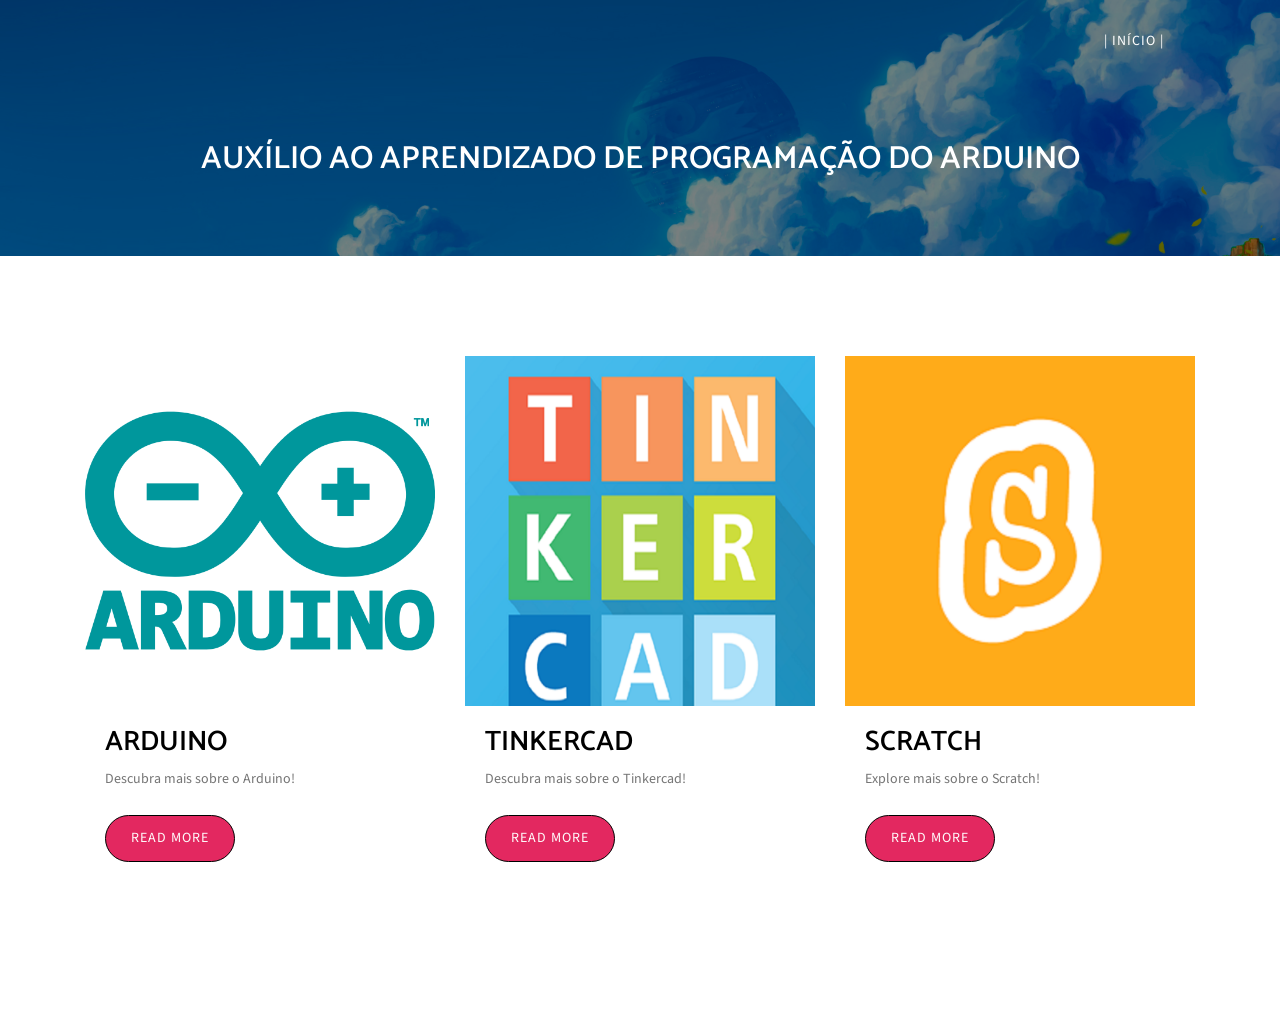
<file: Laboratorio de Introdução Computacao/index.html>
<!DOCTYPE html>
<html>

<head>
	<meta http-equiv="Content-Type" content="text/html; charset=UTF-8">

	<title>Site auxílio</title>
	<meta name="viewport" content="width=device-width, initial-scale=1">
	<link rel="stylesheet" href="plugins/bootstrap/css/bootstrap.min.css">
	<link rel="stylesheet" href="plugins/lightbox2/dist/css/lightbox.min.css">
	<link rel="stylesheet" href="plugins/animate/animate.css">
	<link rel="stylesheet" href="plugins/slick/slick.css">
	<link rel="stylesheet" href="css/style.css">
	<link rel="shortcut icon" type="images.png" href="images/blog/icone.png">

</head>

<body id="body">
	<div id="preloader">
		<div class='preloader'>
			<span></span>
			<span></span>
			<span></span>
			<span></span>
			<span></span>
			<span></span>
		</div>
	</div>
	<header class="navigation fixed-top">
		<div class="container">
			<nav class="navbar navbar-expand-lg navbar-light">
				<div class="collapse navbar-collapse" id="navigation">
					<ul class="navbar-nav ml-auto text-center">

						<li class="nav-item ">
							<a class="nav-link" href="index.html">| INÍCIO |</a>
						</li>
					</ul>
				</div>
			</nav>

		</div>
	</header>
	<section class="single-page-header">
		<div class="container">
			<div class="row">
				<div class="col-md-12">
					<h2>AUXÍLIO AO APRENDIZADO DE PROGRAMAÇÃO DO ARDUINO</h2>
					
				</div>
			</div>
		</div>
	</section>

	<section class="posts section">
		<div class="container">
			<div class="row">
				<article class="col-md-4 col-sm-6 col-xs-12 clearfix ">
					<div class="post-item">
						<div class="media-wrapper">
							<img src="images/blog/Arduino.png" class="img-fluid">
 						</div>

						<div class="content">
							<h3><a href="arduino.html">ARDUINO</a></h3>
							<p>Descubra mais sobre o Arduino!
							</p>
							<a class="btn btn-main" href="arduino.html">Read more</a>
						</div>
					</div>
				</article>

				<article class="col-md-4 col-sm-6 col-xs-12 ">
					<div class="post-item">
						<div class="media-wrapper">
							<img src="images/blog/Tinkercad (2).png" class="img-fluid">
						</div>

						<div class="content">
							<h3><a href="thinkercad.html">TINKERCAD</a></h3>
							<p>Descubra mais sobre o Tinkercad!</p>
							<a class="btn btn-main" href="tinkercad.html">Read more</a>
						</div>
					</div>
				</article>

				<article class="col-md-4 col-sm-6 col-xs-12 clearfix ">
					<div class="post-item">
						<div class="media-wrapper">
							<img src="images/blog/Scratch.png" class="img-fluid">
 						</div>

						<div class="content">
							<h3><a href="scrath.html">SCRATCH</a></h3>
							<p>Explore mais sobre o Scratch!
							</p>
							<a class="btn btn-main" href="scrath.html">Read more</a>
						</div>
					</div>
				</article>

				

			</div>
		</div>
	</section>
	<script src="plugins/jquery/jquery.min.js"></script>
	<script src="plugins/bootstrap/js/bootstrap.min.js"></script>
	<script src="plugins/parallax/jquery.parallax-1.1.3.js"></script>
	<script src="plugins/lightbox2/dist/js/lightbox.min.js"></script>
	<script src="plugins/slick/slick.min.js"></script>
	<script src="plugins/filterizr/jquery.filterizr.min.js"></script>
	<script src="plugins/smooth-scroll/smooth-scroll.min.js"></script>
	<script src="js/script.js"></script>

</body>

</html>
</file>
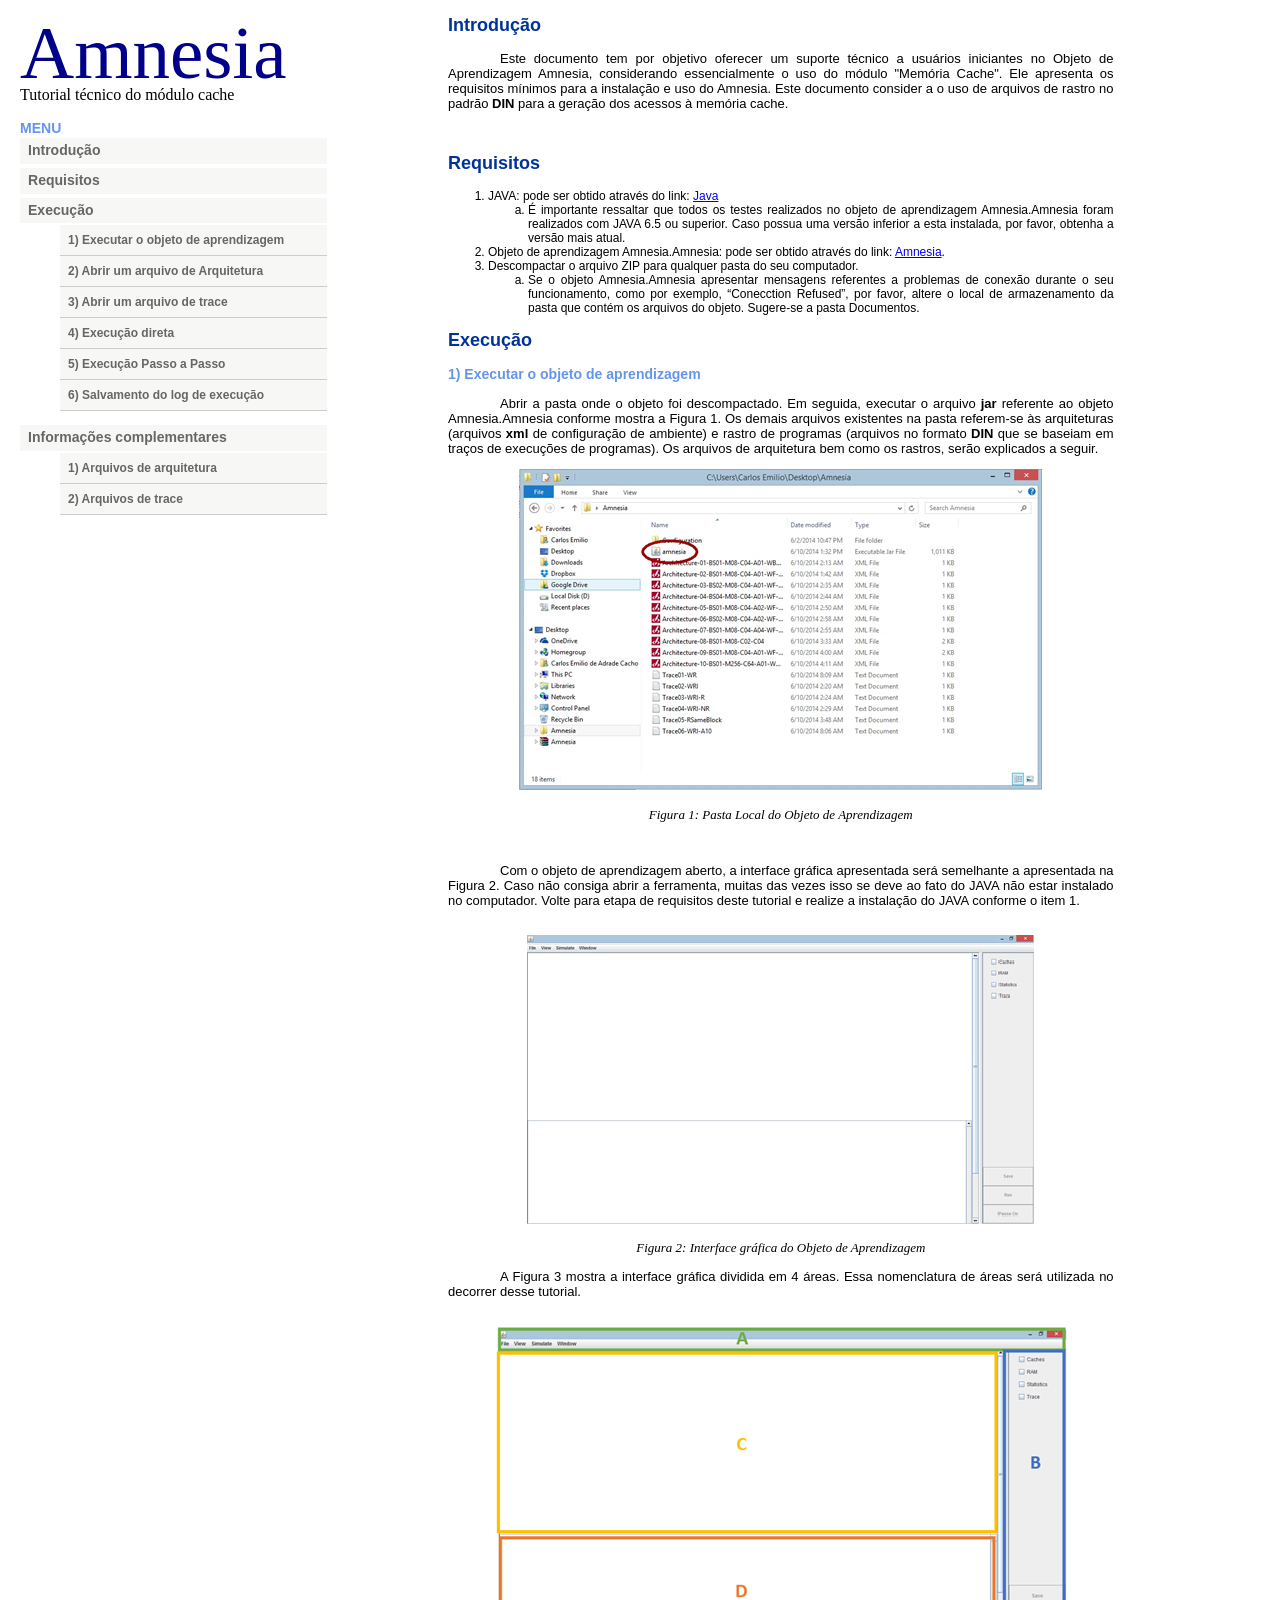
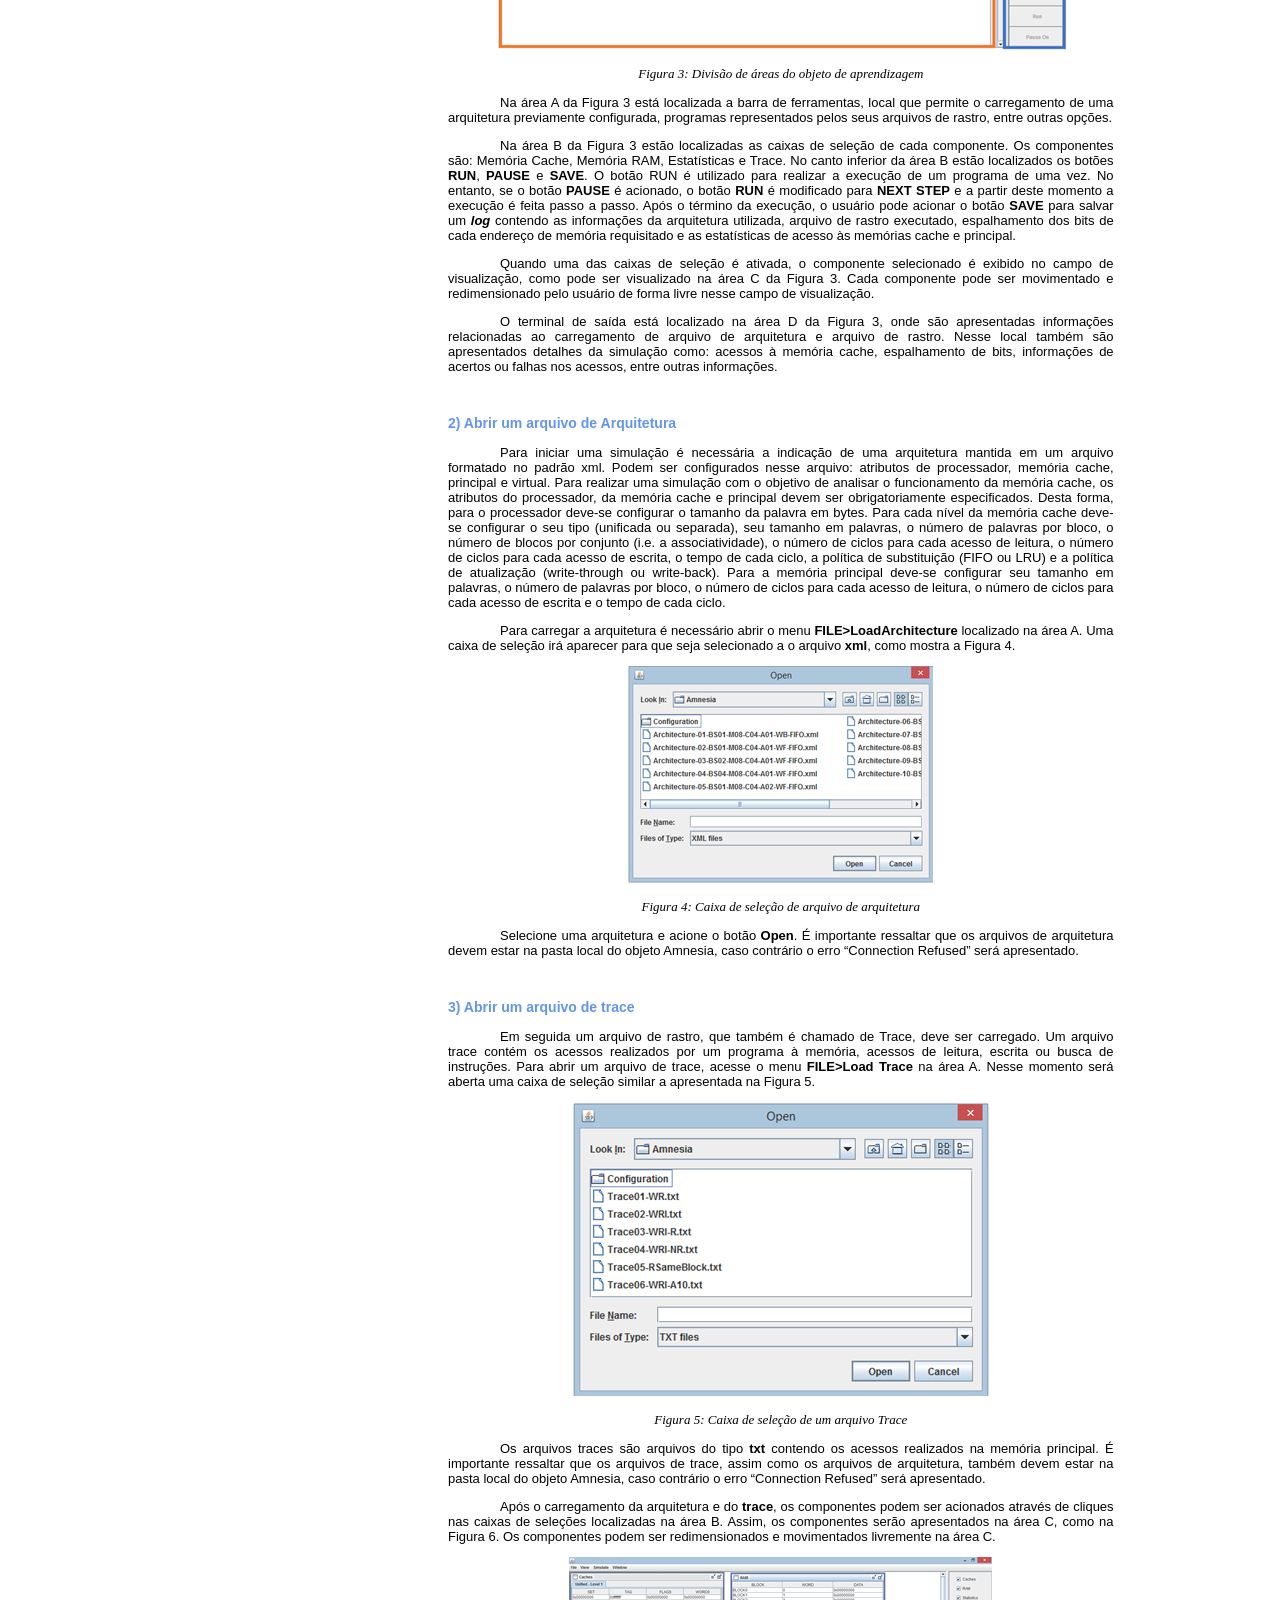
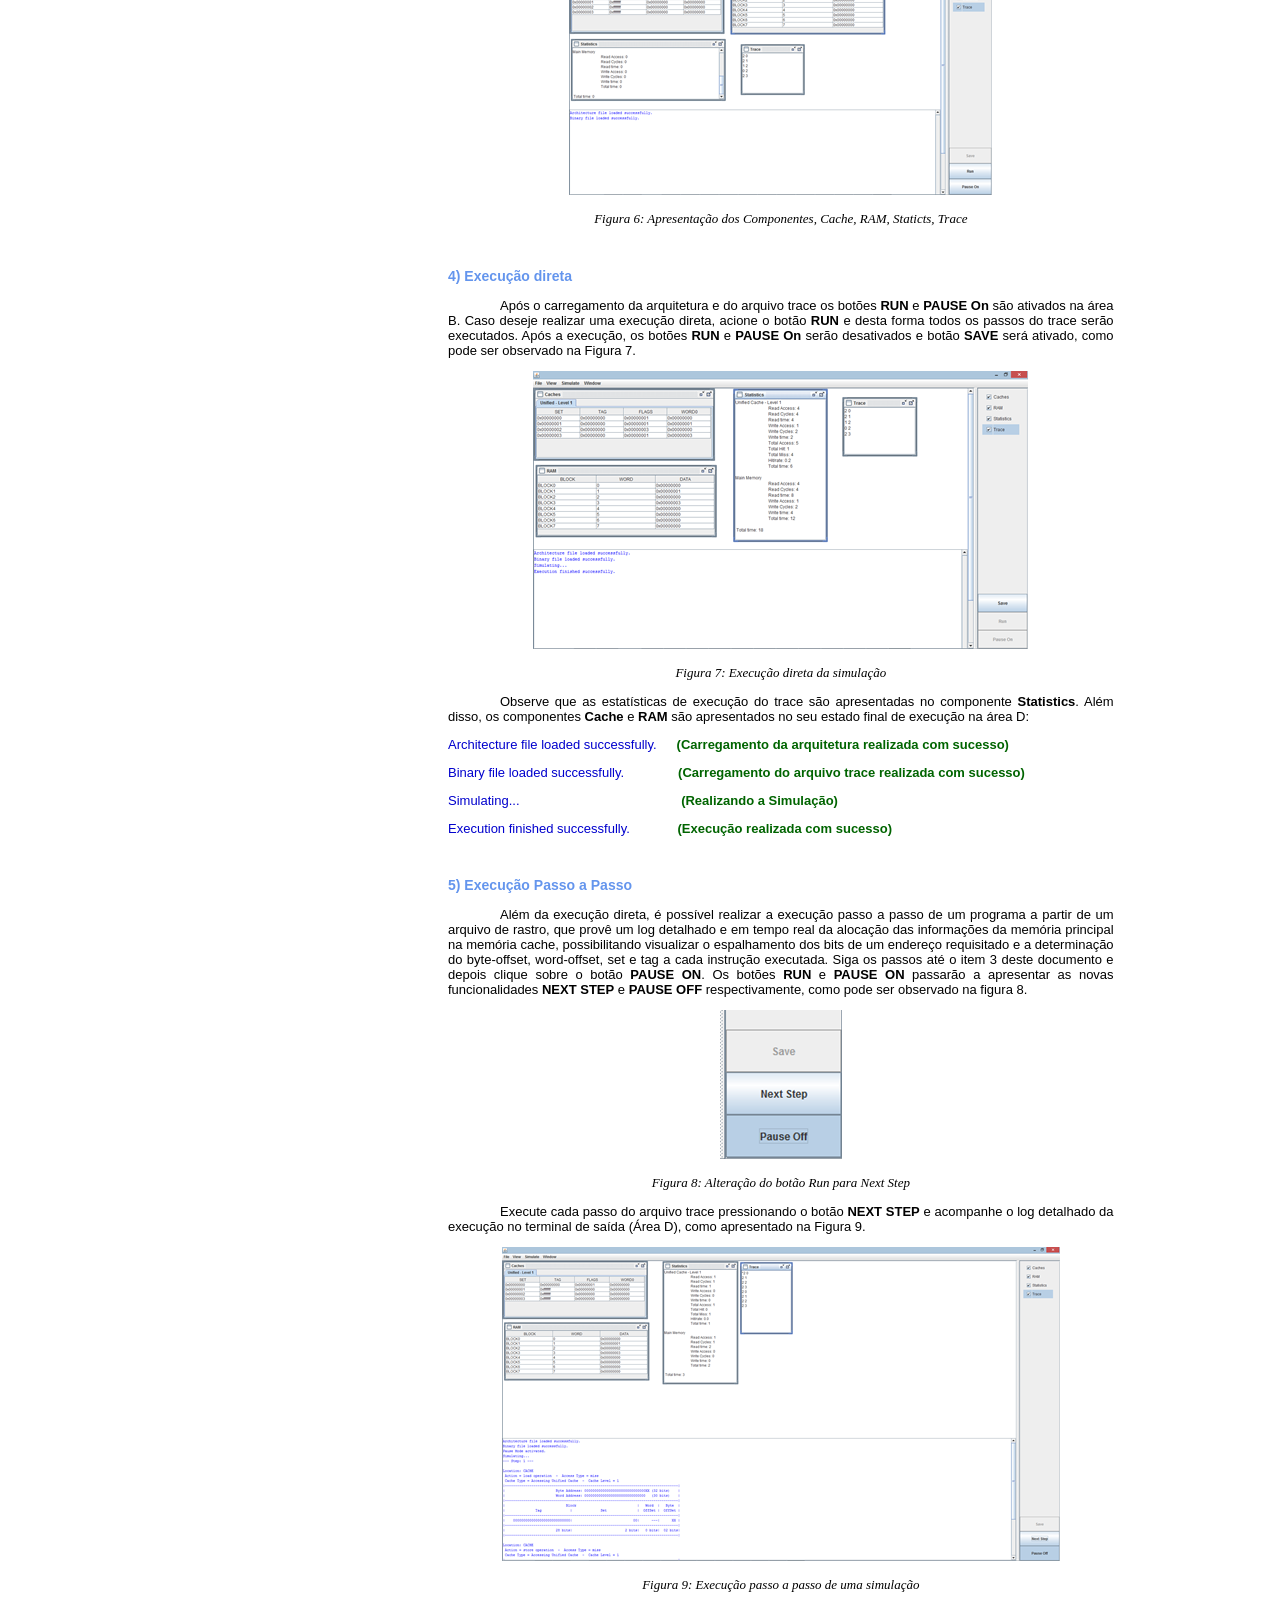
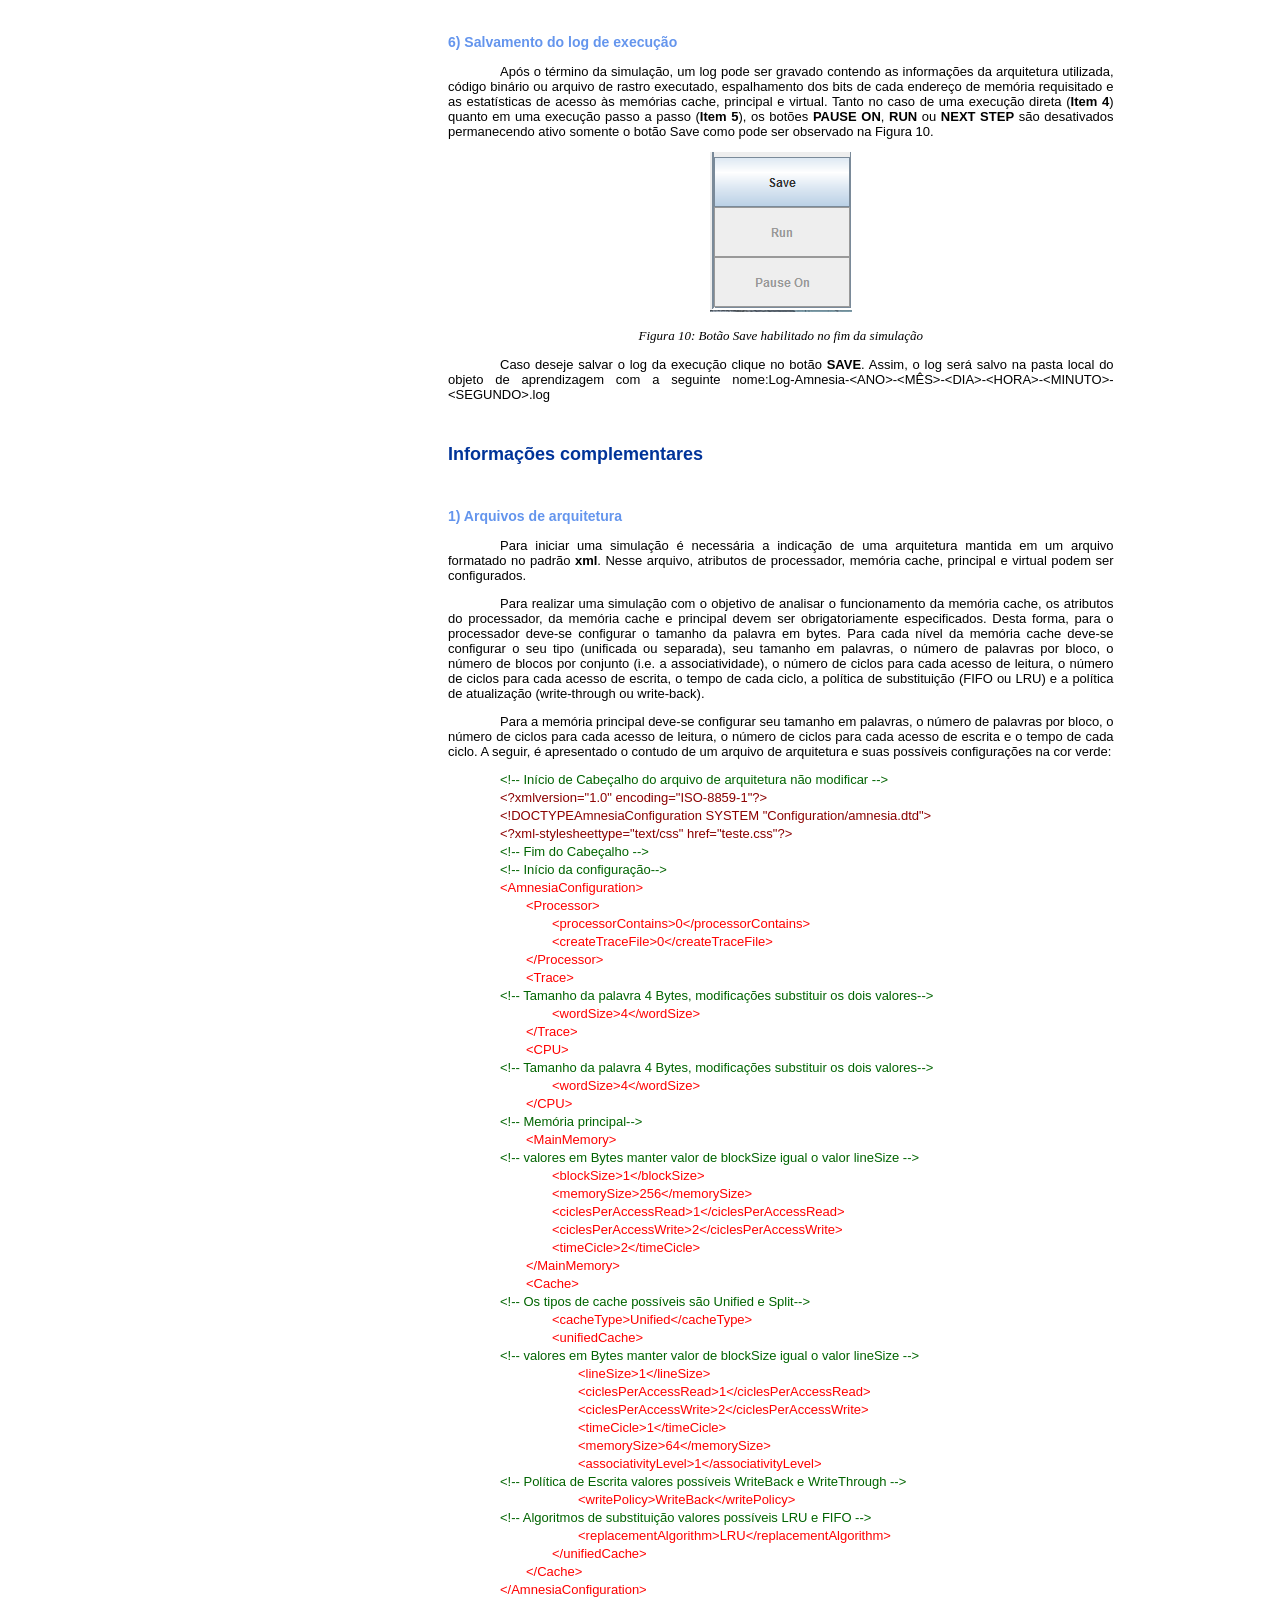
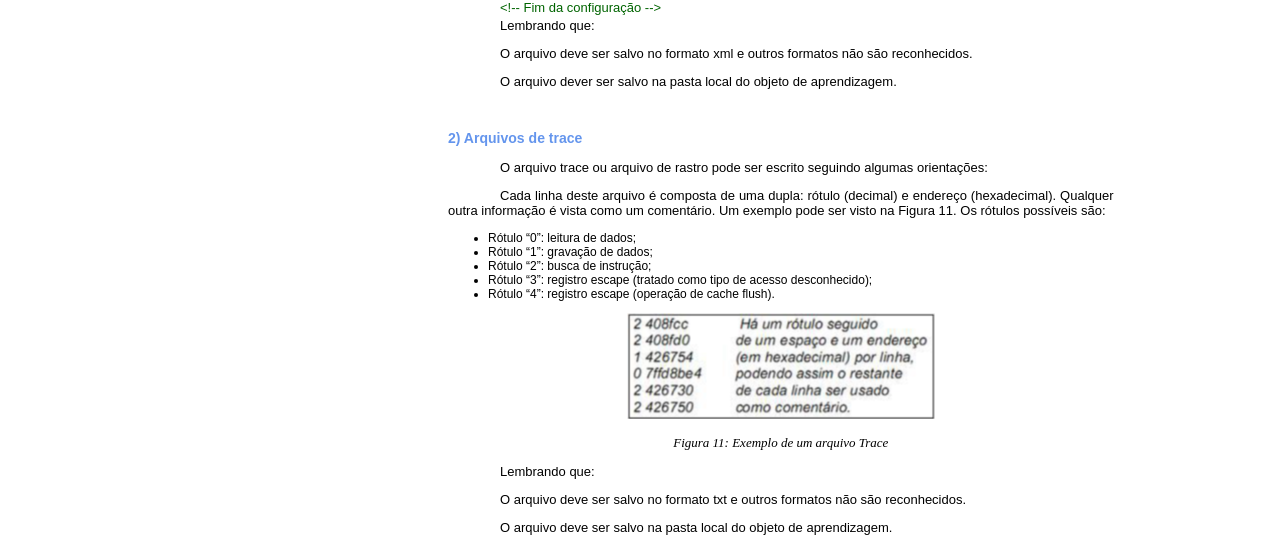
<file: Arquitetura de Computadores 3/Amnesia_jar/AmnesiaHelp/index.html>
<!DOCTYPE html>
<html>
<head lang="pt-br">
    <meta charset="UTF-8">
    <title>Tutorial</title>
    <link rel="stylesheet" type="text/css" href="model.css">
</head>
<body>


<div id="menu" >
    <span class="title">Amnesia</span>
    <p class="subtitle">Tutorial técnico do módulo cache</p>
    <h3>MENU</h3>
    <h3><a href="#skip-intro">Introdução</a></h3>
    <h3><a href="#skip-Requisite">Requisitos</a></h3>
    <h3><a href="#skip-Execute">Execução</a></h3>
    <ul class="menu">
        <li><a href="#skip-ExecuteOA">1)	Executar o objeto de aprendizagem</a></li>
        <li><a href="#skip-openAA">2)	Abrir um arquivo de Arquitetura</a></li>
        <li><a href="#skip-openAT">3)	Abrir um arquivo de trace</a></li>
        <li><a href="#skip-DirectEX">4)	Execução direta</a></li>
        <li><a href="#skip-StepEX">5)	Execução Passo a Passo</a> </li>
        <li><a href="#skip-saveLE">6)	Salvamento do log de execução</a> </li>

    </ul>
    <h3><a href="#skip-ComplementInfo">Informações complementares</a></h3>
    <ul class="menu">
        <li><a href="#skip-arch-arq">1)	Arquivos de arquitetura</a></li>
        <li><a href="#skip-trace-arq">2)	Arquivos de trace</a></li>

    </ul>
</div>

<div id="blank_left">
    <img src="imagens/faixa.png">
</div>

<div id="content">


<div id="skip-intro"></div>
<h2>Introdução</h2>

<p>Este documento tem por objetivo oferecer um suporte técnico a usuários iniciantes no Objeto
    de Aprendizagem Amnesia, considerando essencialmente o uso do módulo "Memória Cache". Ele
    apresenta os requisitos mínimos para a instalação e uso do Amnesia. Este documento consider
    a o uso de arquivos de rastro no padrão
    <b>DIN</b> para a geração dos acessos à memória cache.</p>

<br />
<div id="skip-Requisite"></div>
<h2>Requisitos</h2>
<ol >

    <li>JAVA: pode ser obtido através do link:
        <a href=" https://java.com/pt_BR/download/index.jsp" target="_blank">Java</a></li>
    <dd><li type="a" value="1">É importante ressaltar que todos os testes realizados no
        objeto de aprendizagem Amnesia.Amnesia foram realizados com JAVA 6.5 ou superior. Caso possua
        uma versão inferior a esta instalada, por favor, obtenha a versão mais atual.</li></dd>
    <li>Objeto de aprendizagem Amnesia.Amnesia: pode ser obtido através do link:
        <a href="https://dl.dropboxusercontent.com/u/59435262/Amnesia.zip" target="_blank">Amnesia</a>.</li>
    <li>Descompactar o arquivo ZIP para qualquer pasta do seu computador.</li>
    <dd><li type="a" value="1" >Se o objeto Amnesia.Amnesia apresentar mensagens referentes a
        problemas
        de conexão
        durante o seu funcionamento, como por exemplo, “Conecction Refused”, por favor,
        altere o local de armazenamento da pasta que contém os arquivos do objeto.
        Sugere-se a pasta Documentos.</li></dd>
</ol>




<div id="skip-Execute"></div>
<h2>Execução</h2>
<div id="skip-ExecuteOA"></div>
<h3>1)	Executar o objeto de aprendizagem</h3>

<p>Abrir a pasta onde o objeto foi descompactado. Em seguida, executar o arquivo <b>jar</b>
    referente ao objeto Amnesia.Amnesia conforme mostra a Figura 1. Os demais arquivos
    existentes na pasta referem-se às arquiteturas (arquivos <b>xml</b> de configuração de
    ambiente) e rastro de programas (arquivos no formato <b>DIN</b> que se baseiam em
    traços de execuções de programas). Os arquivos de arquitetura bem como os
    rastros, serão explicados a seguir.</p>
<div class="figure">
    <img src="imagens/fig1.png"><p>Figura 1: Pasta Local do Objeto de Aprendizagem</p>
</div>
<br />
<p>Com o objeto de aprendizagem aberto, a interface gráfica apresentada será semelhante a apresentada na Figura 2. Caso não consiga abrir a ferramenta, muitas das vezes isso se deve ao fato do JAVA não estar instalado no computador. Volte para etapa de requisitos deste tutorial e realize a instalação do JAVA conforme o item 1.</p>
<br/>
<div class="figure">
    <img src="imagens/fig2.png"><p>Figura 2: Interface gráfica do Objeto de Aprendizagem</p>
</div>

<p>A Figura 3 mostra a interface gráfica dividida em 4 áreas. Essa nomenclatura de áreas será utilizada no decorrer desse tutorial.</p><br/>

<div class="figure">
    <img src="imagens/fig3.png"><p>Figura 3: Divisão de áreas do objeto de aprendizagem</p>
</div>
<p>Na área A da Figura 3 está localizada a barra de ferramentas, local que permite o carregamento de uma arquitetura previamente configurada, programas representados pelos seus arquivos de rastro, entre outras opções.
</p>
<p>Na área B da Figura 3 estão localizadas as caixas de seleção de cada componente. Os componentes são: Memória Cache, Memória RAM, Estatísticas e Trace. No canto inferior da área B estão localizados os botões <b>RUN</b>, <b>PAUSE</b> e <b>SAVE</b>. O botão RUN é utilizado para realizar a execução de um programa de uma vez. No entanto, se o botão <b>PAUSE</b> é acionado, o botão <b>RUN</b> é modificado para <b>NEXT STEP</b> e a partir deste momento a execução é feita passo a passo. Após o término da execução, o usuário pode acionar o botão <b>SAVE</b> para salvar um <i><b>log</b></i> contendo as informações da arquitetura utilizada, arquivo de rastro executado, espalhamento dos bits de cada endereço de memória requisitado e as estatísticas de acesso às memórias cache e principal.
</p>
<p>Quando uma das caixas de seleção é ativada, o componente selecionado é exibido no campo de visualização, como pode ser visualizado na área C da Figura 3. Cada componente pode ser movimentado e redimensionado pelo usuário de forma livre nesse campo de visualização.
</p>
<p> O terminal de saída está localizado na área D da Figura 3, onde são apresentadas informações relacionadas ao carregamento de arquivo de arquitetura e arquivo de rastro. Nesse local também são apresentados detalhes da simulação como: acessos à memória cache, espalhamento de bits, informações de acertos ou falhas nos acessos, entre outras informações.
</p>
<br/>
<div id="skip-openAA"></div>
<h3>2) Abrir um arquivo de Arquitetura</h3>
<p>Para iniciar uma simulação é necessária a indicação de uma arquitetura mantida em um arquivo formatado no padrão xml. Podem ser configurados nesse arquivo: atributos de processador, memória cache, principal e virtual. Para realizar uma simulação com o objetivo de analisar o funcionamento da memória cache, os atributos do processador, da memória cache e principal devem ser obrigatoriamente especificados. Desta forma, para o processador deve-se configurar o tamanho da palavra em bytes. Para cada nível da memória cache deve-se configurar o seu tipo (unificada ou separada), seu tamanho em palavras, o número de palavras por bloco, o número de blocos por conjunto (i.e. a associatividade), o número de ciclos para cada acesso de leitura, o número de ciclos para cada acesso de escrita, o tempo de cada ciclo, a política de substituição (FIFO ou LRU) e a política de atualização (write-through ou write-back). Para a memória principal deve-se configurar seu tamanho em palavras, o número de palavras por bloco, o número de ciclos para cada acesso de leitura, o número de ciclos para cada acesso de escrita e o tempo de cada ciclo.
</p>
<p>Para carregar a arquitetura é necessário abrir o menu <b>FILE>LoadArchitecture</b> localizado na área A. Uma caixa de seleção irá aparecer para que seja selecionado a o arquivo <b>xml</b>, como mostra a Figura 4.
</p>
<div class="figure">
    <img src="imagens/fig5.png"><p>Figura 4: Caixa de seleção de arquivo de arquitetura</p>
</div>
<p>Selecione uma arquitetura e acione o botão <b>Open</b>. É importante ressaltar que os arquivos de arquitetura devem estar na pasta local do objeto Amnesia, caso contrário o erro “Connection Refused” será apresentado.</p>

<br/>
<div id="skip-openAT"></div>
<h3>3) Abrir um arquivo de trace</h3>
<p>Em seguida um arquivo de rastro, que também é chamado de Trace, deve ser carregado. Um arquivo trace contém os acessos realizados por um programa à memória, acessos de leitura, escrita ou busca de instruções. Para abrir um arquivo de trace, acesse o menu <b>FILE>Load Trace</b> na área A. Nesse momento será aberta uma caixa de seleção similar a apresentada na Figura 5.</p>
<div class="figure">
    <img src="imagens/fig4.png"><p>Figura 5: Caixa de seleção de um arquivo Trace</p>
</div>

<p>Os arquivos traces são arquivos do tipo <b>txt</b> contendo os acessos realizados na memória principal. É importante ressaltar que os arquivos de trace, assim como os arquivos de arquitetura, também devem estar na pasta local do objeto Amnesia, caso contrário o erro “Connection Refused” será apresentado.
</p>
<p>Após o carregamento da arquitetura e do <b>trace</b>, os componentes podem ser acionados através de cliques nas caixas de seleções localizadas na área B. Assim, os componentes serão apresentados na área C, como na Figura 6. Os componentes podem ser redimensionados e movimentados livremente na área C.
</p>
<div class="figure">
    <img src="imagens/fig6.png"><p>Figura 6: Apresentação dos Componentes, Cache, RAM, Staticts, Trace</p>
</div>

<br/>
<div id="skip-DirectEX"></div>
<h3>4) Execução direta</h3>
<p>Após o carregamento da arquitetura e do arquivo trace os botões <b>RUN</b> e <b>PAUSE On </b>são ativados na área B. Caso deseje realizar uma execução direta, acione o botão <b>RUN</b> e desta forma todos os passos do trace serão executados. Após a execução, os botões <b>RUN</b> e <b>PAUSE On</b> serão desativados e botão <b>SAVE</b> será ativado, como pode ser observado na Figura 7.</p>

<div class="figure">
    <img src="imagens/fig7.png"><p>Figura 7: Execução direta da simulação</p>
</div>
<p>Observe que as estatísticas de execução do trace são apresentadas no componente <b>Statistics</b>. Além disso, os componentes <b>Cache</b> e <b>RAM</b> são apresentados no seu estado final de execução na área D:</p>
<div class="placeD">
    <p>Architecture file loaded successfully.<b id="space_one">(Carregamento da arquitetura realizada com sucesso)</b></p>
    <p>Binary file loaded successfully.<b id="space_two">(Carregamento do arquivo trace realizada com sucesso)</b></p>
    <p>Simulating...  <b id="space_three">(Realizando a Simulação)</b></p>
    <p>Execution finished successfully.	<b id="space_four">(Execução realizada com sucesso)</b></p>
</div>


<br/>
<div id="skip-StepEX"></div>
<h3>5) Execução Passo a Passo</h3>
<p>Além da execução direta, é possível realizar a execução passo a passo de um programa a partir de um arquivo de rastro, que provê um log detalhado e em tempo real da alocação das informações da memória principal na memória cache, possibilitando visualizar o espalhamento dos bits de um endereço requisitado e a determinação do byte-offset, word-offset, set e tag a cada instrução executada. Siga os passos até o item 3 deste documento e depois clique sobre o botão <b>PAUSE ON</b>. Os botões <b>RUN</b> e <b>PAUSE ON</b> passarão a apresentar as novas funcionalidades <b>NEXT STEP</b> e <b>PAUSE OFF</b> respectivamente, como pode ser observado na figura 8.</p>
<div class="figure">
    <img src="imagens/fig8.png"><p>Figura 8: Alteração do botão Run para Next Step</p>
</div>

<p>Execute cada passo do arquivo trace pressionando o botão <b>NEXT STEP</b> e acompanhe o log detalhado da execução no terminal de saída (Área D), como apresentado na Figura 9.</p>

<div class="figure">
    <img src="imagens/fig9.png"><p>Figura 9: Execução passo a passo de uma simulação</p>
</div>

<br/>
<div id="skip-saveLE"></div>
<h3>6)	Salvamento do log de execução</h3>
<p>Após o término da simulação, um log pode ser gravado contendo as informações da arquitetura utilizada, código binário ou arquivo de rastro executado, espalhamento dos bits de cada endereço de memória requisitado e as estatísticas de acesso às memórias cache, principal e virtual. Tanto no caso de uma execução direta (<b>Item 4</b>) quanto em uma execução passo a passo (<b>Item 5</b>), os botões <b>PAUSE ON</b>, <b>RUN</b> ou <b>NEXT STEP</b> são desativados permanecendo ativo somente o botão Save como pode ser observado na Figura 10.</p>
<div class="figure">
    <img src="imagens/fig10.png"><p>Figura 10: Botão Save habilitado no fim da simulação</p>
</div>
<p>Caso deseje salvar o log da execução clique no botão <b>SAVE</b>. Assim, o log será salvo na pasta local do objeto de aprendizagem com a seguinte nome:Log-Amnesia-&#60;ANO&gt;-&#60;MÊS&gt;-&#60;DIA&gt;-&#60;HORA&gt;-&#60;MINUTO&gt;-&#60;SEGUNDO&gt;.log</p>
<br/>
<div id="skip-ComplementInfo"></div>
<h2>Informações complementares</h2>
<br/>
<div id="skip-arch-arq"></div>
<h3>1) Arquivos de arquitetura</h3>
<p>Para iniciar uma simulação é necessária a indicação de uma arquitetura mantida em um arquivo formatado no padrão <b>xml</b>. Nesse arquivo, atributos de processador, memória cache, principal e virtual podem ser configurados.
</p>
<p>Para realizar uma simulação com o objetivo de analisar o funcionamento da memória cache, os atributos do processador, da memória cache e principal devem ser obrigatoriamente especificados. Desta forma, para o processador deve-se configurar o tamanho da palavra em bytes. Para cada nível da memória cache deve-se configurar o seu tipo (unificada ou separada), seu tamanho em palavras, o número de palavras por bloco, o número de blocos por conjunto (i.e. a associatividade), o número de ciclos para cada acesso de leitura, o número de ciclos para cada acesso de escrita, o tempo de cada ciclo, a política de substituição (FIFO ou LRU) e a política de atualização (write-through ou write-back).
</p>
<p>Para a memória principal deve-se configurar seu tamanho em palavras, o número de palavras por bloco, o número de ciclos para cada acesso de leitura, o número de ciclos para cada acesso de escrita e o tempo de cada ciclo. A seguir, é apresentado o contudo de um arquivo de arquitetura e suas possíveis configurações na cor verde:
</p>

<p class="green">&#60;!-- Início de Cabeçalho do arquivo de arquitetura não modificar --></p>
<p class="darkred">&#60;?xmlversion="1.0" encoding="ISO-8859-1"?></p>
<p class="darkred">&#60;!DOCTYPEAmnesiaConfiguration SYSTEM "Configuration/amnesia.dtd"></p>
<p class="darkred">&#60;?xml-stylesheettype="text/css" href="teste.css"?></p>
<p class="green">&#60;!-- Fim do Cabeçalho --></p>

<p class="green">&#60;!-- Início da configuração--></p>
<p class="red" >&#60;AmnesiaConfiguration></p>
<p class="red2" >&#60;Processor></p>
<p class="red3" >&#60;processorContains>0&#60;/processorContains></p>
<p class="red3" >&#60;createTraceFile>0&#60;/createTraceFile></p>
<p class="red2" >&#60;/Processor></p>
<p class="red2" >&#60;Trace></p>
<p class="green">&#60;!-- Tamanho da palavra 4 Bytes, modificações substituir os dois valores--></p>
<p class="red3" >&#60;wordSize>4&#60;/wordSize></p>
<p class="red2" >&#60;/Trace></p>
<p class="red2" >&#60;CPU></p>
<p class="green">&#60;!-- Tamanho da palavra 4 Bytes, modificações substituir os dois valores--></p>
<p class="red3" >&#60;wordSize>4&#60;/wordSize></p>
<p class="red2" >&#60;/CPU></p>
<p class="green">&#60;!-- Memória  principal--></p>
<p class="red2" >&#60;MainMemory></p>
<p class="green">&#60;!-- valores em Bytes manter valor de blockSize igual o valor lineSize --></p>
<p class="red3" >&#60;blockSize>1&#60;/blockSize></p>
<p class="red3" >&#60;memorySize>256&#60;/memorySize></p>
<p class="red3" >&#60;ciclesPerAccessRead>1&#60;/ciclesPerAccessRead></p>
<p class="red3" >&#60;ciclesPerAccessWrite>2&#60;/ciclesPerAccessWrite></p>
<p class="red3" >&#60;timeCicle>2&#60;/timeCicle></p>
<p class="red2" >&#60;/MainMemory></p>
<p class="red2" >&#60;Cache></p>
<p class="green">&#60;!-- Os tipos de cache possíveis são Unified e Split--></p>
<p class="red3" >&#60;cacheType>Unified&#60;/cacheType></p>
<p class="red3" >&#60;unifiedCache></p>
<p class="green">&#60;!-- valores em Bytes manter valor de blockSize igual o valor lineSize --></p>
<p class="red4" >&#60;lineSize>1&#60;/lineSize></p>
<p class="red4" >&#60;ciclesPerAccessRead>1&#60;/ciclesPerAccessRead></p>
<p class="red4" >&#60;ciclesPerAccessWrite>2&#60;/ciclesPerAccessWrite></p>
<p class="red4" >&#60;timeCicle>1&#60;/timeCicle></p>
<p class="red4" >&#60;memorySize>64&#60;/memorySize></p>
<p class="red4" >&#60;associativityLevel>1&#60;/associativityLevel></p>
<p class="green">&#60;!-- Política de Escrita valores possíveis WriteBack e WriteThrough --></p>
<p class="red4" >&#60;writePolicy>WriteBack&#60;/writePolicy></p>
<p class="green">&#60;!-- Algoritmos de substituição valores possíveis LRU e FIFO --></p>
<p class="red4" >&#60;replacementAlgorithm>LRU&#60;/replacementAlgorithm></p>
<p class="red3" >&#60;/unifiedCache></p>
<p class="red2" >&#60;/Cache></p>
<p class="red" >&#60;/AmnesiaConfiguration></p>
<p class="green">&#60;!-- Fim da configuração --></p>


<p>Lembrando que:
</p>
<p>O arquivo deve ser salvo no formato xml e outros formatos não são reconhecidos.
</p>
<p>O arquivo dever ser salvo na pasta local do objeto de aprendizagem.
</p>
<br/>
<div id="skip-trace-arq"></div>
<h3>2) Arquivos de trace</h3>
<p>O arquivo trace ou arquivo de rastro pode ser escrito seguindo algumas orientações:
</p><p>Cada linha deste arquivo é composta de uma dupla: rótulo (decimal) e endereço (hexadecimal). Qualquer outra informação é vista como um comentário. Um exemplo pode ser visto na Figura 11. Os rótulos possíveis são:
</p>

<ul>
    <li>Rótulo “0”: leitura de dados; </li>
    <li>Rótulo “1”: gravação de dados; </li>
    <li>Rótulo “2”: busca de instrução; </li>
    <li>Rótulo “3”: registro escape (tratado como tipo de acesso desconhecido); </li>
    <li>Rótulo “4”: registro escape (operação de cache flush). </li>
</ul>
<div class="figure">
    <img src="imagens/fig11.png"><p>Figura 11: Exemplo de um arquivo Trace</p>
</div>
<p>Lembrando que:
</p><p>O arquivo deve ser salvo no formato txt e outros formatos não são reconhecidos.
</p><p>O arquivo deve ser salvo na pasta local do objeto de aprendizagem.
</p>
</div>

<div id="blank_right">
    <img src="imagens/faixa.png">
</div>

</body>



</html>
</file>
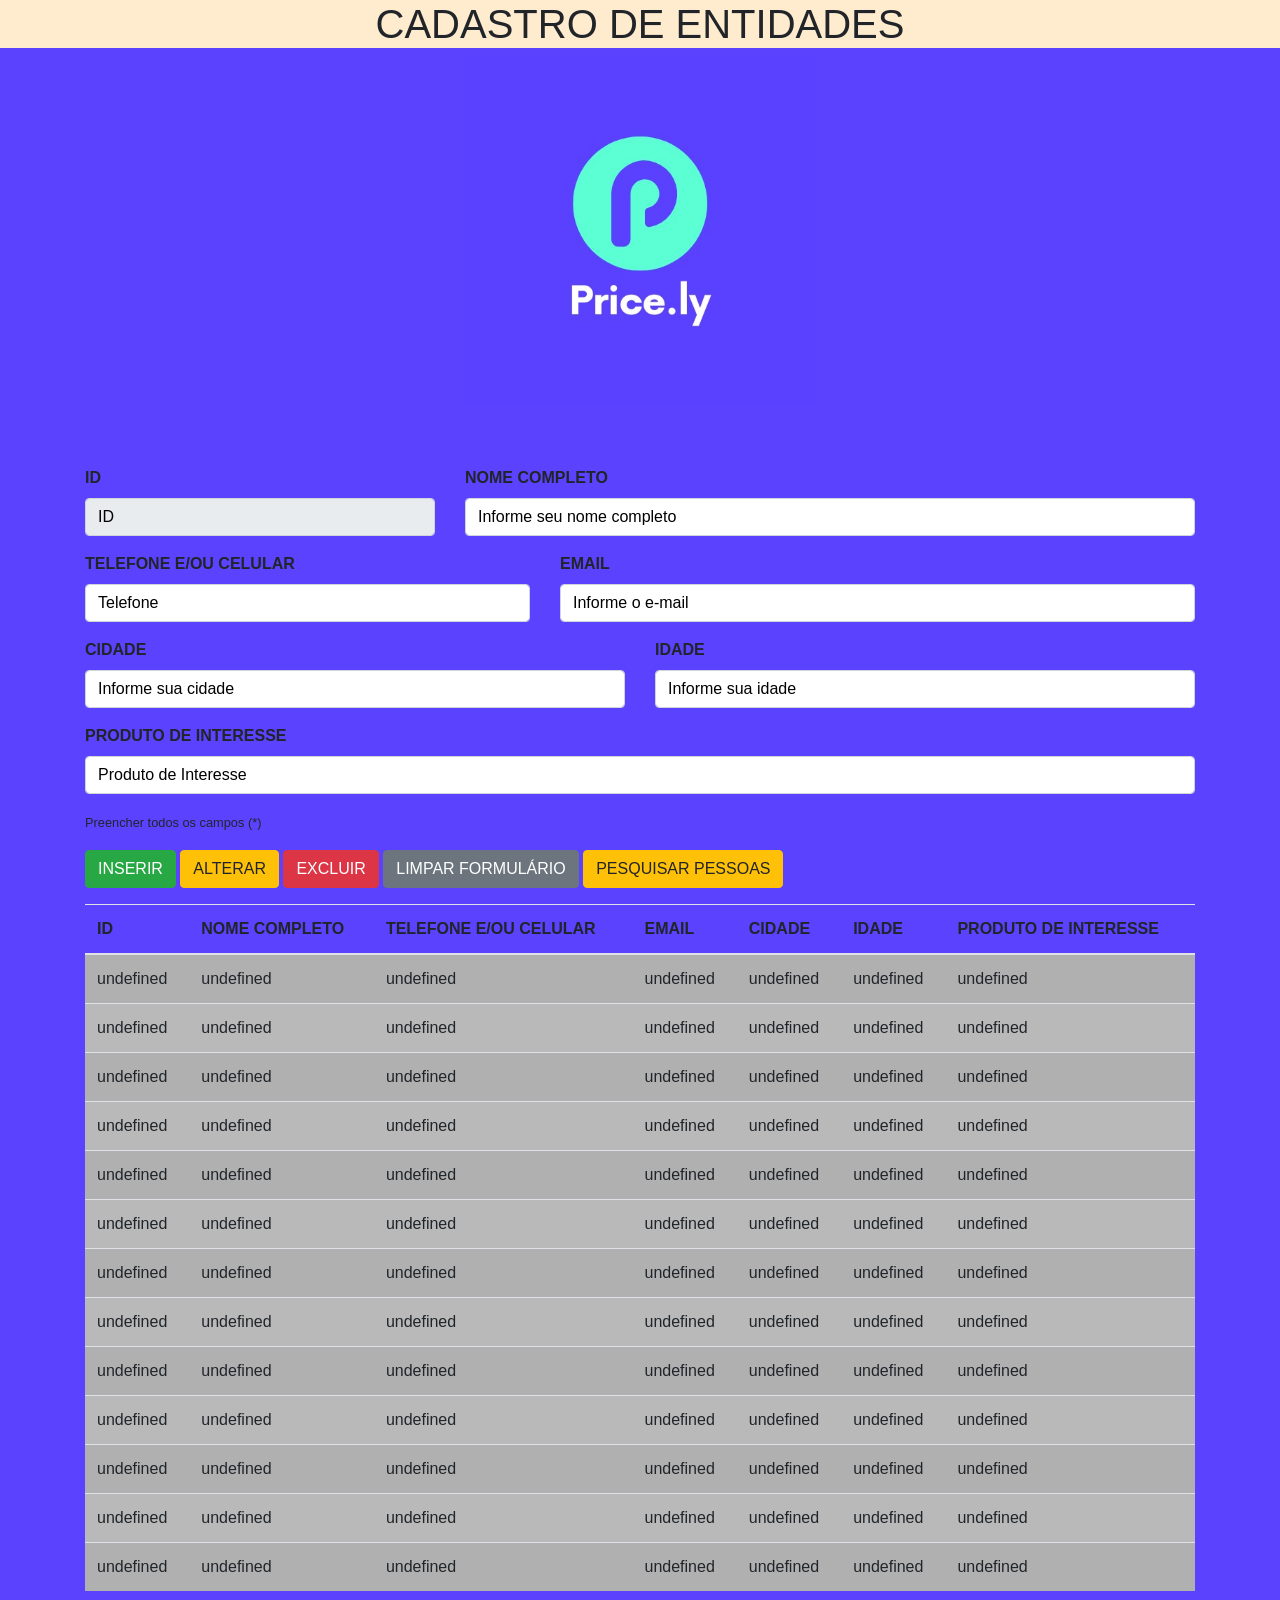
<file: Trabalho Interdisciplinar 1/TIAW/Sprint 2/index.html>
<!DOCTYPE html>
<html lang="en">

<head>
    <meta charset="UTF-8">
    <meta name="viewport" content="width=device-width, initial-scale=1.0">
    <meta http-equiv="X-UA-Compatible" content="ie=edge">
    <title>Cadastro de Entidades</title>
    <link rel="shortcut icon" type="imagex/png" href="Símbolo.jpeg">
    <link rel="stylesheet" href="https://stackpath.bootstrapcdn.com/bootstrap/4.1.0/css/bootstrap.min.css">
    <link rel="stylesheet" href="style.css">
</head>

<body onload="init()">
    <h1>CADASTRO DE ENTIDADES</h1>
    <center>
        <img class="center" src="Nome e simbolo.jpeg" height="350" width="350"></center>
    


    <div class="container">
        <div class="row">
            <div id="msg" class="col-sm-10 offset-sm-1 ">
                <!--<div class="alert alert-warning">Contato não encontrado.</div>-->
            </div>
        </div>

        <form id="form-contato">
            <div class="form-group row">
                <div class="col-sm-4">
                    <label for="inputId">ID</label>
                    <input type="text" class="form-control" id="inputId" placeholder="ID" disabled>
                </div>
                <div class="col-sm-8">
                    <label for="inputNome">NOME COMPLETO</label>
                    <input type="text" class="form-control" id="inputNome" required placeholder="Informe seu nome completo">
                </div>
            </div>
            <div class="form-group row">
                <div class="col-sm-5">
                    <label for="inputTelefone">TELEFONE E/OU CELULAR</label>
                    <input type="text" class="form-control" id="inputTelefone" required placeholder="Telefone">
                </div>
                <div class="col-sm-7">
                    <label for="inputEmail">EMAIL</label>
                    <input type="email" class="form-control" id="inputEmail" required placeholder="Informe o e-mail">
                </div>
            </div>
            <div class="form-group row">
                <div class="col-sm-6">
                    <label for="inputCidade">CIDADE</label>
                    <input type="text" class="form-control" id="inputCidade" placeholder="Informe sua cidade" >
                </div>
                <div class="col-sm-6">
                    <label for="inputCategoria">IDADE</label>
                    <input type="text" class="form-control" id="inputCategoria" required placeholder="Informe sua idade">
                </div>
            </div>
            <div class="form-group row">    
                <div class="col-sm-12">
                    <label for="inputSite">PRODUTO DE INTERESSE</label>
                    <input type="text" class="form-control" id="inputSite" required placeholder="Produto de Interesse">
                </div>
            </div>
            <div class="form-group row">
                <div class="col-sm-4">
                    <small>Preencher todos os campos (*)</small>
                </div>
            </div>
            <div class="form-group row">
                <div class="col-sm-12">
                    <input type="button" class="btn btn-success" id="btnInsert" value="INSERIR">
                    <input type="button" class="btn btn-warning" id="btnUpdate" value="ALTERAR">
                    <input type="button" class="btn btn-danger" id="btnDelete" value="EXCLUIR">
                    <input type="button" class="btn btn-secondary" id="btnClear" value="LIMPAR FORMULÁRIO">
                    <a href="lista_contatos.html"><input type="button" class="btn btn-warning" id="btnClear" value="PESQUISAR PESSOAS"></a>
                </div>
            </div>
        </form>

        <div class="row">
            <div class="col-sm-12">
                <table id="grid-contatos" class="table table-striped">
                    <thead>
                        <tr>
                            <th scope="col">ID</th>
                            <th scope="col">NOME COMPLETO</th>
                            <th scope="col">TELEFONE E/OU CELULAR</th>
                            <th scope="col">EMAIL</th>
                            <th scope="col">CIDADE</th>
                            <th scope="col">IDADE</th>
                            <th scope="col">PRODUTO DE INTERESSE</th>
                        </tr>
                    </thead>
                    <tbody id="table-contatos">
                        <tr>
                            <td scope="row">1</td>
                            <td></td>
                            <td></td>
                            <td></td>
                            <td></td>
                            <td></td>
                            <td></td>
                        </tr>
                    </tbody>
                </table>
            </div>
        </div>
    </div>

    <script src="https://ajax.googleapis.com/ajax/libs/jquery/1.8.3/jquery.min.js"></script>
    <script src="app.js"></script>
    <script>
        function exibeContatos() {
            // Remove todas as linhas do corpo da tabela
            $("#table-contatos").html("");

            // Popula a tabela com os registros do banco de dados
            for (i = 0; i < db.data.length; i++) {
                let contato = db.data[i];    
                $("#table-contatos").append(`<tr><td scope="row">${contato.id}</td>
                                                <td>${contato.nome}</td>
                                                <td>${contato.telefone}</td>
                                                <td>${contato.email}</td>
                                                <td>${contato.cidade}</td>
                                                <td>${contato.categoria}</td>
                                                <td>${contato.website}</td>
                                            </tr>`);
            }
        }

        function init() {
            // Adiciona funções para tratar os eventos 
            $("#btnInsert").click(function () {
                // Verfica se o formulário está preenchido corretamente
                if (!$('#form-contato')[0].checkValidity()) {
                    displayMessage("Preencha o formulário corretamente.");
                    return;
                }

                // Obtem os valores dos campos do formulário
                let campoNome = $("#inputNome").val();
                let campoTelefone = $("#inputTelefone").val();
                let campoEmail = $('#inputEmail').val();
                let campoCidade = $("#inputCidade").val();
                let campoCategoria = $('#inputCategoria').val();
                let campoSite = $('#inputSite').val();
                let contato = { nome: campoNome, 
                    telefone: campoTelefone, 
                    email: campoEmail, 
                    cidade: campoCidade, 
                    categoria: campoCategoria,
                    website: campoSite };

                insertContato(contato);

                // Reexibe os contatos
                exibeContatos();

                // Limpa o formulario
                $("#form-contato")[0].reset();
            });

            // Intercepta o click do botão Alterar
            $("#btnUpdate").click(function () {
                // Obtem os valores dos campos do formulário
                let campoId = $("#inputId").val();
                if (campoId == "") {
                    displayMessage("Selecione um contato para ser alterado.");
                    return;
                }
                let campoNome = $("#inputNome").val();
                let campoTelefone = $("#inputTelefone").val();
                let campoEmail = $("#inputEmail").val();
                let campoCidade = $("#inputCidade").val();
                let campoCategoria = $("#inputCategoria").val();
                let campoSite = $('#inputSite').val();
                let contato = { nome: campoNome, 
                    telefone: campoTelefone, 
                    email: campoEmail, 
                    cidade: campoCidade, 
                    categoria: campoCategoria,
                    website: campoSite };

                updateContato(parseInt(campoId), contato);

                // Reexibe os contatos
                exibeContatos();

                // Limpa o formulario
                $("#form-contato")[0].reset();
            });

            // Intercepta o click do botão Excluir
            $("#btnDelete").click(function () {
                let campoId = $("#inputId").val();
                if (campoId == "") {
                    displayMessage("Selecione um contato a ser excluído.");
                    return;
                }
                deleteContato(parseInt(campoId));

                // Reexibe os contatos
                exibeContatos();

                // Limpa o formulario
                $("#form-contato")[0].reset();
            });

            // Intercepta o click do botão Listar Contatos
            $("#btnClear").click(function () {
                $("#form-contato")[0].reset();
            });

            // Oculta a mensagem de aviso após alguns segundos
            $('#msg').bind("DOMSubtreeModified", function () {
                window.setTimeout(function () {
                    $(".alert").fadeTo(500, 0).slideUp(500, function () {
                        $(this).remove();
                    });
                }, 5000);
            });

            // Preenche o formulário quando o usuario clicar em uma linha da tabela 
            $("#grid-contatos").on("click", "tr", function (e) {
                let linhaContato = this;
                colunas = linhaContato.querySelectorAll("td");

                $("#inputId").val(colunas[0].innerText);
                $("#inputNome").val(colunas[1].innerText);
                $("#inputTelefone").val(colunas[2].innerText);
                $("#inputEmail").val(colunas[3].innerText);
                $("#inputCidade").val(colunas[4].innerText);
                $("#inputCategoria").val(colunas[5].innerText);
                $("#inputSite").val(colunas[6].innerText);
            });

            exibeContatos();
        }
        
    </script>
</body>

</html>
</file>
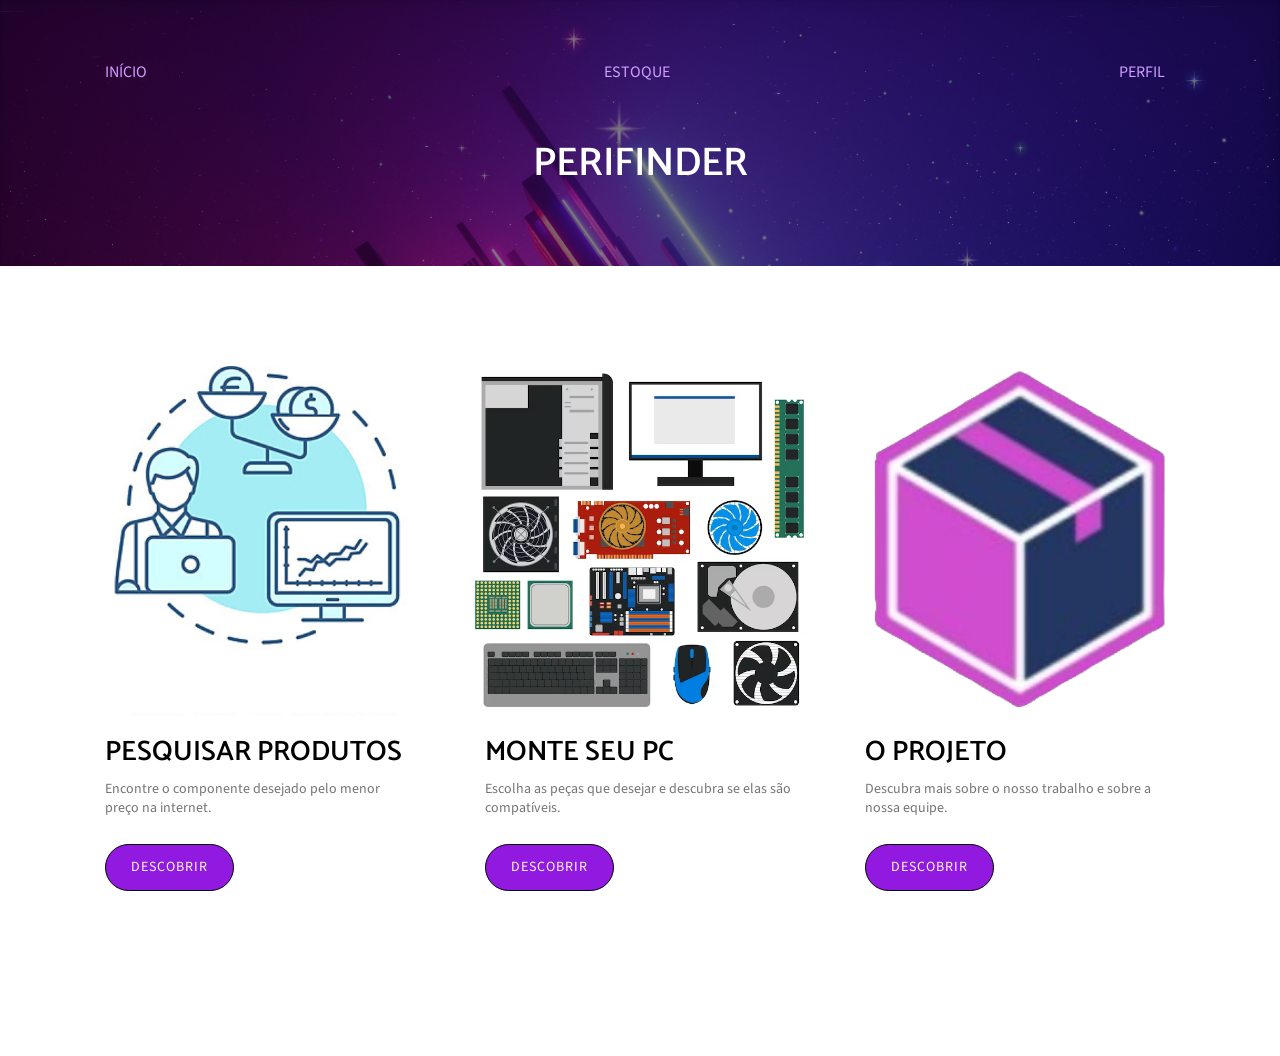
<file: Trabalho Interdisciplinar 2/Codigo/Sprint 3/target/classes/public/index.html>
<!DOCTYPE html>
<html>

<head>
	<meta http-equiv="Content-Type" content="text/html; charset=UTF-8">

	<title>Perifinder</title>
	<meta name="viewport" content="width=device-width, initial-scale=1">
	<link rel="stylesheet" href="plugins/bootstrap/css/bootstrap.min.css">
	<link rel="stylesheet" href="plugins/lightbox2/dist/css/lightbox.min.css">
	<link rel="stylesheet" href="plugins/animate/animate.css">
	<link rel="stylesheet" href="plugins/slick/slick.css">
	<link rel="stylesheet" href="css/style.css">
	<link rel="shortcut icon" type="images.png" href="images/blog/PerifinderLogoV4.png"> 

</head>

	
<body id="body">
	<div id="preloader"> 
		<div class='preloader'>
			<span></span>
			<span></span>
			<span></span>
			<span></span>
			<span></span>
			<span></span>
		</div>
	</div>


	<section class="single-page-header">
		<div class="container">
			<div class="row">
				<div class="col-md-12">
					<h1>PERIFINDER</h1>

					<div class="buttons-container">
					<a href="index.html" class="inicio-link"> INÍCIO </a>

					<a href="http://localhost:6789/produto/list/1" class="estoque-link"> ESTOQUE </a>

					<a href="http://localhost:6789/usuario/cadastro/1" class="perfil-link"> PERFIL </a>
				    </div>

				</div>
			</div>
		</div>
	</section>
	

	<section class="posts section">
		<div class="container">
			<div class="row">
				<article class="col-md-4 col-sm-6 col-xs-12 clearfix ">
					<div class="post-item">
						<div class="media-wrapper">
							<img src="images/blog/precosv2.png" class="img-fluid">
 						</div>

						<div class="content">
							<h3><a href="pesquisaproduto.html">PESQUISAR PRODUTOS</a></h3>
							<p>Encontre o componente desejado pelo menor preço na internet.
							</p>
							<a class="btn btn-main" href="http://localhost:6789/produto/lista/1">Descobrir</a>
						</div>
					</div>
				</article>

				<article class="col-md-4 col-sm-6 col-xs-12 ">
					<div class="post-item">
						<div class="media-wrapper">
							<img src="images/blog/Componentes.png" class="img-fluid">
						</div>

						<div class="content">
							<h3><a href="monteseupc.html">MONTE SEU PC</a></h3>
							<p>Escolha as peças que desejar e descubra se elas são compatíveis.<p>
							<a class="btn btn-main" href="monteseupc.html">Descobrir</a>
						</div>
					</div>
				</article>

				<article class="col-md-4 col-sm-6 col-xs-12 clearfix ">
					<div class="post-item">
						<div class="media-wrapper">
							<img src="images/blog/PerifinderLogoV4.png" class="img-fluid">
 						</div>

						<div class="content">
							<h3><a href="informacoes.html">O PROJETO</a></h3>
							<p>Descubra mais sobre o nosso trabalho e sobre a nossa equipe.
							</p>
							<a class="btn btn-main" href="informacoes.html">Descobrir</a>
						</div>
					</div>
				</article>

				

			</div>
		</div>
	</section>
	<script src="plugins/jquery/jquery.min.js"></script>
	<script src="plugins/bootstrap/js/bootstrap.min.js"></script>
	<script src="plugins/parallax/jquery.parallax-1.1.3.js"></script>
	<script src="plugins/lightbox2/dist/js/lightbox.min.js"></script>
	<script src="plugins/slick/slick.min.js"></script>
	<script src="plugins/filterizr/jquery.filterizr.min.js"></script>
	<script src="plugins/smooth-scroll/smooth-scroll.min.js"></script>
	<script src="js/script.js"></script>

</body>

</html>
</file>
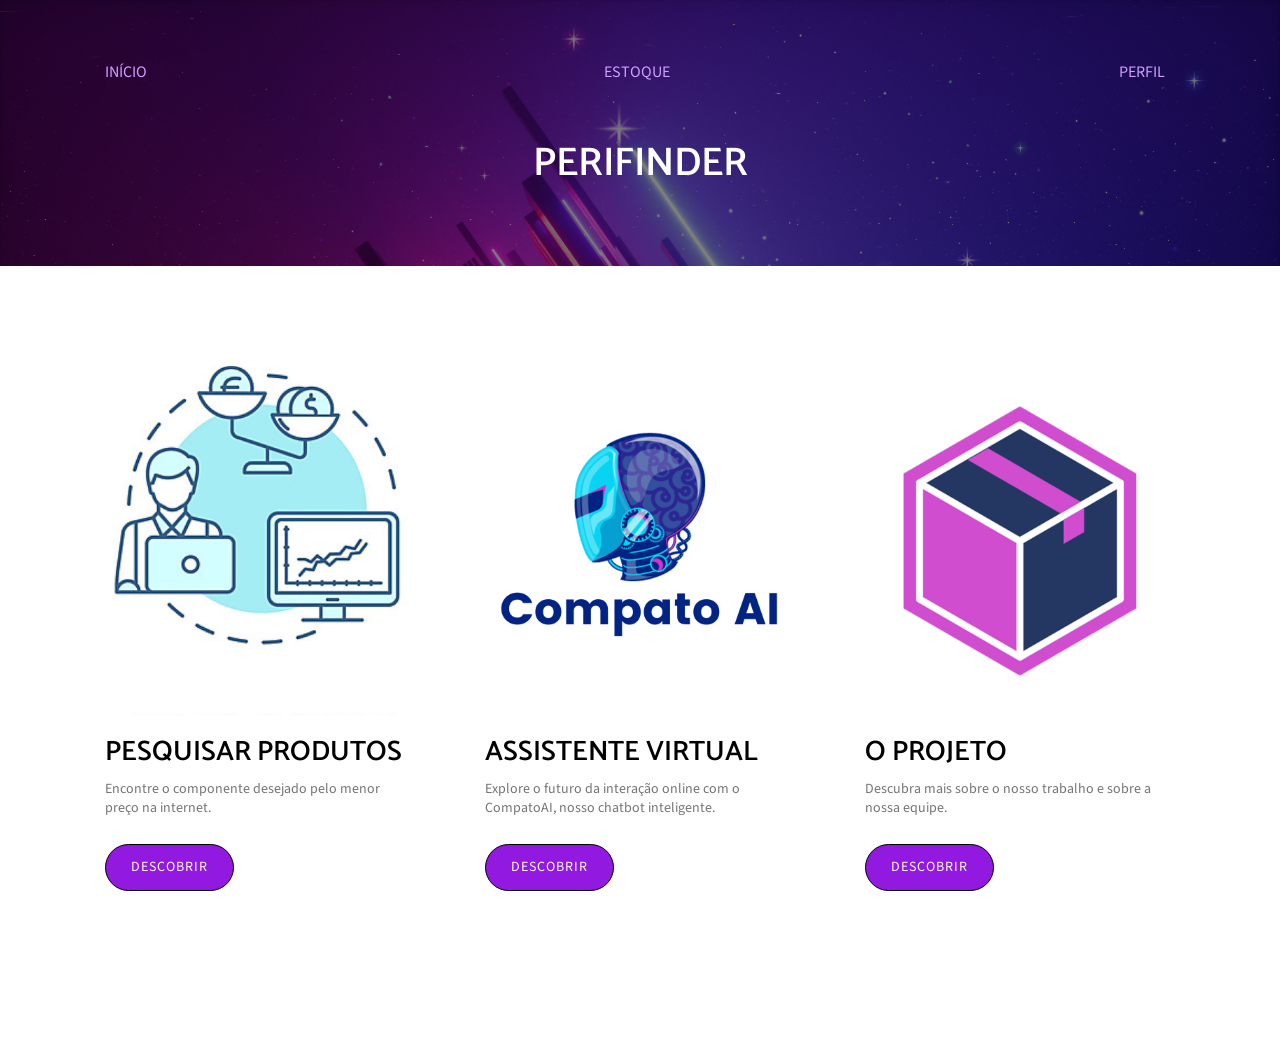
<file: Trabalho Interdisciplinar 2/Codigo/src/main/resources/public/index.html>
<!DOCTYPE html>
<html>

<head>
	<meta http-equiv="Content-Type" content="text/html; charset=UTF-8">

	<title>Perifinder</title>
	<meta name="viewport" content="width=device-width, initial-scale=1">
	<link rel="stylesheet" href="plugins/bootstrap/css/bootstrap.min.css">
	<link rel="stylesheet" href="plugins/lightbox2/dist/css/lightbox.min.css">
	<link rel="stylesheet" href="plugins/animate/animate.css">
	<link rel="stylesheet" href="plugins/slick/slick.css">
	<link rel="stylesheet" href="css/style.css">
	<link rel="shortcut icon" type="images.png" href="images/blog/PerifinderLogoV4.png"> 

</head>

	
<body id="body">
	<div id="preloader"> 
		<div class='preloader'>
			<span></span>
			<span></span>
			<span></span>
			<span></span>
			<span></span>
			<span></span>
		</div>
	</div>


	<section class="single-page-header">
		<div class="container">
			<div class="row">
				<div class="col-md-12">
					<h1>PERIFINDER</h1>

					<div class="buttons-container">
					<a href="index.html" class="inicio-link"> INÍCIO </a>

					<a href="http://localhost:6789/produto/list/1" class="estoque-link"> ESTOQUE </a>

					<a href="http://localhost:6789/usuario/cadastro/1" class="perfil-link"> PERFIL </a>
				    </div>

				</div>
			</div>
		</div>
	</section>
	

	<section class="posts section">
		<div class="container">
			<div class="row">
				<article class="col-md-4 col-sm-6 col-xs-12 clearfix ">
					<div class="post-item">
						<div class="media-wrapper">
							<img src="images/blog/precosv2.png" class="img-fluid">
 						</div>

						<div class="content">
							<h3><a href="pesquisaproduto.html">PESQUISAR PRODUTOS</a></h3>
							<p>Encontre o componente desejado pelo menor preço na internet.
							</p>
							<a class="btn btn-main" href="http://localhost:6789/produto/lista/1">Descobrir</a>
						</div>
					</div>
				</article>

				<article class="col-md-4 col-sm-6 col-xs-12 ">
					<div class="post-item">
						<div class="media-wrapper">
							<img src="images/blog/tobotic.png" class="img-fluid">
						</div>

						<div class="content">
							<h3><a href="monteseupc.html">ASSISTENTE VIRTUAL</a></h3>
							<p> Explore o futuro da interação online com o CompatoAI, nosso chatbot inteligente. <p>
							<a class="btn btn-main" href="monteseupc.html">Descobrir</a>
						</div>
					</div>
				</article>

				<article class="col-md-4 col-sm-6 col-xs-12 clearfix ">
					<div class="post-item">
						<div class="media-wrapper">
							<img src="images/blog/PerifinderV6.png" class="img-fluid">
 						</div>

						<div class="content">
							<h3><a href="informacoes.html">O PROJETO</a></h3>
							<p>Descubra mais sobre o nosso trabalho e sobre a nossa equipe.
							</p>
							<a class="btn btn-main" href="informacoes.html">Descobrir</a>
						</div>
					</div>
				</article>

				

			</div>
		</div>
	</section>
	<script src="plugins/jquery/jquery.min.js"></script>
	<script src="plugins/bootstrap/js/bootstrap.min.js"></script>
	<script src="plugins/parallax/jquery.parallax-1.1.3.js"></script>
	<script src="plugins/lightbox2/dist/js/lightbox.min.js"></script>
	<script src="plugins/slick/slick.min.js"></script>
	<script src="plugins/filterizr/jquery.filterizr.min.js"></script>
	<script src="plugins/smooth-scroll/smooth-scroll.min.js"></script>
	<script src="js/script.js"></script>

</body>

</html>
</file>
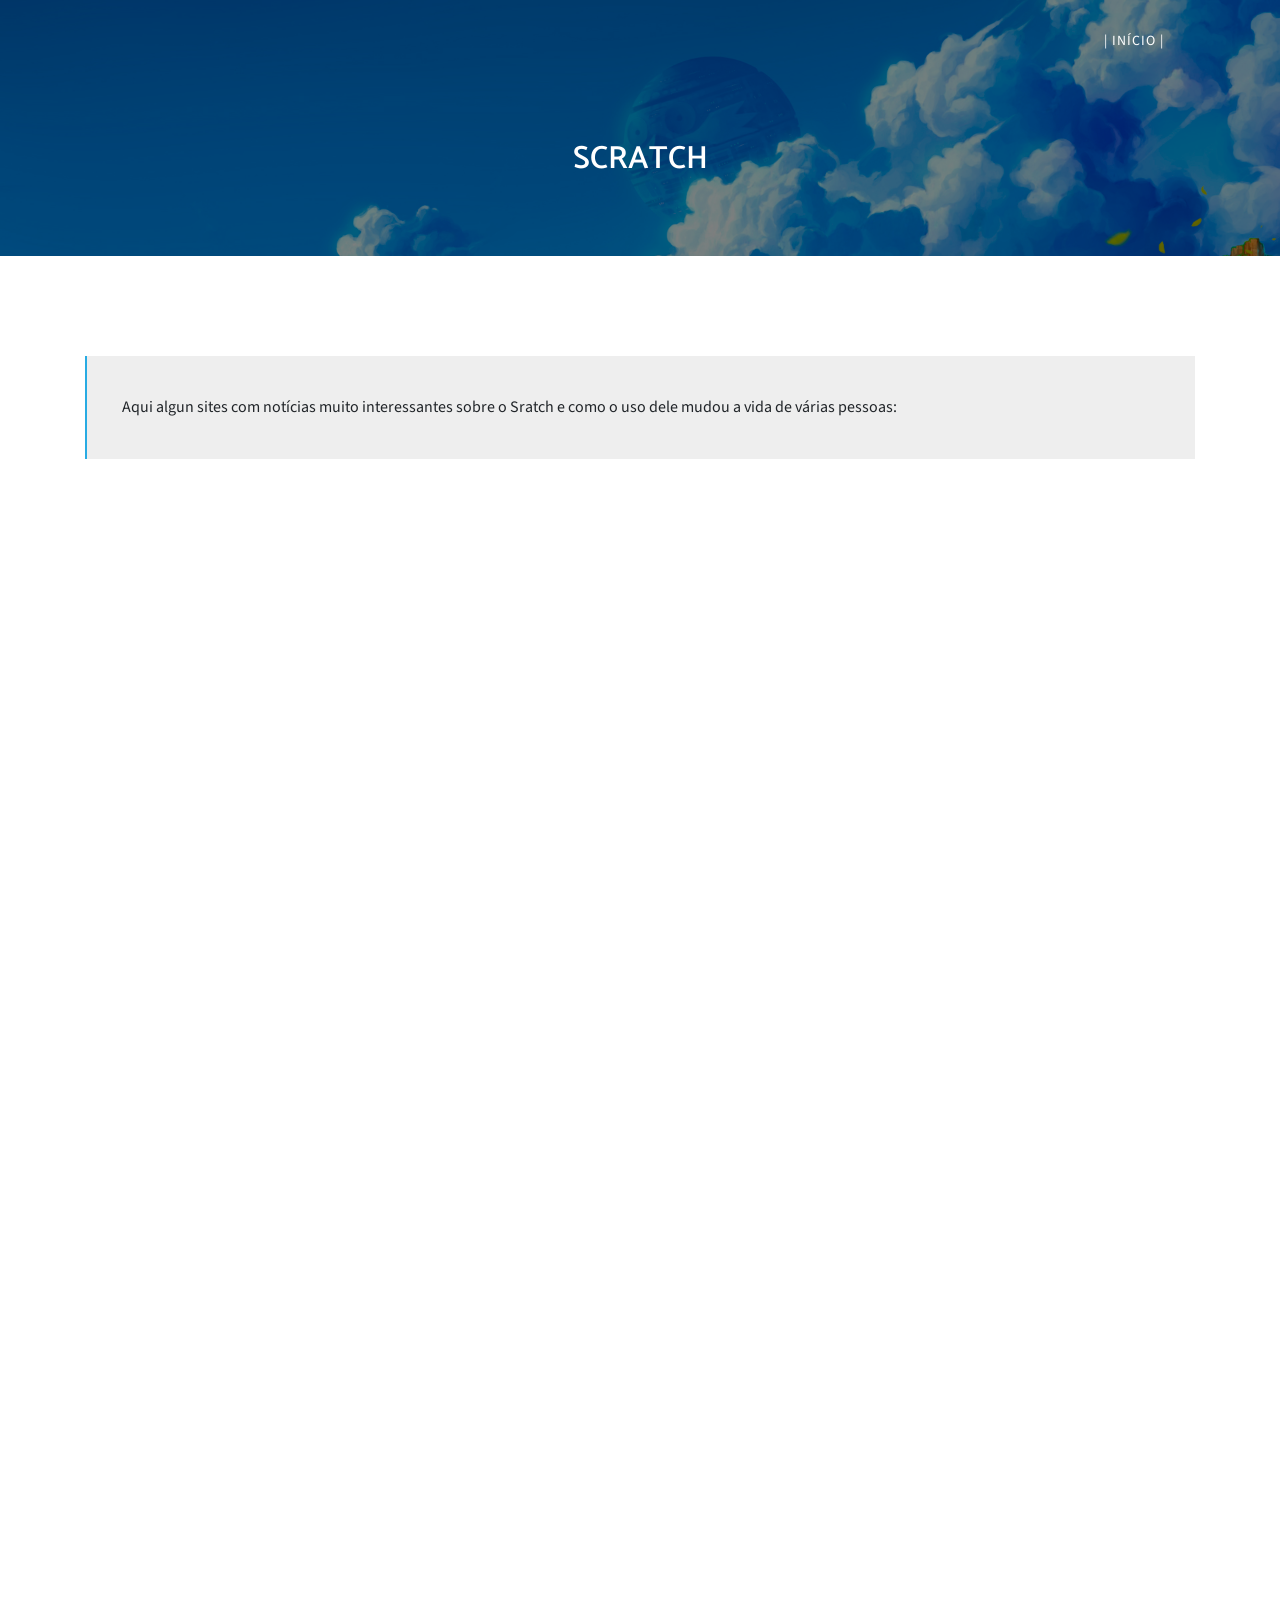
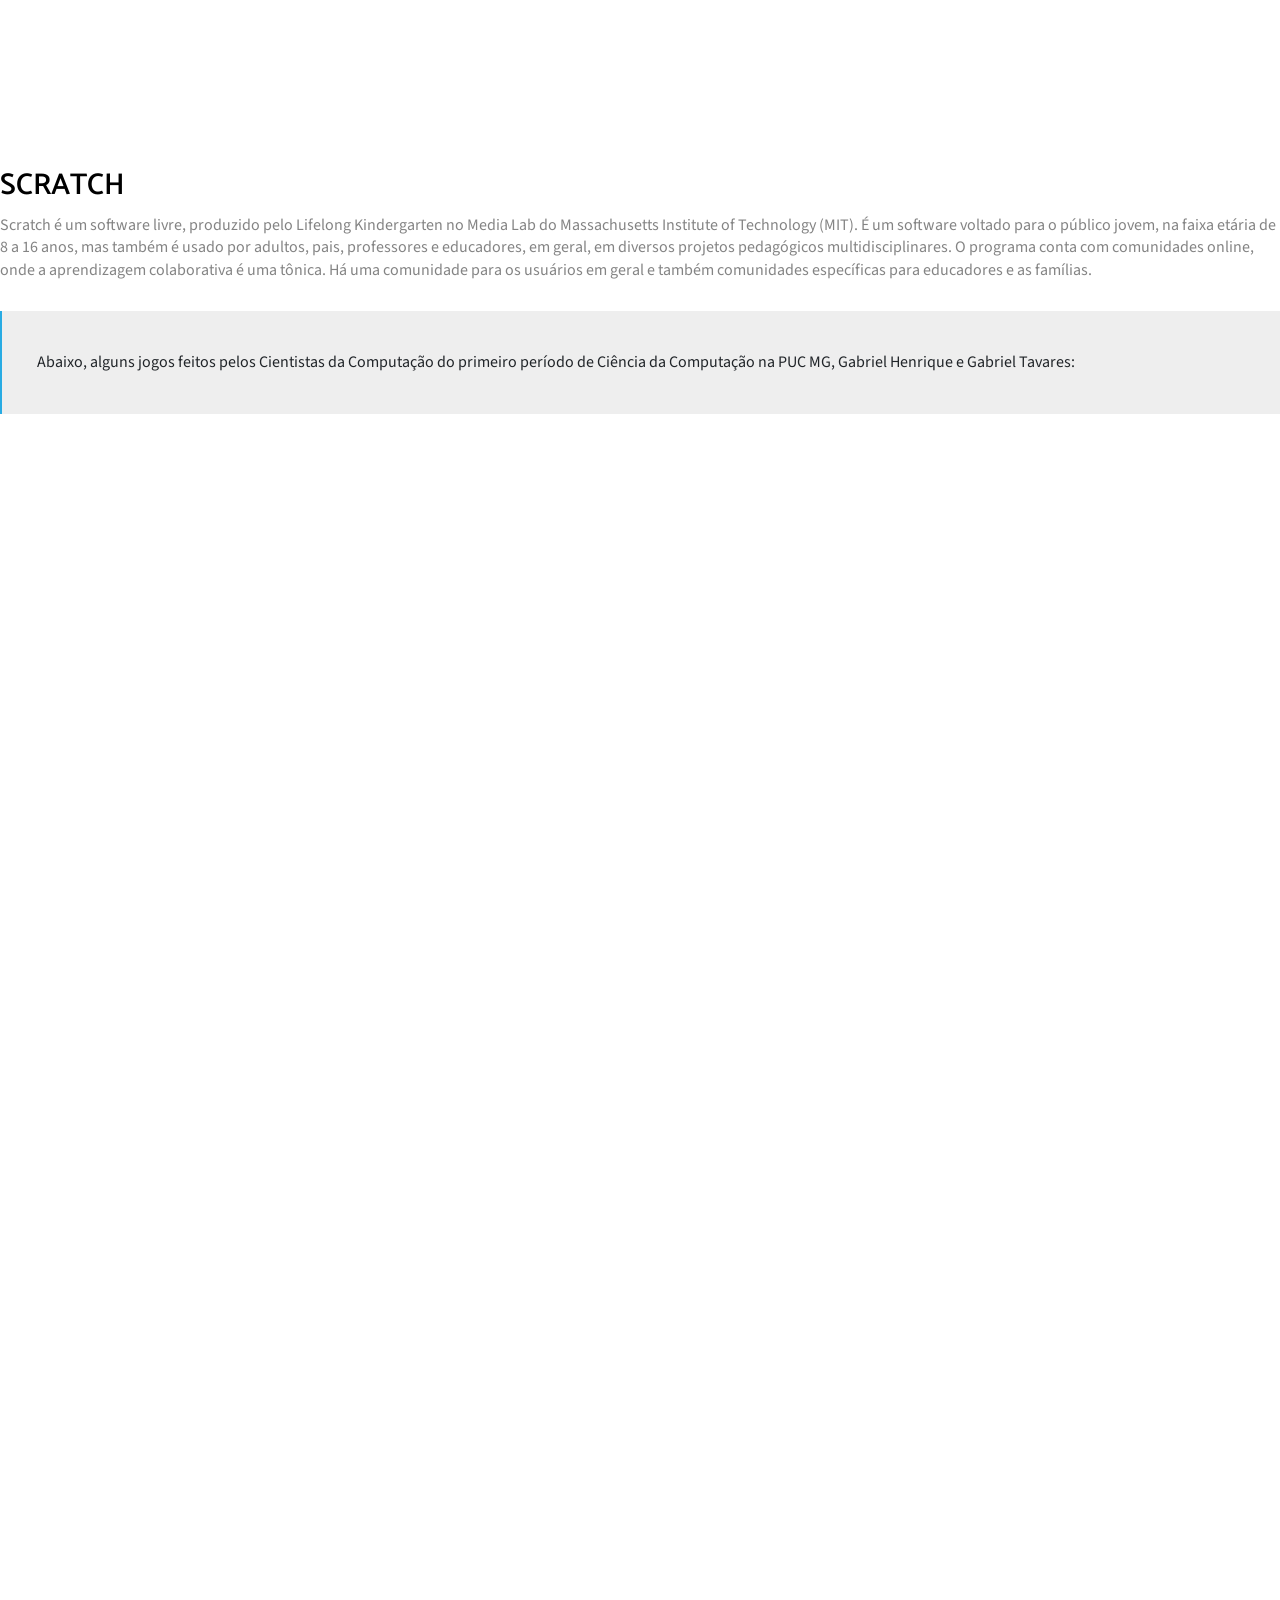
<file: Laboratorio de Introdução Computacao/scrath.html>
<!DOCTYPE html>
<html>

<head>
  <meta http-equiv="Content-Type" content="text/html; charset=UTF-8">


  <title>Site auxílio</title>
  <meta name="viewport" content="width=device-width, initial-scale=1">
  <link rel="stylesheet" href="plugins/bootstrap/css/bootstrap.min.css">
  <link rel="stylesheet" href="plugins/lightbox2/dist/css/lightbox.min.css">
  <link rel="stylesheet" href="plugins/animate/animate.css">
  <link rel="stylesheet" href="plugins/slick/slick.css">
  <link rel="stylesheet" href="css/style.css">
  <link rel="shortcut icon" type="images.png" href="images/blog/icone.png">

</head>

<body id="body">
  <div id="preloader">
    <div class='preloader'>
      <span></span>
      <span></span>
      <span></span>
      <span></span>
      <span></span>
      <span></span>
    </div>
  </div>
  <header class="navigation fixed-top">
    <div class="container">
      <nav class="navbar navbar-expand-lg navbar-light">
        <div class="collapse navbar-collapse" id="navigation">
          <ul class="navbar-nav ml-auto text-center">
            <li class="nav-item ">
              <a class="nav-link" href="index.html">| INÍCIO |</a>
            </li>
          </ul>
        </div>
      </nav>
    </div>
  </header>
  <section class="single-page-header">
    <div class="container">
      <div class="row">
        <div class="col-md-12">
          <h2>SCRATCH</h2>
        </div>
      </div>
    </div>
  </section>
  <section class="blog-details section">
    <div class="container">
      <div class="row">
        <div class="col-lg-12">
          <article class="post">

            <div class="post-content">

              <blockquote data-aos="fade-left" data-aos-duration="1000">Aqui algun sites com notícias muito
                interessantes sobre o Sratch e como o uso dele mudou a vida de várias pessoas: <a></a>
              </blockquote>
            </div>

            <iframe width="100%" height="420"
              src="http://www.scratchbrasil.net.br/index.php/noticias/160-pai-ensina-scratch.html"
              title="YouTube video player" frameborder="0"
              allow="accelerometer; autoplay; clipboard-write; encrypted-media; gyroscope; picture-in-picture"
              allowfullscreen></iframe>
        </div>

      </div>

      <iframe width="100%" height="420" src="https://poseducacao.unisinos.br/blog/scratch" title="YouTube video player"
        frameborder="0" allow="accelerometer; autoplay; clipboard-write; encrypted-media; gyroscope; picture-in-picture"
        allowfullscreen></iframe>
    </div>

    <iframe width="100%" height="420" src="https://scratchbrasil.org.br/semana-scratch/" title="YouTube video player"
      frameborder="0" allow="accelerometer; autoplay; clipboard-write; encrypted-media; gyroscope; picture-in-picture"
      allowfullscreen></iframe>
    </div>




    <div class="post-content">
      <h3>SCRATCH</h3>
      <p>Scratch é um software livre, produzido pelo Lifelong Kindergarten no Media Lab
        do Massachusetts Institute of Technology (MIT). É um software voltado para o público
        jovem, na faixa etária de 8 a 16 anos, mas também é usado por adultos, pais,
        professores e educadores, em geral, em diversos projetos pedagógicos
        multidisciplinares. O programa conta com comunidades online, onde a aprendizagem
        colaborativa é uma tônica. Há uma comunidade para os usuários em geral e também
        comunidades específicas para educadores e as famílias.
      </p>

      <blockquote data-aos="fade-left" data-aos-duration="1000">Abaixo, alguns jogos feitos pelos Cientistas da
        Computação do primeiro período de Ciência da Computação na PUC MG, Gabriel Henrique e Gabriel Tavares: </a></blockquote>
      <div class="post-image">
        <iframe src="https://scratch.mit.edu/projects/692822617/embed" allowtransparency="true" width="100%"
          height="450" frameborder="0" scrolling="no" allowfullscreen></iframe>
      </div>

      <div class="post-image">
        <iframe src="https://scratch.mit.edu/projects/652545916/embed" allowtransparency="true" width="100%"
          height="450" frameborder="0" scrolling="no" allowfullscreen></iframe>
      </div>

      <div class="post-image">
        <iframe src="https://scratch.mit.edu/projects/654883402/embed" allowtransparency="true" width="100%"
          height="450" frameborder="0" scrolling="no" allowfullscreen></iframe>
      </div>


    </div>
    </article>
    </div>
    <div class="col-lg-4">
    </div>
    </div>
    </div>
  </section>

  <script src="plugins/jquery/jquery.min.js"></script>
  <script src="plugins/bootstrap/js/bootstrap.min.js"></script>
  <script src="plugins/parallax/jquery.parallax-1.1.3.js"></script>
  <script src="plugins/lightbox2/dist/js/lightbox.min.js"></script>
  <script src="plugins/slick/slick.min.js"></script>
  <script src="plugins/filterizr/jquery.filterizr.min.js"></script>
  <script src="plugins/smooth-scroll/smooth-scroll.min.js"></script>
  <script src="js/script.js"></script>

</body>

</html>
</file>
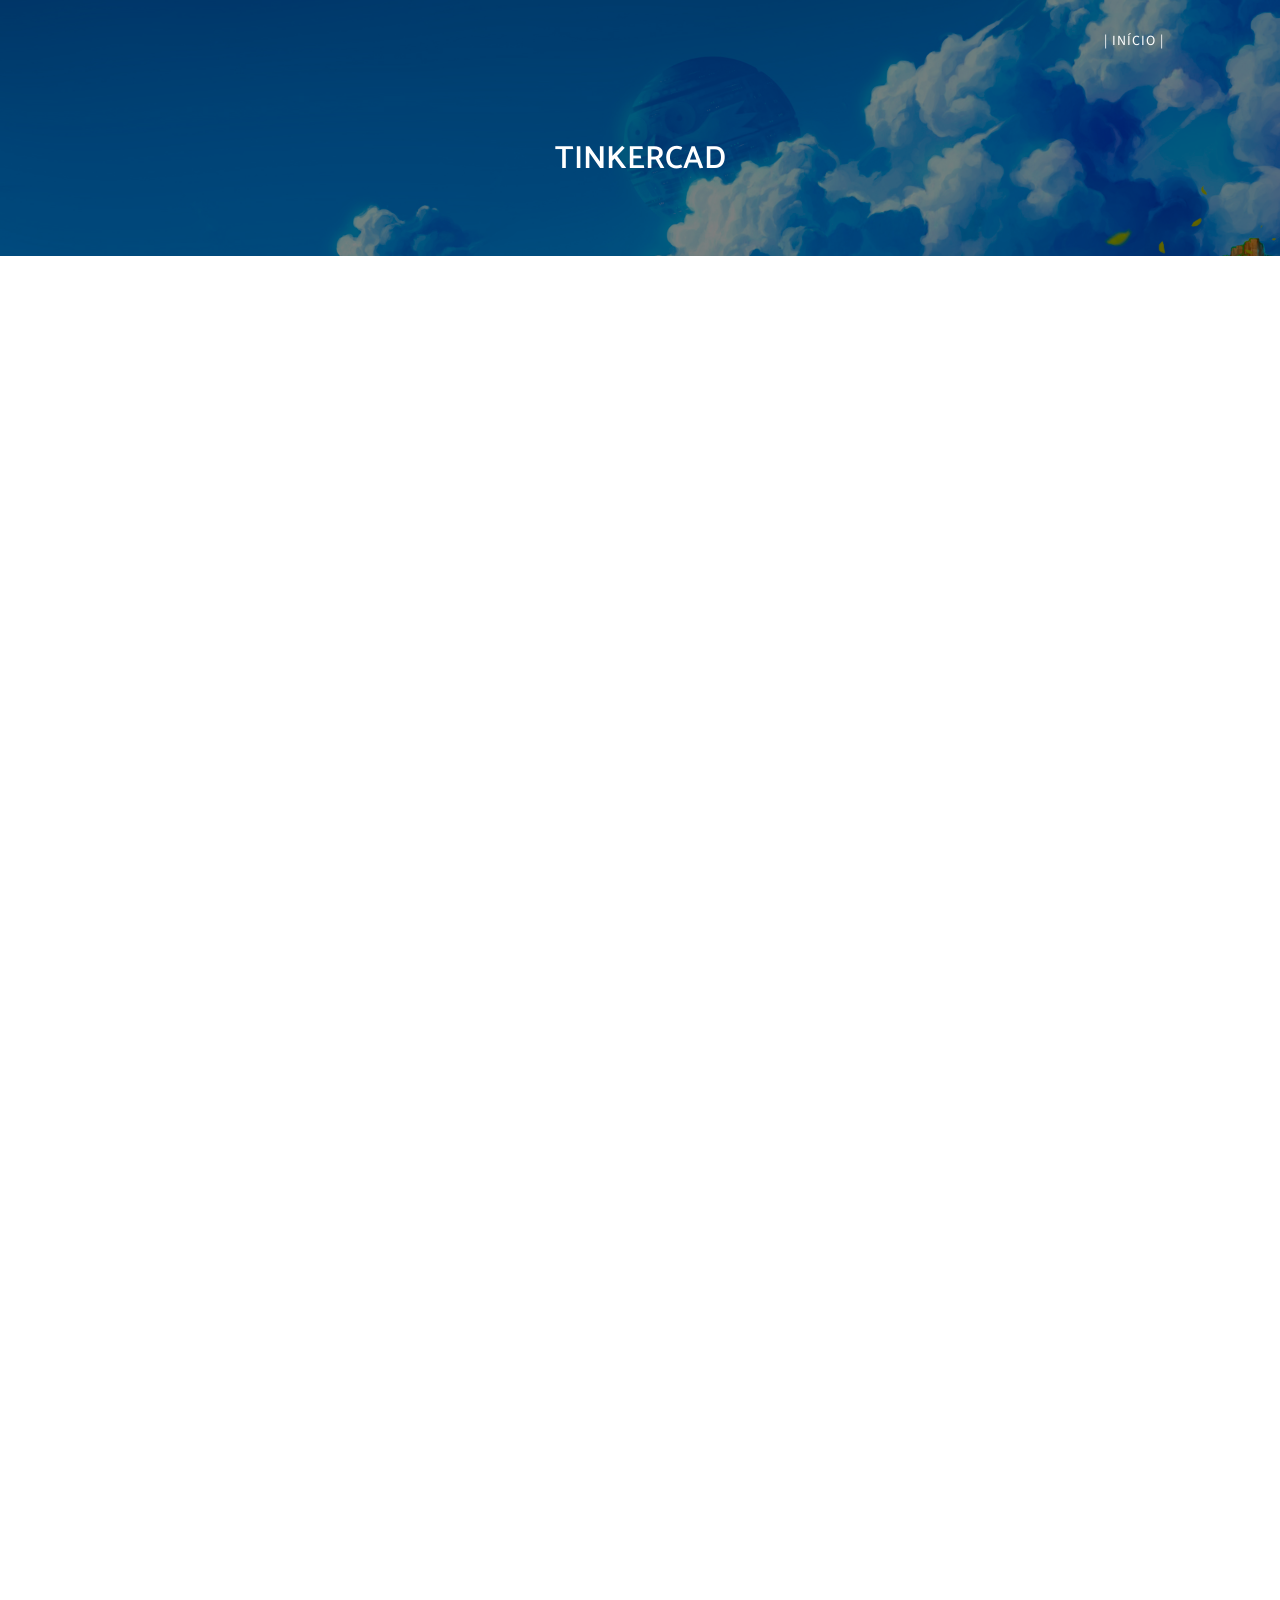
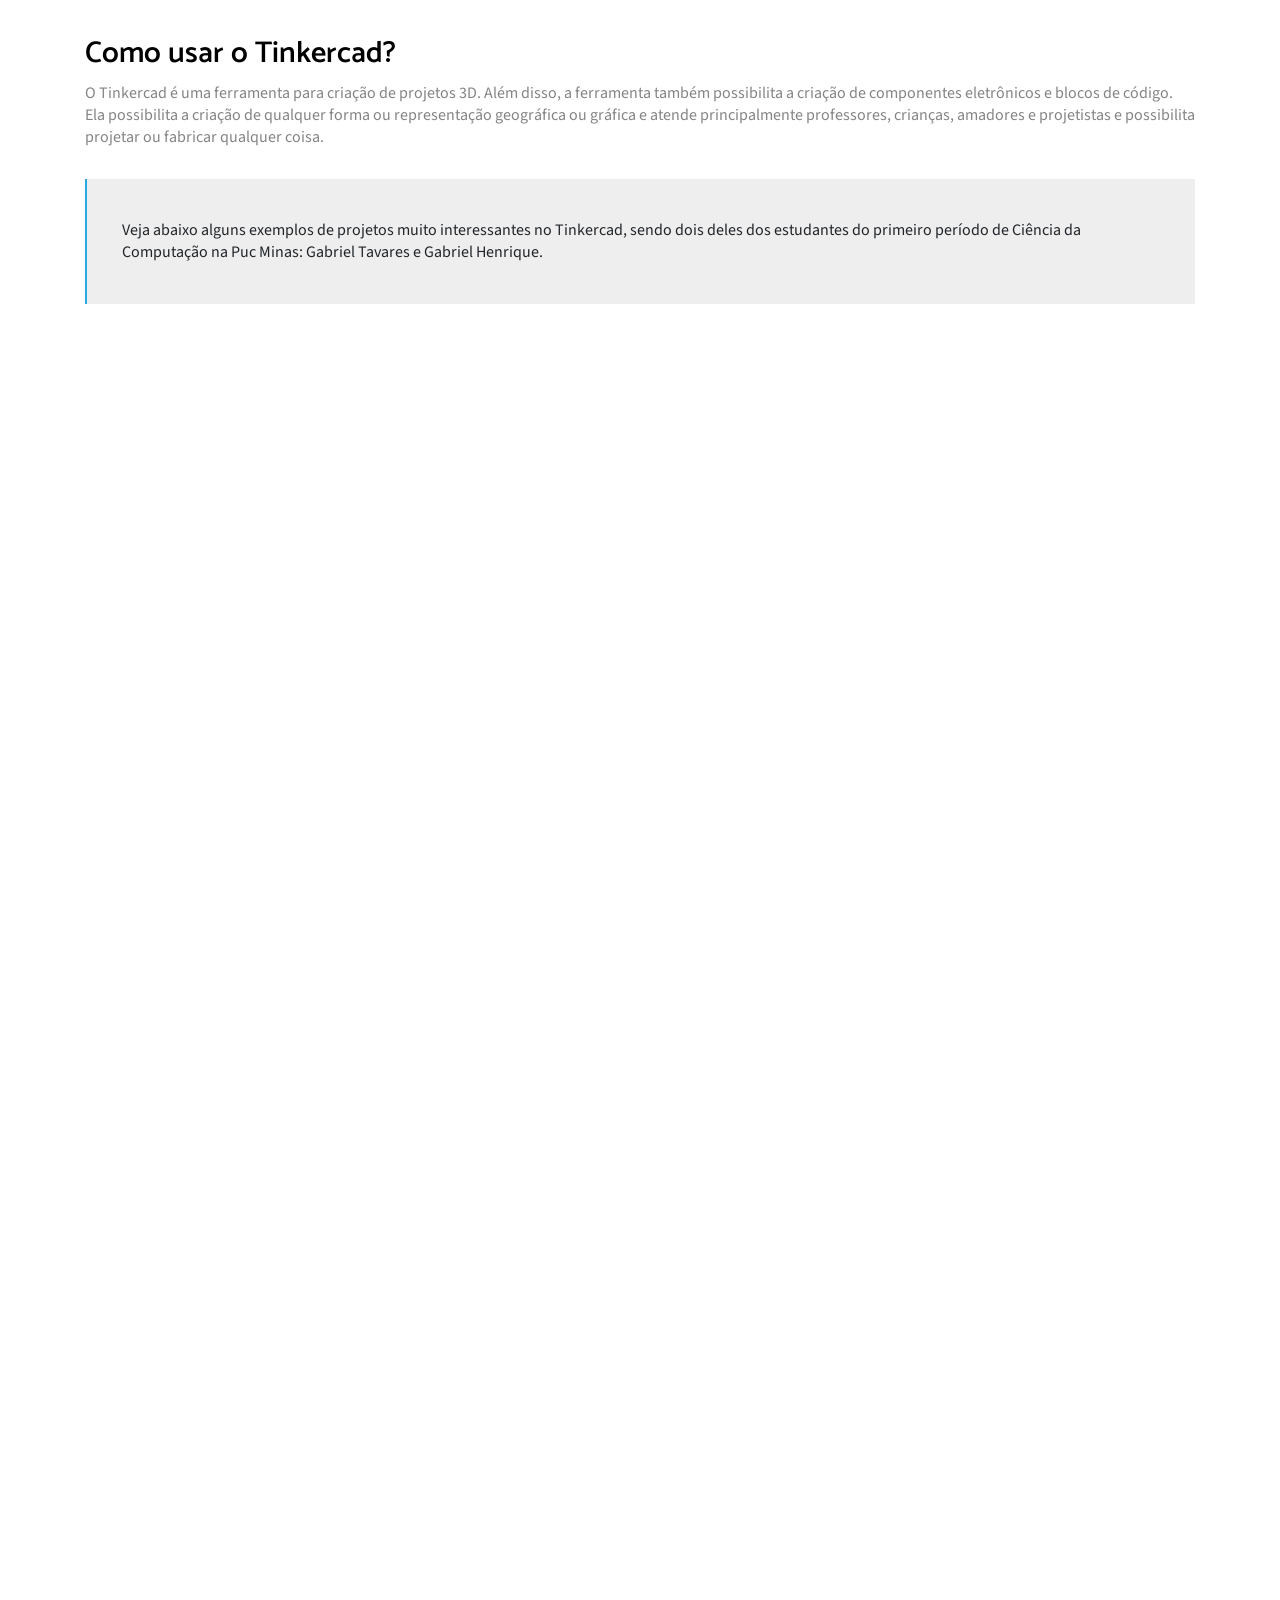
<file: Laboratorio de Introdução Computacao/tinkercad.html>
<!DOCTYPE html>
<html>

<head>
  <meta http-equiv="Content-Type" content="text/html; charset=UTF-8">


  <title>Site auxílio</title>
  <meta name="viewport" content="width=device-width, initial-scale=1">
  <link rel="stylesheet" href="plugins/bootstrap/css/bootstrap.min.css">
  <link rel="stylesheet" href="plugins/lightbox2/dist/css/lightbox.min.css">
  <link rel="stylesheet" href="plugins/animate/animate.css">
  <link rel="stylesheet" href="plugins/slick/slick.css">
  <link rel="stylesheet" href="css/style.css">
  <link rel="shortcut icon" type="images.png" href="images/blog/icone.png">

</head>

<body id="body">
  <div id="preloader">
    <div class='preloader'>
      <span></span>
      <span></span>
      <span></span>
      <span></span>
      <span></span>
      <span></span>
    </div>
  </div>
  <header class="navigation fixed-top">
    <div class="container">
      <nav class="navbar navbar-expand-lg navbar-light">
        <div class="collapse navbar-collapse" id="navigation">
          <ul class="navbar-nav ml-auto text-center">
            <li class="nav-item ">
              <a class="nav-link" href="index.html">| INÍCIO |</a>
            </li>
          </ul>
        </div>
      </nav>
    </div>
  </header>
  <section class="single-page-header">
    <div class="container">
      <div class="row">
        <div class="col-md-12">
          <h2>TINKERCAD</h2>
        </div>
      </div>
    </div>
  </section>
  <section class="blog-details section">
    <div class="container">
      <div class="row">
        <div class="col-lg-12">
          <article class="post">
            <div class="post-image">
              <iframe width="100%" height="420" src="https://www.youtube.com/embed/eN7b8ksgadY"
                title="YouTube video player" frameborder="0"
                allow="accelerometer; autoplay; clipboard-write; encrypted-media; gyroscope; picture-in-picture"
                allowfullscreen></iframe>
            </div>

            <div class="post-image">
              <iframe width="100%" height="420" src="https://www.youtube.com/embed/QKWuW1CC28k"
                title="YouTube video player" frameborder="0"
                allow="accelerometer; autoplay; clipboard-write; encrypted-media; gyroscope; picture-in-picture"
                allowfullscreen></iframe>
            </div>

            <div class="post-image">
              <iframe width="100%" height="420" src="https://www.youtube.com/embed/CrHJj4OQ6Sw"
                title="YouTube video player" frameborder="0"
                allow="accelerometer; autoplay; clipboard-write; encrypted-media; gyroscope; picture-in-picture"
                allowfullscreen></iframe>
            </div>

            <div class="post-content">
              <h3>Como usar o Tinkercad?</h3>
              <p>O Tinkercad é uma ferramenta para criação de projetos 3D. Além disso, a ferramenta também possibilita a
                criação de componentes eletrônicos e blocos de código. Ela possibilita a criação de qualquer forma ou
                representação geográfica ou gráfica e atende principalmente professores, crianças, amadores e
                projetistas e possibilita projetar ou fabricar qualquer coisa.</p>
              <blockquote data-aos="fade-left" data-aos-duration="1000">Veja abaixo alguns exemplos de projetos muito
                interessantes no Tinkercad, sendo dois deles dos estudantes do primeiro período de Ciência da Computação
                na Puc Minas: Gabriel Tavares e Gabriel Henrique.
              </blockquote>
              <div class="post-image">
                <iframe width="100%" height="420" src="https://www.tinkercad.com/embed/cDsAZ1aLk20?editbtn=1"
                  frameborder="0" marginwidth="0" marginheight="0" scrolling="no"></iframe>
              </div>

              <div class="post-image">
                <iframe width="100%" height="420" src="https://www.tinkercad.com/embed/anQibRw2GdJ?editbtn=1"
                  frameborder="0" marginwidth="0" marginheight="0" scrolling="no"></iframe>
              </div>

              <div class="post-image">
                <iframe width="100%" height="420" src="https://www.tinkercad.com/embed/gcctsWwj6KA?editbtn=1"
                  frameborder="0" marginwidth="0" marginheight="0" scrolling="no"></iframe>
              </div>


            </div>
          </article>
        </div>
        <div class="col-lg-4">
        </div>
      </div>
    </div>
  </section>

  <script src="plugins/jquery/jquery.min.js"></script>
  <script src="plugins/bootstrap/js/bootstrap.min.js"></script>
  <script src="plugins/parallax/jquery.parallax-1.1.3.js"></script>
  <script src="plugins/lightbox2/dist/js/lightbox.min.js"></script>
  <script src="plugins/slick/slick.min.js"></script>
  <script src="plugins/filterizr/jquery.filterizr.min.js"></script>
  <script src="plugins/smooth-scroll/smooth-scroll.min.js"></script>
  <script src="js/script.js"></script>

</body>

</html>
</file>
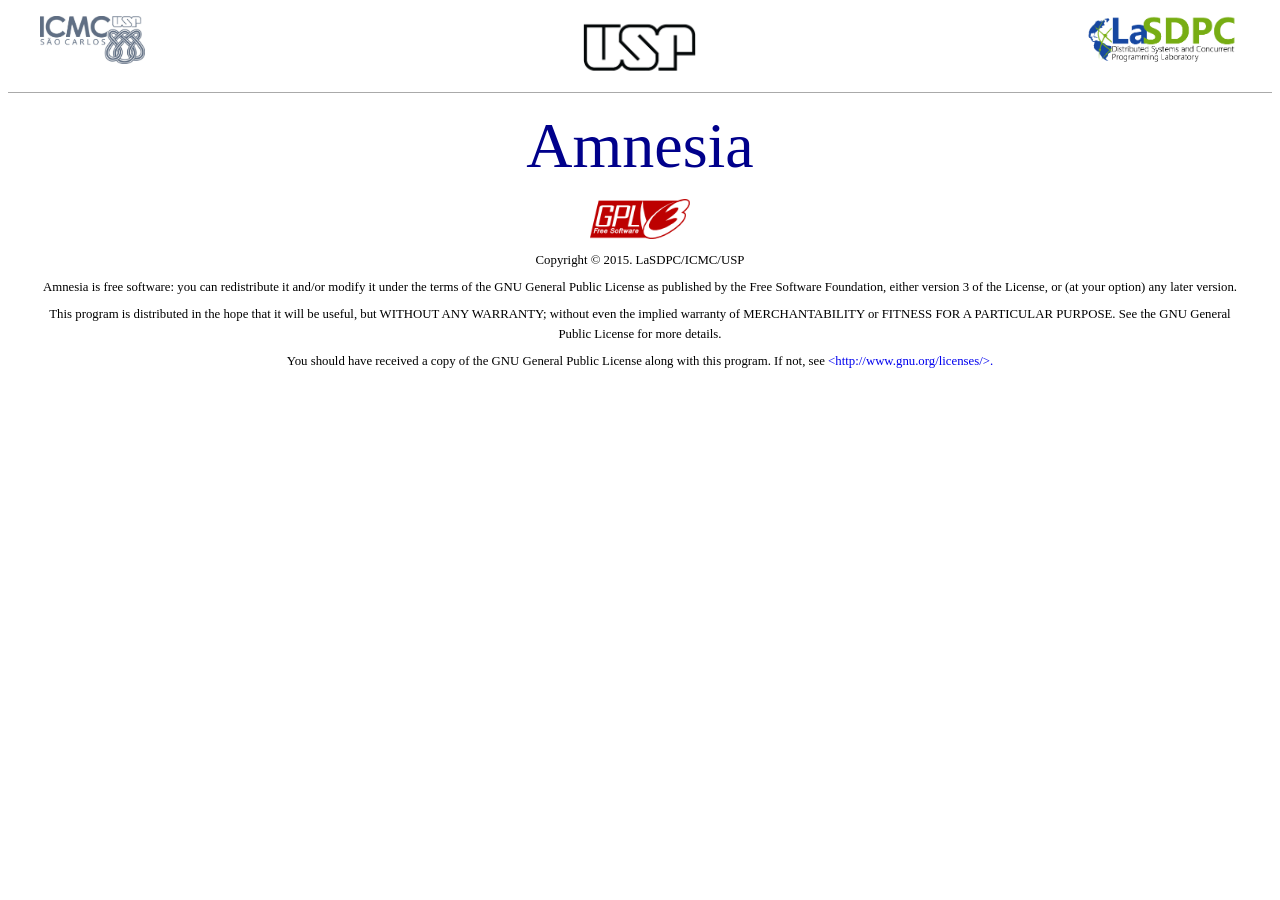
<file: Arquitetura de Computadores 3/Amnesia_jar/AmnesiaHelp/about.html>
<!DOCTYPE html>
<!--
  ~ Copyright (c) 2015. Carlos Emilio de Andrade Cacho
  ~ This file is part of Amnesia.
  ~
  ~     Amnesia is free software: you can redistribute it and/or modify
  ~     it under the terms of the GNU General Public License as published by
  ~     the Free Software Foundation, either version 3 of the License, or
  ~     (at your option) any later version.
  ~
  ~     Foobar is distributed in the hope that it will be useful,
  ~     but WITHOUT ANY WARRANTY; without even the implied warranty of
  ~     MERCHANTABILITY or FITNESS FOR A PARTICULAR PURPOSE.  See the
  ~     GNU General Public License for more details.
  ~
  ~     You should have received a copy of the GNU General Public License
  ~     along with Amnesia.  If not, see <http://www.gnu.org/licenses/>.
  -->

<html>
<head lang="en">
    <meta charset="UTF-8">
    <title>About</title>
    <link rel="stylesheet" type="text/css" href="about-st.css">
</head>
<body>
<div class="Logo">
    <a href="http://www.icmc.usp.br/Portal/" ><img class="logo1" src="About/logoICMC.jpg" ></a>
    <a href="http://www5.usp.br/"><img class="logo2" src="About/USP.jpg"></a>
    <a href="http://lasdpc.icmc.usp.br/"><img class="logo3" src="About/lasdpc-logo1.png"></a>
</div>
<span class="title">Amnesia</span>

<div class="License">
	<img src="About/gplv3-127x51.png">
	<p>Copyright &copy; 2015. LaSDPC/ICMC/USP</p>
    <p>
    Amnesia is free software: you can redistribute it and/or modify
    it under the terms of the GNU General Public License as published by
    the Free Software Foundation, either version 3 of the License, or
    (at your option) any later version.</p>

    <p>This program is distributed in the hope that it will be useful,
        but WITHOUT ANY WARRANTY; without even the implied warranty of
        MERCHANTABILITY or FITNESS FOR A PARTICULAR PURPOSE.  See the
        GNU General Public License for more details.</p>


    <p> You should have received a copy of the GNU General Public License
    along with this program.  If not, see <a rel="license" href=http://www.gnu.org/licenses>&#60;http://www.gnu.org/licenses/>.</a></p>

    
</div>
</body>
</html>
</file>
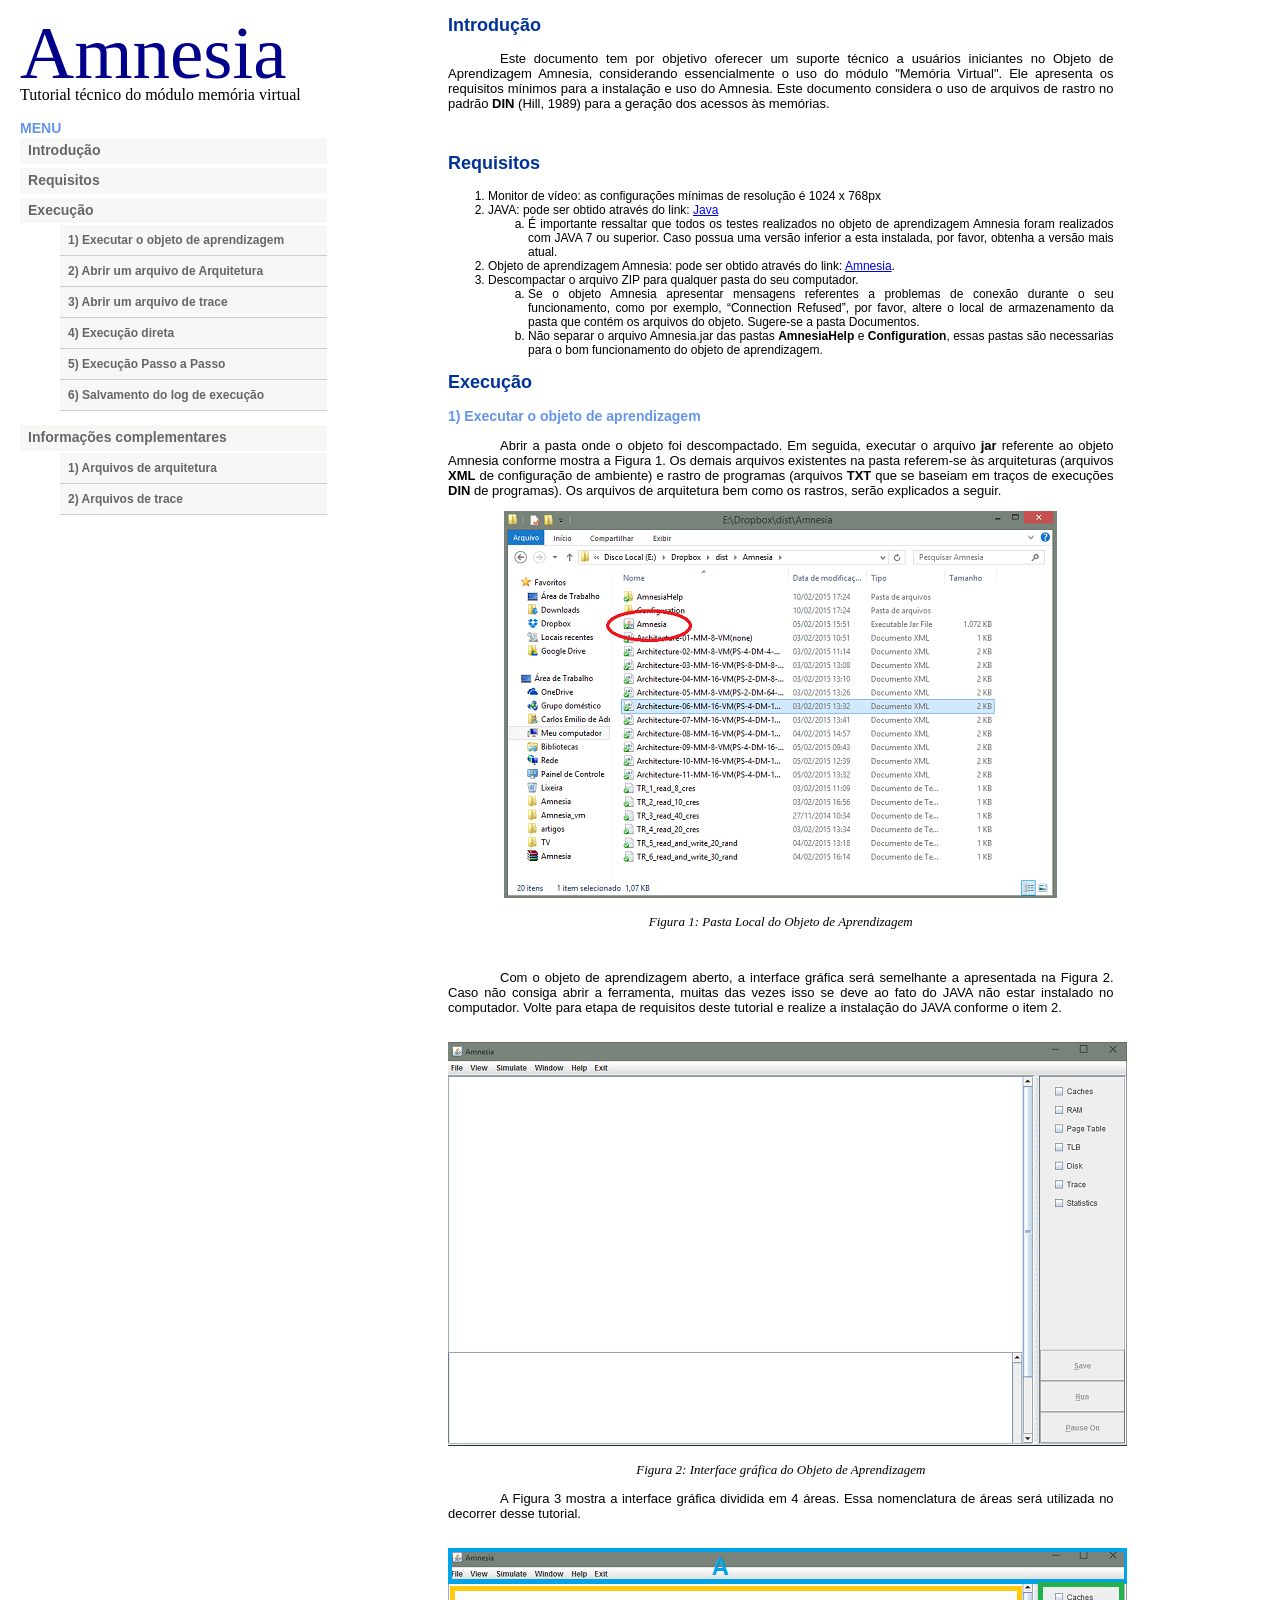
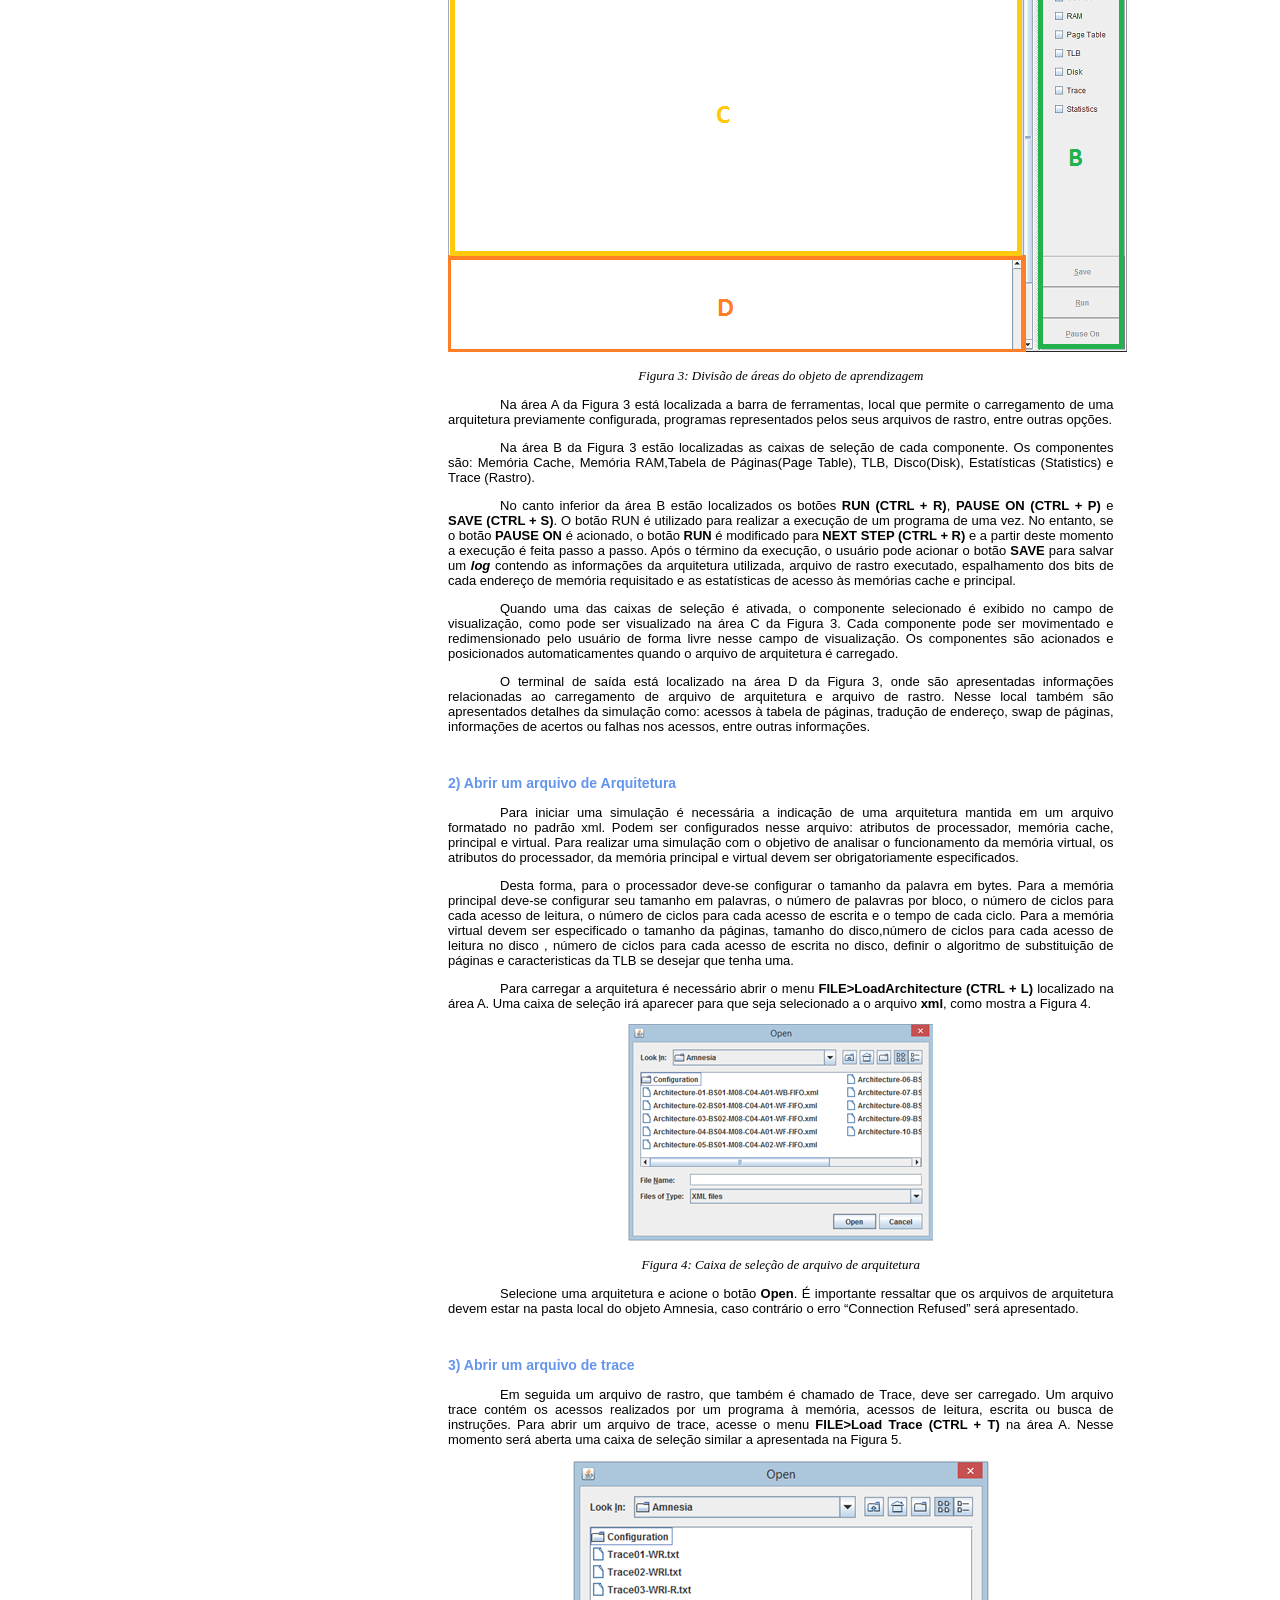
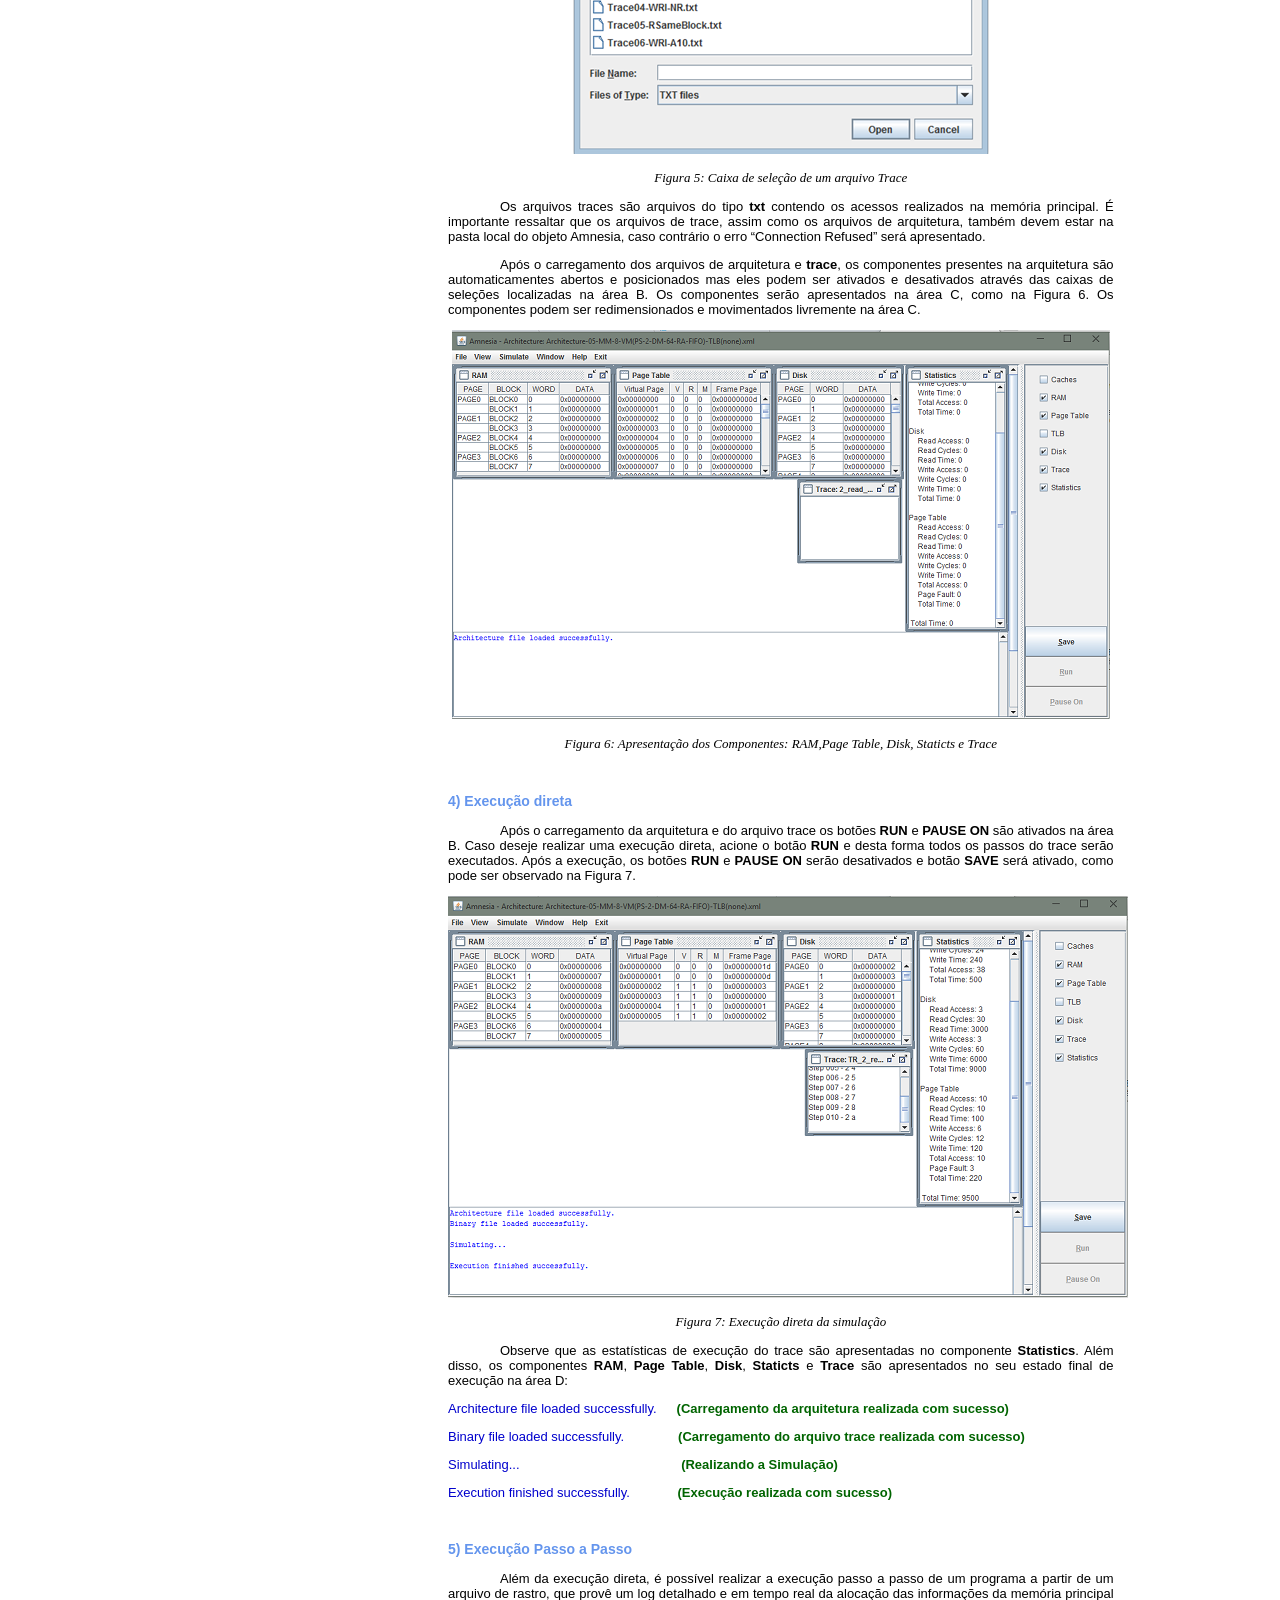
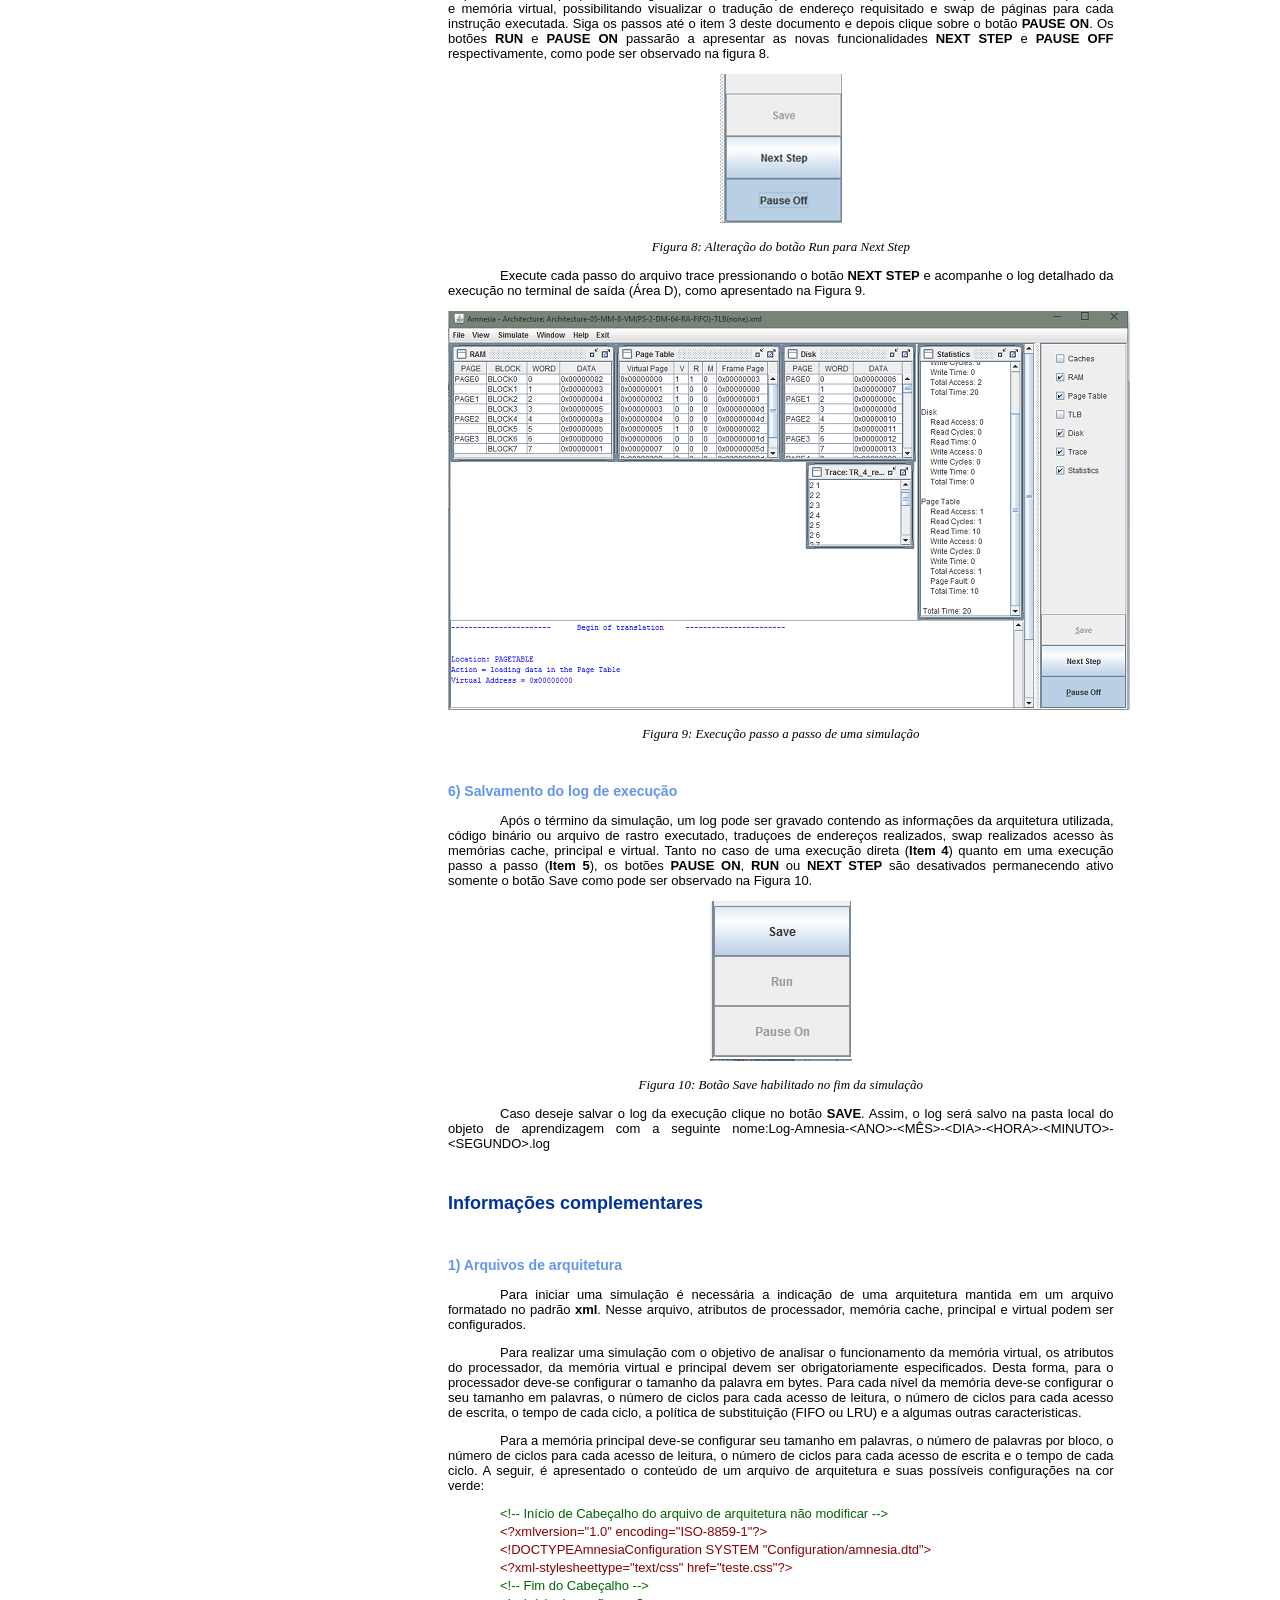
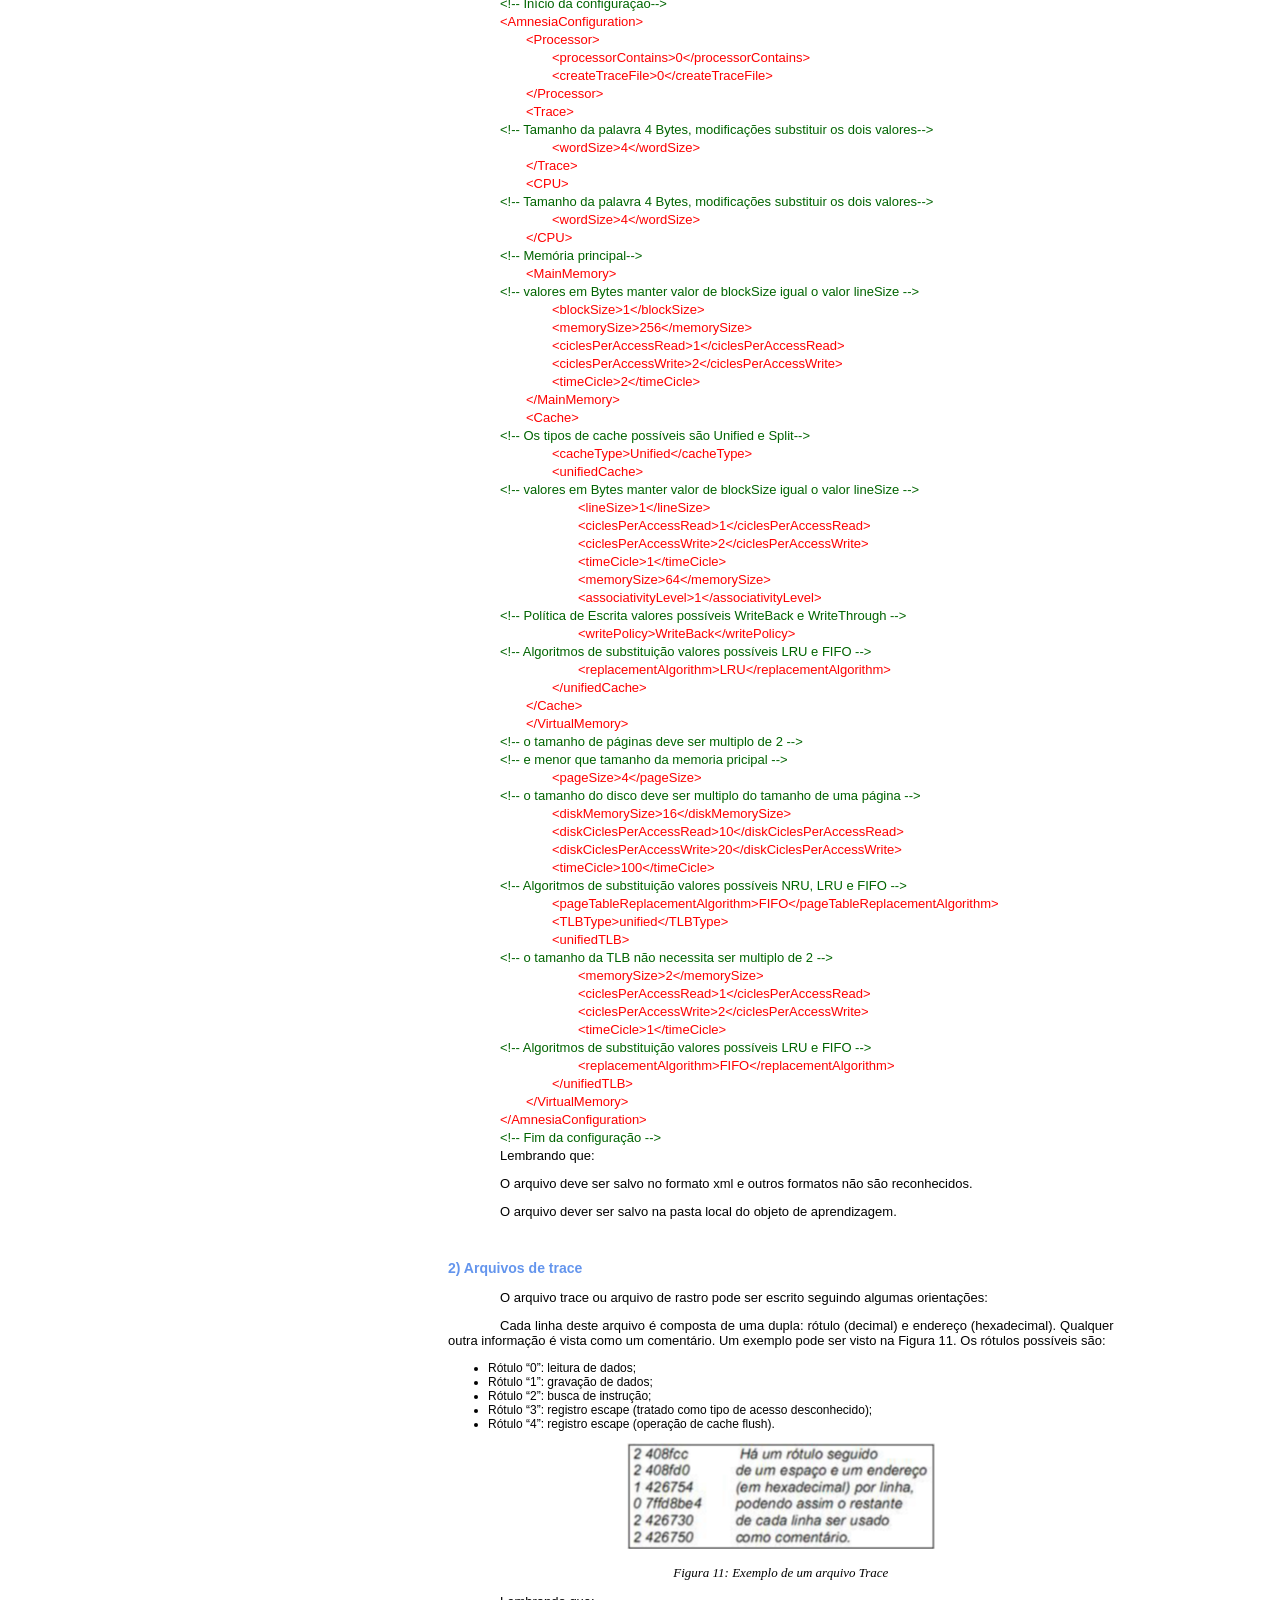
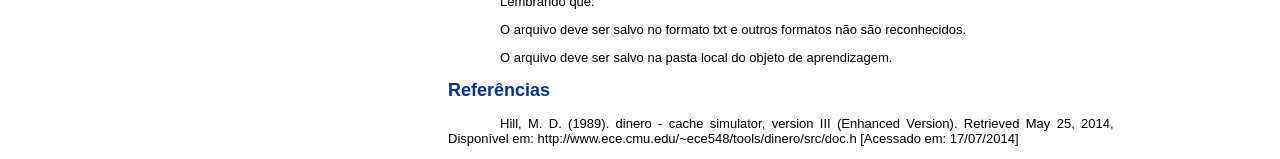
<file: Arquitetura de Computadores 3/Amnesia_jar/AmnesiaHelp/AmnesiaHelp.html>
<!DOCTYPE html>

<!--
  ~ Copyright (c) 2015. Carlos Emilio de Andrade Cacho
  ~ This file is part of Amnesia.
  ~
  ~     Amnesia is free software: you can redistribute it and/or modify
  ~     it under the terms of the GNU General Public License as published by
  ~     the Free Software Foundation, either version 3 of the License, or
  ~     (at your option) any later version.
  ~
  ~     Foobar is distributed in the hope that it will be useful,
  ~     but WITHOUT ANY WARRANTY; without even the implied warranty of
  ~     MERCHANTABILITY or FITNESS FOR A PARTICULAR PURPOSE.  See the
  ~     GNU General Public License for more details.
  ~
  ~     You should have received a copy of the GNU General Public License
  ~     along with Amnesia.  If not, see <http://www.gnu.org/licenses/>.
  -->

<html>
<head lang="pt-br">
    <meta charset="UTF-8">
    <title>Tutorial</title>
    <link rel="stylesheet" type="text/css" href="model.css">
</head>
<body>


<div id="menu" >
    <span class="title">Amnesia</span>
    <p class="subtitle">Tutorial técnico do módulo memória virtual</p>
    <h3>MENU</h3>
    <h3><a href="#skip-intro">Introdução</a></h3>
    <h3><a href="#skip-Requisite">Requisitos</a></h3>
    <h3><a href="#skip-Execute">Execução</a></h3>
    <ul class="menu">
        <li><a href="#skip-ExecuteOA">1)	Executar o objeto de aprendizagem</a></li>
        <li><a href="#skip-openAA">2)	Abrir um arquivo de Arquitetura</a></li>
        <li><a href="#skip-openAT">3)	Abrir um arquivo de trace</a></li>
        <li><a href="#skip-DirectEX">4)	Execução direta</a></li>
        <li><a href="#skip-StepEX">5)	Execução Passo a Passo</a> </li>
        <li><a href="#skip-saveLE">6)	Salvamento do log de execução</a> </li>

    </ul>
    <h3><a href="#skip-ComplementInfo">Informações complementares</a></h3>
    <ul class="menu">
        <li><a href="#skip-arch-arq">1)	Arquivos de arquitetura</a></li>
        <li><a href="#skip-trace-arq">2)	Arquivos de trace</a></li>

    </ul>
</div>

<div id="blank_left">
    <img src="imagens/faixa.png">
</div>

<div id="content">


    <div id="skip-intro"></div>
    <h2>Introdução</h2>

    <p>Este documento tem por objetivo oferecer um suporte técnico a usuários iniciantes no Objeto
        de Aprendizagem Amnesia, considerando essencialmente o uso do módulo "Memória Virtual". Ele
        apresenta os requisitos mínimos para a instalação e uso do Amnesia. Este documento considera
        o uso de arquivos de rastro no padrão
        <b>DIN</b> (Hill, 1989) para a geração dos acessos às memórias.</p>

    <br />
    <div id="skip-Requisite"></div>
    <h2>Requisitos</h2>
    <ol >
        <li>Monitor de vídeo: as configurações mínimas de resolução é 1024 x 768px</li>
        <li>JAVA: pode ser obtido através do link:
            <a href=" https://java.com/pt_BR/download/index.jsp" target="_blank">Java</a></li>
        <dd><li type="a" value="1">É importante ressaltar que todos os testes realizados no
            objeto de aprendizagem Amnesia foram realizados com JAVA 7 ou superior. Caso possua
            uma versão inferior a esta instalada, por favor, obtenha a versão mais atual.</li></dd>
        <li>Objeto de aprendizagem Amnesia: pode ser obtido através do link:
            <a href="https://www.dropbox.com/s/8husaqwcjagv2bn/Amnesia.zip?dl=0" target="_blank">Amnesia</a>.</li>
        <li>Descompactar o arquivo ZIP para qualquer pasta do seu computador.</li>
        <dd><li type="a" value="1" >Se o objeto Amnesia apresentar mensagens referentes a
            problemas de conexão durante o seu funcionamento, como por exemplo, “Connection Refused”,
            por favor, altere o local de armazenamento da pasta que contém os arquivos do objeto.
            Sugere-se a pasta Documentos.</li></dd>
            <dd><li type="a" value="2">Não separar o arquivo Amnesia.jar das pastas <b>AmnesiaHelp</b> e <b>Configuration</b>, essas pastas são necessarias para
                o bom funcionamento do objeto de aprendizagem.
            </li></dd>

    </ol>




    <div id="skip-Execute"></div>
    <h2>Execução</h2>
    <div id="skip-ExecuteOA"></div>
    <h3>1)	Executar o objeto de aprendizagem</h3>

    <p>Abrir a pasta onde o objeto foi descompactado. Em seguida, executar o arquivo <b>jar</b>
        referente ao objeto Amnesia conforme mostra a Figura 1. Os demais arquivos
        existentes na pasta referem-se às arquiteturas (arquivos <b>XML</b> de configuração de
        ambiente) e rastro de programas (arquivos <b>TXT</b> que se baseiam em
        traços de execuções <b>DIN</b> de programas). Os arquivos de arquitetura bem como os
        rastros, serão explicados a seguir.</p>
    <div class="figure">
        <img src="imagens/fig1-vm.png"><p>Figura 1: Pasta Local do Objeto de Aprendizagem</p>
    </div>
    <br />
    <p>Com o objeto de aprendizagem aberto, a interface gráfica será semelhante a apresentada na Figura 2. Caso não consiga abrir a ferramenta, muitas das vezes isso se deve ao fato do JAVA não estar instalado no computador. Volte para etapa de requisitos deste tutorial e realize a instalação do JAVA conforme o item 2.</p>
    <br/>
    <div class="figure">
        <img src="imagens/fig2-vm.png"><p>Figura 2: Interface gráfica do Objeto de Aprendizagem</p>
    </div>

    <p>A Figura 3 mostra a interface gráfica dividida em 4 áreas. Essa nomenclatura de áreas será utilizada no decorrer desse tutorial.</p><br/>

    <div class="figure">
        <img src="imagens/fig3-vm.png"><p>Figura 3: Divisão de áreas do objeto de aprendizagem</p>
    </div>
    <p>Na área A da Figura 3 está localizada a barra de ferramentas, local que permite o carregamento de uma arquitetura previamente configurada, programas representados pelos seus arquivos de rastro, entre outras opções.
    </p>
    <p>Na área B da Figura 3 estão localizadas as caixas de seleção de cada componente. Os componentes são: Memória Cache, Memória RAM,Tabela de Páginas(Page Table), TLB, Disco(Disk), Estatísticas (Statistics) e Trace (Rastro).
        <p>No canto inferior da área B estão localizados os botões <b>RUN (CTRL + R)</b>, <b>PAUSE ON (CTRL + P)</b> e <b>SAVE (CTRL + S)</b>. O botão RUN é utilizado para realizar a execução de um programa de uma vez. No entanto, se o botão <b>PAUSE ON</b> é acionado, o botão <b>RUN</b> é modificado para <b>NEXT STEP (CTRL + R)</b> e a partir deste momento a execução é feita passo a passo. Após o término da execução, o usuário pode acionar o botão <b>SAVE</b> para salvar um <i><b>log</b></i> contendo as informações da arquitetura utilizada, arquivo de rastro executado, espalhamento dos bits de cada endereço de memória requisitado e as estatísticas de acesso às memórias cache e principal.</p>
    </p>
    <p>Quando uma das caixas de seleção é ativada, o componente selecionado é exibido no campo de visualização, como pode ser visualizado na área C da Figura 3. Cada componente pode ser movimentado e redimensionado pelo usuário de forma livre nesse campo de visualização. Os componentes são acionados e posicionados automaticamentes quando o arquivo de arquitetura é carregado.
    </p>
    <p> O terminal de saída está localizado na área D da Figura 3, onde são apresentadas informações relacionadas ao carregamento de arquivo de arquitetura e arquivo de rastro. Nesse local também são apresentados detalhes da simulação como: acessos à tabela de páginas, tradução de endereço, swap de páginas, informações de acertos ou falhas nos acessos, entre outras informações.
    </p>
    <br/>
    <div id="skip-openAA"></div>
    <h3>2) Abrir um arquivo de Arquitetura</h3>
    <p>Para iniciar uma simulação é necessária a indicação de uma arquitetura mantida em um arquivo formatado no padrão xml. Podem ser configurados nesse arquivo: atributos de processador, memória cache, principal e virtual. Para realizar uma simulação com o objetivo de analisar o funcionamento da memória virtual, os atributos do processador, da memória principal e virtual devem ser obrigatoriamente especificados.
    <p>Desta forma, para o processador deve-se configurar o tamanho da palavra em bytes. Para a memória principal deve-se configurar seu tamanho em palavras, o número de palavras por bloco, o número de ciclos para cada acesso de leitura, o número de ciclos para cada acesso de escrita e o tempo de cada ciclo. Para a memória virtual devem ser especificado o tamanho da páginas, tamanho do disco,número de ciclos para cada acesso de leitura no disco , número de ciclos para cada acesso de escrita no disco, definir o algoritmo de substituição de páginas e caracteristicas da TLB se desejar que tenha uma.</p>
    </p>
    <p>Para carregar a arquitetura é necessário abrir o menu <b>FILE>LoadArchitecture (CTRL + L)</b> localizado na área A. Uma caixa de seleção irá aparecer para que seja selecionado a o arquivo <b>xml</b>, como mostra a Figura 4.
    </p>
    <div class="figure">
        <img src="imagens/fig5.png"><p>Figura 4: Caixa de seleção de arquivo de arquitetura</p>
    </div>
    <p>Selecione uma arquitetura e acione o botão <b>Open</b>. É importante ressaltar que os arquivos de arquitetura devem estar na pasta local do objeto Amnesia, caso contrário o erro “Connection Refused” será apresentado.</p>

    <br/>
    <div id="skip-openAT"></div>
    <h3>3) Abrir um arquivo de trace</h3>
    <p>Em seguida um arquivo de rastro, que também é chamado de Trace, deve ser carregado. Um arquivo trace contém os acessos realizados por um programa à memória, acessos de leitura, escrita ou busca de instruções. Para abrir um arquivo de trace, acesse o menu <b>FILE>Load Trace (CTRL + T)</b> na área A. Nesse momento será aberta uma caixa de seleção similar a apresentada na Figura 5.</p>
    <div class="figure">
        <img src="imagens/fig4.png"><p>Figura 5: Caixa de seleção de um arquivo Trace</p>
    </div>

    <p>Os arquivos traces são arquivos do tipo <b>txt</b> contendo os acessos realizados na memória principal. É importante ressaltar que os arquivos de trace, assim como os arquivos de arquitetura, também devem estar na pasta local do objeto Amnesia, caso contrário o erro “Connection Refused” será apresentado.
    </p>
    <p>Após o carregamento dos arquivos de arquitetura e <b>trace</b>, os componentes  presentes na arquitetura são automaticamentes abertos e posicionados mas eles podem ser ativados e desativados através das caixas de seleções localizadas na área B. Os componentes serão apresentados na área C, como na Figura 6. Os componentes podem ser redimensionados e movimentados livremente na área C.
    </p>
    <div class="figure">
        <img src="imagens/fig6-vm.png"><p>Figura 6: Apresentação dos Componentes: RAM,Page Table, Disk, Staticts e Trace</p>
    </div>

    <br/>
    <div id="skip-DirectEX"></div>
    <h3>4) Execução direta</h3>
    <p>Após o carregamento da arquitetura e do arquivo trace os botões <b>RUN</b> e <b>PAUSE ON </b>são ativados na área B. Caso deseje realizar uma execução direta, acione o botão <b>RUN</b> e desta forma todos os passos do trace serão executados. Após a execução, os botões <b>RUN</b> e <b>PAUSE ON</b> serão desativados e botão <b>SAVE</b> será ativado, como pode ser observado na Figura 7.</p>

    <div class="figure">
        <img src="imagens/fig7-vm.png"><p>Figura 7: Execução direta da simulação</p>
    </div>
    <p>Observe que as estatísticas de execução do trace são apresentadas no componente <b>Statistics</b>. Além disso, os componentes  <b>RAM</b>, <b>Page Table</b>, <b>Disk</b>, <b> Staticts</b> e <b>Trace</b> são apresentados no seu estado final de execução na área D:</p>
    <div class="placeD">
        <p>Architecture file loaded successfully.<b id="space_one">(Carregamento da arquitetura realizada com sucesso)</b></p>
        <p>Binary file loaded successfully.<b id="space_two">(Carregamento do arquivo trace realizada com sucesso)</b></p>
        <p>Simulating...  <b id="space_three">(Realizando a Simulação)</b></p>
        <p>Execution finished successfully.	<b id="space_four">(Execução realizada com sucesso)</b></p>
    </div>


    <br/>
    <div id="skip-StepEX"></div>
    <h3>5) Execução Passo a Passo</h3>
    <p>Além da execução direta, é possível realizar a execução passo a passo de um programa a partir de um arquivo de rastro, que provê um log detalhado e em tempo real da alocação das informações da memória principal e memória virtual, possibilitando visualizar o tradução de endereço requisitado e swap de páginas para cada instrução executada. Siga os passos até o item 3 deste documento e depois clique sobre o botão <b>PAUSE ON</b>. Os botões <b>RUN</b> e <b>PAUSE ON</b> passarão a apresentar as novas funcionalidades <b>NEXT STEP</b> e <b>PAUSE OFF</b> respectivamente, como pode ser observado na figura 8.</p>
    <div class="figure">
        <img src="imagens/fig8.png"><p>Figura 8: Alteração do botão Run para Next Step</p>
    </div>

    <p>Execute cada passo do arquivo trace pressionando o botão <b>NEXT STEP</b> e acompanhe o log detalhado da execução no terminal de saída (Área D), como apresentado na Figura 9.</p>

    <div class="figure">
        <img src="imagens/fig9-vm.png"><p>Figura 9: Execução passo a passo de uma simulação</p>
    </div>

    <br/>
    <div id="skip-saveLE"></div>
    <h3>6)	Salvamento do log de execução</h3>
    <p>Após o término da simulação, um log pode ser gravado contendo as informações da arquitetura utilizada, código binário ou arquivo de rastro executado, traduçoes de endereços realizados, swap realizados acesso às memórias cache, principal e virtual. Tanto no caso de uma execução direta (<b>Item 4</b>) quanto em uma execução passo a passo (<b>Item 5</b>), os botões <b>PAUSE ON</b>, <b>RUN</b> ou <b>NEXT STEP</b> são desativados permanecendo ativo somente o botão Save como pode ser observado na Figura 10.</p>
    <div class="figure">
        <img src="imagens/fig10.png"><p>Figura 10: Botão Save habilitado no fim da simulação</p>
    </div>
    <p>Caso deseje salvar o log da execução clique no botão <b>SAVE</b>. Assim, o log será salvo na pasta local do objeto de aprendizagem com a seguinte nome:Log-Amnesia-&#60;ANO&gt;-&#60;MÊS&gt;-&#60;DIA&gt;-&#60;HORA&gt;-&#60;MINUTO&gt;-&#60;SEGUNDO&gt;.log</p>
    <br/>
    <div id="skip-ComplementInfo"></div>
    <h2>Informações complementares</h2>
    <br/>
    <div id="skip-arch-arq"></div>
    <h3>1) Arquivos de arquitetura</h3>
    <p>Para iniciar uma simulação é necessária a indicação de uma arquitetura mantida em um arquivo formatado no padrão <b>xml</b>. Nesse arquivo, atributos de processador, memória cache, principal e virtual podem ser configurados.
    </p>
    <p>Para realizar uma simulação com o objetivo de analisar o funcionamento da memória virtual, os atributos do processador, da memória virtual e principal devem ser obrigatoriamente especificados. Desta forma, para o processador deve-se configurar o tamanho da palavra em bytes. Para cada nível da memória  deve-se configurar o seu tamanho em palavras, o número de ciclos para cada acesso de leitura, o número de ciclos para cada acesso de escrita, o tempo de cada ciclo, a política de substituição (FIFO ou LRU) e a algumas outras caracteristicas.
    </p>
    <p>Para a memória principal deve-se configurar seu tamanho em palavras, o número de palavras por bloco, o número de ciclos para cada acesso de leitura, o número de ciclos para cada acesso de escrita e o tempo de cada ciclo. A seguir, é apresentado o conteúdo de um arquivo de arquitetura e suas possíveis configurações na cor verde:
    </p>

    <p class="green">&#60;!-- Início de Cabeçalho do arquivo de arquitetura não modificar --></p>
    <p class="darkred">&#60;?xmlversion="1.0" encoding="ISO-8859-1"?></p>
    <p class="darkred">&#60;!DOCTYPEAmnesiaConfiguration SYSTEM "Configuration/amnesia.dtd"></p>
    <p class="darkred">&#60;?xml-stylesheettype="text/css" href="teste.css"?></p>
    <p class="green">&#60;!-- Fim do Cabeçalho --></p>

    <p class="green">&#60;!-- Início da configuração--></p>
    <p class="red" >&#60;AmnesiaConfiguration></p>
    <p class="red2" >&#60;Processor></p>
    <p class="red3" >&#60;processorContains>0&#60;/processorContains></p>
    <p class="red3" >&#60;createTraceFile>0&#60;/createTraceFile></p>
    <p class="red2" >&#60;/Processor></p>
    <p class="red2" >&#60;Trace></p>
    <p class="green">&#60;!-- Tamanho da palavra 4 Bytes, modificações substituir os dois valores--></p>
    <p class="red3" >&#60;wordSize>4&#60;/wordSize></p>
    <p class="red2" >&#60;/Trace></p>
    <p class="red2" >&#60;CPU></p>
    <p class="green">&#60;!-- Tamanho da palavra 4 Bytes, modificações substituir os dois valores--></p>
    <p class="red3" >&#60;wordSize>4&#60;/wordSize></p>
    <p class="red2" >&#60;/CPU></p>
    <p class="green">&#60;!-- Memória  principal--></p>
    <p class="red2" >&#60;MainMemory></p>
    <p class="green">&#60;!-- valores em Bytes manter valor de blockSize igual o valor lineSize --></p>
    <p class="red3" >&#60;blockSize>1&#60;/blockSize></p>
    <p class="red3" >&#60;memorySize>256&#60;/memorySize></p>
    <p class="red3" >&#60;ciclesPerAccessRead>1&#60;/ciclesPerAccessRead></p>
    <p class="red3" >&#60;ciclesPerAccessWrite>2&#60;/ciclesPerAccessWrite></p>
    <p class="red3" >&#60;timeCicle>2&#60;/timeCicle></p>
    <p class="red2" >&#60;/MainMemory></p>
    <p class="red2" >&#60;Cache></p>
    <p class="green">&#60;!-- Os tipos de cache possíveis são Unified e Split--></p>
    <p class="red3" >&#60;cacheType>Unified&#60;/cacheType></p>
    <p class="red3" >&#60;unifiedCache></p>
    <p class="green">&#60;!-- valores em Bytes manter valor de blockSize igual o valor lineSize --></p>
    <p class="red4" >&#60;lineSize>1&#60;/lineSize></p>
    <p class="red4" >&#60;ciclesPerAccessRead>1&#60;/ciclesPerAccessRead></p>
    <p class="red4" >&#60;ciclesPerAccessWrite>2&#60;/ciclesPerAccessWrite></p>
    <p class="red4" >&#60;timeCicle>1&#60;/timeCicle></p>
    <p class="red4" >&#60;memorySize>64&#60;/memorySize></p>
    <p class="red4" >&#60;associativityLevel>1&#60;/associativityLevel></p>
    <p class="green">&#60;!-- Política de Escrita valores possíveis WriteBack e WriteThrough --></p>
    <p class="red4" >&#60;writePolicy>WriteBack&#60;/writePolicy></p>
    <p class="green">&#60;!-- Algoritmos de substituição valores possíveis LRU e FIFO --></p>
    <p class="red4" >&#60;replacementAlgorithm>LRU&#60;/replacementAlgorithm></p>
    <p class="red3" >&#60;/unifiedCache></p>
    <p class="red2" >&#60;/Cache></p>
    <p class="red2" >&#60;/VirtualMemory></p>
    <p class="green">&#60;!-- o tamanho de páginas deve ser multiplo de 2   --></p>
    <p class="green">&#60;!-- e  menor que tamanho da memoria pricipal -->  </p>
    <p class="red3" >&#60;pageSize>4&#60;/pageSize></p>
    <p class="green">&#60;!-- o tamanho do disco deve ser multiplo do tamanho de uma página  --></p>
    <p class="red3" >&#60;diskMemorySize>16&#60;/diskMemorySize></p>
    <p class="red3" >&#60;diskCiclesPerAccessRead>10&#60;/diskCiclesPerAccessRead></p>
    <p class="red3" >&#60;diskCiclesPerAccessWrite>20&#60;/diskCiclesPerAccessWrite></p>
    <p class="red3" >&#60;timeCicle>100&#60;/timeCicle></p>
    <p class="green">&#60;!-- Algoritmos de substituição valores possíveis NRU, LRU e FIFO --></p>
    <p class="red3" >&#60;pageTableReplacementAlgorithm>FIFO&#60;/pageTableReplacementAlgorithm></p>

    <p class="red3" >&#60;TLBType>unified&#60;/TLBType></p>
    <p class="red3" >&#60;unifiedTLB></p>
    <p class="green">&#60;!-- o tamanho da TLB não necessita ser multiplo de 2 --></p>
    <p class="red4" >&#60;memorySize>2&#60;/memorySize></p>
    <p class="red4" >&#60;ciclesPerAccessRead>1&#60;/ciclesPerAccessRead></p>
    <p class="red4" >&#60;ciclesPerAccessWrite>2&#60;/ciclesPerAccessWrite></p>
    <p class="red4" >&#60;timeCicle>1&#60;/timeCicle></p>
    <p class="green">&#60;!-- Algoritmos de substituição valores possíveis LRU e FIFO --></p>
    <p class="red4" >&#60;replacementAlgorithm>FIFO&#60;/replacementAlgorithm></p>
    <p class="red3" >&#60;/unifiedTLB>
    <p class="red2" >&#60;/VirtualMemory></p>
    <p class="red" >&#60;/AmnesiaConfiguration></p>
    <p class="green">&#60;!-- Fim da configuração --></p>


    <p>Lembrando que:
    </p>
    <p>O arquivo deve ser salvo no formato xml e outros formatos não são reconhecidos.
    </p>
    <p>O arquivo dever ser salvo na pasta local do objeto de aprendizagem.
    </p>
    <br/>
    <div id="skip-trace-arq"></div>
    <h3>2) Arquivos de trace</h3>
    <p>O arquivo trace ou arquivo de rastro pode ser escrito seguindo algumas orientações:
    </p><p>Cada linha deste arquivo é composta de uma dupla: rótulo (decimal) e endereço (hexadecimal). Qualquer outra informação é vista como um comentário. Um exemplo pode ser visto na Figura 11. Os rótulos possíveis são:
</p>

    <ul>
        <li>Rótulo “0”: leitura de dados; </li>
        <li>Rótulo “1”: gravação de dados; </li>
        <li>Rótulo “2”: busca de instrução; </li>
        <li>Rótulo “3”: registro escape (tratado como tipo de acesso desconhecido); </li>
        <li>Rótulo “4”: registro escape (operação de cache flush). </li>
    </ul>
    <div class="figure">
        <img src="imagens/fig11.png"><p>Figura 11: Exemplo de um arquivo Trace</p>
    </div>
    <p>Lembrando que:
    </p><p>O arquivo deve ser salvo no formato txt e outros formatos não são reconhecidos.
</p><p>O arquivo deve ser salvo na pasta local do objeto de aprendizagem.

</p>
    <div id="skip-ref"></div>
    <h2>Referências</h2>
    <p>Hill, M. D. (1989). dinero - cache simulator, version III (Enhanced Version). Retrieved May 25, 2014, Disponível em: http://www.ece.cmu.edu/~ece548/tools/dinero/src/doc.h [Acessado em: 17/07/2014] </p>
</div>

<div id="blank_right">
    <img src="imagens/faixa.png">
</div>

</body>



</html>
</file>
<file: Laboratorio de Introdução Computacao/css/style.css>
@import url("https://fonts.googleapis.com/css?family=Catamaran:400,500,600,700,700|Source+Sans+Pro:400,600");
body {
  line-height: 1.4;
  font-family: "Source Sans Pro", sans-serif;
  -webkit-font-smoothing: antialiased;
}

p {
  font-family: "Source Sans Pro", sans-serif;
  color: #848484;
  font-size: 16px;
}

h1, h2, h3, h4, h5, h6 {
  font-family: "Catamaran", sans-serif;
  font-weight: 600;
}

.no-padding {
  padding: 0 !important;
}

.inline-block {
  display: inline-block;
}

ol, ul {
  margin: 0;
  padding: 0;
  list-style: none;
}

figure {
  margin: 0;
}

a {
  transition: all .3s ease-in 0s;
}

iframe {
  border: 0;
}

a, a:focus, a:hover {
  text-decoration: none;
  outline: 0;
}

a:focus, a:hover {
  color: #e32860;
}

.btn-main {
  background: #e32860;
  border: 1px solid #000000;
  color: rgb(255, 250, 250);
  display: inline-block;
  font-size: 14px;
  letter-spacing: 1px;
  padding: 12px 40px;
  text-transform: uppercase;
  border-radius: 40px;
}

.btn-main:hover {
  color: #fff;
}

.btn-transparent {
  color: #fff;
  border: 1px solid #fff;
  display: inline-block;
  font-size: 13px;
  letter-spacing: 1px;
  padding: 14px 35px;
  text-transform: uppercase;
  border-radius: 40px;
}

.btn-transparent:hover {
  color: #fff;
}

.mt-10 {
  margin-top: 10px;
}

.mt-20 {
  margin-top: 20px;
}

.mt-30 {
  margin-top: 30px;
}

.mt-40 {
  margin-top: 40px;
}

.mt-50 {
  margin-top: 50px;
}

.section {
  padding: 100px 0;
}

.btn:focus {
  color: #ddd;
}

#home {
  position: relative;
}

.section {
  padding: 100px 0;
}

.section-sm {
  padding: 70px 0;
}

.section-xs {
  padding: 40px 0;
}

#preloader {
  background: #fff;
  height: 100%;
  left: 0;
  opacity: 1;
  filter: alpha(opacity=100);
  position: fixed;
  text-align: center;
  top: 0;
  width: 100%;
  z-index: 999999999;
}

.btn.active:focus, .btn:active:focus, .btn:focus {
  outline: 0;
}

.parallax-section {
  background-attachment: fixed;
  background-position: center center;
  background-repeat: no-repeat;
  background-size: cover;
}

.preloader {
  left: 50%;
  top: 50%;
  -webkit-transform: translate(-50%, -50%);
  transform: translate(-50%, -50%);
  text-align: center;
  position: absolute;
}

.preloader span {
  position: absolute;
  display: block;
  bottom: 0;
  width: 9px;
  height: 5px;
  border-radius: 5px;
  background: #fff;
  -webkit-animation: preloader 2s infinite ease-in-out;
  animation: preloader 2s infinite ease-in-out;
}

.preloader span:nth-child(2) {
  left: 11px;
  -webkit-animation-delay: 200ms;
  animation-delay: 200ms;
}

.preloader span:nth-child(3) {
  left: 22px;
  -webkit-animation-delay: 400ms;
  animation-delay: 400ms;
}

.preloader span:nth-child(4) {
  left: 33px;
  -webkit-animation-delay: 600ms;
  animation-delay: 600ms;
}

.preloader span:nth-child(5) {
  left: 44px;
  -webkit-animation-delay: 800ms;
  animation-delay: 800ms;
}

.preloader span:nth-child(6) {
  left: 55px;
  -webkit-animation-delay: 1000ms;
  animation-delay: 1000ms;
}

@-webkit-keyframes preloader {
  0% {
    height: 5px;
    -webkit-transform: translateY(0);
    transform: translateY(0);
    background: rgba(0, 0, 0, 0.1);
  }
  25% {
    height: 30px;
    -webkit-transform: translateY(15px);
    transform: translateY(15px);
    background: #131414;
  }
  50%, 100% {
    height: 5px;
    -webkit-transform: translateY(0);
    transform: translateY(0);
    background: rgba(0, 0, 0, 0.1);
  }
}

@keyframes preloader {
  0% {
    height: 5px;
    -webkit-transform: translateY(0);
    transform: translateY(0);
    background: #fff;
  }
  25% {
    height: 30px;
    -webkit-transform: translateY(15px);
    transform: translateY(15px);
    background: #3498db;
  }
  50%, 100% {
    height: 5px;
    -webkit-transform: translateY(0);
    transform: translateY(0);
    background: #fff;
  }
}

.title {
  padding-bottom: 50px;
  overflow: hidden;
}

.title h2 {
  font-weight: 600;
  font-size: 35px;
  color: #232323;
}

.title p {
  color: #848484;
  width: 50%;
  margin: 0 auto;
}

.title.title-white h2 {
  color: #fff;
}

.border {
  height: 2px;
  margin: 20px auto 20px;
  position: relative;
  width: 80px;
  background: #28ABE3;
}

.bg-gray {
  background: #f9f9f9;
}

.header-bradcrumb {
  background: transparent;
}

.header-bradcrumb a, .header-bradcrumb .active {
  color: #cfcfcf;
  font-weight: 200;
  font-family: "Source Sans Pro", sans-serif;
}

.header-bradcrumb a:hover {
  color: #28ABE3;
}

.colors-switcher {
  width: 100px;
  padding: 20px 18px 14px 20px;
  position: fixed;
  z-index: 1993;
  top: 90px;
  right: 0;
  background-color: #fff;
  border-radius: 2px 0 0 2px;
  border: 1px solid rgba(0, 0, 0, 0.1);
  transition: all .4s ease-in-out;
}

.colors-switcher #show-panel {
  position: absolute;
  left: -38px;
  top: 15px;
  width: 38px;
  height: 38px;
  z-index: 1992;
  display: block;
  background-color: #fff;
  border-radius: 2px 0 0 2px;
  border: 1px solid rgba(0, 0, 0, 0.1);
  border-right: none;
  cursor: pointer;
}

.colors-switcher #show-panel i {
  color: #3D3D3D;
  font-size: 20px;
  line-height: 38px;
  margin-left: 10px;
}

.colors-list {
  margin: 0;
  padding: 0;
}

.colors-list li {
  display: inline-block;
  margin-bottom: 2px;
  margin-right: 4px;
}

.colors-list li a {
  text-align: center;
  display: inline-block;
  width: 24px;
  height: 24px;
  border-radius: 2px;
  transition: all 0.2s linear;
  -moz-transition: all 0.2s linear;
  -webkit-transition: all 0.2s linear;
  -o-transition: all 0.2s linear;
  cursor: pointer;
}

.colors-switcher .colors-list a.light-red {
  background-color: #FF432E;
}

.colors-switcher .colors-list li a:hover {
  box-shadow: inset 0 0 6px rgba(0, 0, 0, 0.4);
}

.colors-switcher .colors-list a.light-red {
  background-color: #FF432E;
}

.colors-switcher .colors-list a.blue {
  background-color: #28ABE3;
}

.colors-switcher .colors-list a.light-blue {
  background-color: #69D2E7;
}

.colors-switcher .colors-list a.green {
  background-color: #5BB12F;
}

.colors-switcher .colors-list a.light-green {
  background-color: #BCCF02;
}

.colors-switcher .colors-list a.yellow {
  background-color: #FED136;
}

.slick-slide {
  outline: none;
}

.logo {
  margin-top: 10px;
  display: inline-block;
}

.single-page-header {
  background-image: url("../images/about/wp4147573-green-hill-zone-wallpapers.jpg");
  background-size: cover;
  padding: 140px 0 70px;
  text-align: center;
  color: #fff;
  position: relative;
}

.single-page-header:before {
  background: rgba(0, 0, 0, 0.5);
  position: absolute;
  content: '';
  top: 0;
  right: 0;
  left: 0;
  bottom: 0;
}

/*=================================================================
  Navigation
==================================================================*/
.navigation {
  transition: .3s all;
}

.navigation .logo-default {
  display: none;
}

.navigation .navbar-light .navbar-nav .nav-item .nav-link {
  color: #fff;
  font-size: 14px;
  line-height: 26px;
  padding: 20px 15px;
  text-transform: uppercase;
  letter-spacing: 1px;
  transition: .2s ease-in-out 0s;
}

.navigation .navbar-light .navbar-nav .nav-item .nav-link:hover, .navigation .navbar-light .navbar-nav .nav-item .nav-link:active, .navigation .navbar-light .navbar-nav .nav-item .nav-link:focus {
  background: none;
  color: #28ABE3;
}

.navigation .navbar-light .navbar-nav .nav-item.active .nav-link {
  color: #28ABE3;
}

@media (max-width: 991px) {
  .navigation .nav-link {
    padding: 10px !important;
  }
}

.navigation .dropdown:hover .dropdown-menu {
  visibility: visible;
  opacity: 1;
  -webkit-transform: scaleY(1);
          transform: scaleY(1);
}

.navigation .dropdown-menu {
  border: 0;
  border-radius: 0;
  top: 80%;
  left: 5px;
  display: block;
  visibility: hidden;
  transition: .3s ease;
  opacity: 0;
  -webkit-transform: scaleY(0);
          transform: scaleY(0);
  -webkit-transform-origin: top;
          transform-origin: top;
  background: #000;
}

@media (max-width: 991px) {
  .navigation .dropdown-menu {
    display: none;
    opacity: 1;
    visibility: visible;
    -webkit-transform: scaleY(1);
            transform: scaleY(1);
    -webkit-transform-origin: unset;
            transform-origin: unset;
    text-align: center;
  }
}

.navigation .dropdown-menu.show {
  visibility: visible;
  opacity: 1;
  -webkit-transform: scaleY(1);
          transform: scaleY(1);
}

@media (max-width: 991px) {
  .navigation .dropdown-menu.show {
    display: block;
  }
}

.navigation .dropdown-item {
  color: rgba(255, 255, 255, 0.8);
  transition: .2s ease;
  padding: 10px;
}

.navigation .dropdown-item:hover {
  color: #fff;
  background: transparent;
  padding-left: 12px;
}

@media (max-width: 991px) {
  .navigation {
    box-shadow: 0 4px 10px 0 rgba(0, 0, 0, 0.06);
    background: #fff;
  }
  .navigation .navbar-light .navbar-nav .nav-item .nav-link {
    color: #000;
  }
  .navigation .logo-white {
    display: none;
  }
  .navigation .logo-default {
    display: block;
  }
  .navigation .navbar-light .navbar-toggler {
    color: rgba(0, 0, 0, 0.5);
    border-color: rgba(0, 0, 0, 0.1);
  }
}

.sticky-header {
  box-shadow: 0 4px 10px 0 rgba(0, 0, 0, 0.06);
  background: #fff;
}

.sticky-header .navbar-light .navbar-nav .nav-item .nav-link {
  color: #000;
}

.sticky-header .logo-white {
  display: none;
}

.sticky-header .logo-default {
  display: block;
}

.navbar-brand {
  height: auto;
  padding: 8px 0;
}

.navbar-brand h1 {
  margin: 0;
}

.hero-area {
  background-image: url("../images/slider/Arvores.jpg");
  background-size: cover;
  height: 100vh;
  position: relative;
  display: flex;
  justify-content: center;
  align-items: center;
}

.hero-area:before {
  content: '';
  background: rgba(0, 0, 0, 0.63);
  position: absolute;
  top: 0;
  right: 0;
  bottom: 0;
  left: 0;
}

.hero-area .block {
  color: #fff;
}

.hero-area .block h1 {
  font-size: 60px;
  font-weight: 700;
  margin-bottom: 20px;
  text-transform: uppercase;
}

.hero-area .block p {
  color: #fff;
  width: 50%;
  margin-bottom: 20px;
}

.hero-area .block .btn-main {
  margin-right: 8px;
}

.hero-area .block .btn-main:hover {
  opacity: .8;
}

.hero-area-video {
  height: 100vh;
  position: inherit !important;
  display: flex;
  justify-content: center;
  align-items: center;
}

.hero-area-video .block {
  color: #fff;
  text-align: center;
}

.hero-area-video .block h1 {
  font-size: 60px;
  font-weight: 700;
  margin-bottom: 20px;
}

.hero-area-video .block p {
  color: #fff;
  text-transform: uppercase;
  font-size: 12px;
  letter-spacing: 3px;
  margin-bottom: 20px;
}

.hero-area-video .block .btn-main {
  margin-top: 20px;
}

.dark-bg {
  background: rgba(0, 0, 0, 0.7);
  height: 100%;
  width: 100%;
  position: absolute;
  z-index: -1;
}

.slider-item {
  background-size: cover;
  background-position: center center;
  background-repeat: no-repeat;
  position: relative;
}

.slider-item::before {
  position: absolute;
  content: "";
  height: 100%;
  width: 100%;
  background: rgba(0, 0, 0, 0.5);
  left: 0;
  top: 0;
}

.slider-item .container {
  position: absolute;
  left: 0;
  right: 0;
  top: 50%;
  -webkit-transform: translateY(-50%);
          transform: translateY(-50%);
}

.slider-item h1 {
  color: #fff;
  font-size: 60px;
  line-height: 70px;
  letter-spacing: 2px;
  font-weight: 700;
  margin-bottom: 20px;
}

.slider-item p {
  color: #fff;
  margin-bottom: 20px;
}

.hero-slider {
  overflow-x: hidden;
}

.hero-slider .prevArrow {
  left: -100px;
}

.hero-slider .nextArrow {
  right: -100px;
}

.hero-slider:hover .prevArrow {
  left: 20px;
}

.hero-slider:hover .nextArrow {
  right: 20px;
}

/* slick style */
.slick-slide {
  outline: 0;
}

.slick-slide img {
  display: unset;
}

/* slick arrows */
.slick-arrow {
  position: absolute;
  top: 50%;
  -webkit-transform: translateY(-50%);
          transform: translateY(-50%);
  z-index: 9;
  height: 70px;
  width: 70px;
  background: rgba(227, 40, 118, 0.5);
  color: #fff;
  border: 0;
  line-height: 70px;
  font-size: 35px;
  transition: .2s ease;
  border-radius: 50%;
}

.slick-arrow::before {
  position: absolute;
  content: '';
  height: 10px;
  width: 10px;
  background: transparent;
  top: 50%;
  -webkit-transform: translateY(-50%) rotate(-45deg);
          transform: translateY(-50%) rotate(-45deg);
  transition: .2s ease;
}

.slick-arrow::after {
  position: absolute;
  content: '';
  height: 2px;
  width: 25px;
  top: 50%;
  -webkit-transform: translateY(-50%);
          transform: translateY(-50%);
  background: #fff;
  transition: .2s ease;
}

.slick-arrow:focus {
  outline: 0;
}

.slick-arrow:hover {
  background: #28ABE3;
}

.prevArrow {
  left: 0px;
}

.prevArrow::before {
  border-left: 2px solid #fff;
  border-top: 2px solid #fff;
  right: 35px;
}

.prevArrow::after {
  right: 20px;
}

.nextArrow {
  right: 0px;
}

.nextArrow::before {
  border-right: 2px solid #fff;
  border-bottom: 2px solid #fff;
  left: 35px;
}

.nextArrow::after {
  left: 20px;
}

/* /slick arrows */
/*=================================================================
  About us section
==================================================================*/
.about {
  padding: 100px 0;
  background: #fff;
}

.about .btn-about {
  background: #28ABE3;
}

.about h4 {
  margin-top: 30px;
}

.about .feature-list {
  margin-top: 10px;
}

.about .feature-list li {
  width: 48%;
  display: inline-block;
  color: #666;
  font-size: 13px;
  font-family: "Catamaran", sans-serif;
  margin-bottom: 5px;
  font-weight: 600;
}

.about .feature-list li i {
  color: #28ABE3;
  margin-right: 8px;
}

/*=================================================================
  About us 2 section
==================================================================*/
.about-2 {
  background: #F7F7F7;
}

.about-2 .checklist {
  padding-left: 30px;
}

.about-2 .checklist li {
  position: relative;
  margin-bottom: 15px;
  font-size: 16px;
  color: #777;
  font-family: "Source Sans Pro", sans-serif;
}

.about-2 .checklist li:before {
  position: absolute;
  margin-right: 12px;
  margin-left: -45px;
  content: "\f375";
  font-family: "themefisher-font";
  opacity: 1;
  border-radius: 50%;
  padding: 2px 8px;
  font-size: 20px;
}

/*=================================================================
 Call To Action 1
==================================================================*/
.call-to-action {
  padding: 100px 0;
  background: url("../images/call-to-action/call-to-action.jpg");
  background-size: cover;
  color: #fff;
}

.call-to-action h2 {
  line-height: 1.5;
}

.call-to-action p {
  color: #fff;
}

.call-to-action .btn-main {
  margin-top: 20px;
}

/*=================================================================
 Call To Action 2
==================================================================*/
.call-to-action-2 {
  padding: 100px 0;
  background-image: url("../images/call-to-action/call-to-action-bg.jpg");
  background-size: cover;
  color: #fff;
}

.call-to-action-2 h2 {
  line-height: 1.5;
}

.call-to-action-2 p {
  color: #fff;
}

.call-to-action-2 .btn-main {
  margin-top: 20px;
}

/*=================================================================
  Contact
  ==================================================================*/
.contact-us {
  padding: 100px 0 50px 0;
}

.contact-form {
  margin-bottom: 40px;
}

.contact-form .form-control {
  background-color: transparent;
  border: 1px solid #dedede;
  box-shadow: none;
  height: 45px !important;
  color: #0c0c0c;
  height: 38px;
  font-family: 'Open Sans', sans-serif;
  font-size: 14px;
  border-radius: 0;
}

.contact-form input:hover,
.contact-form textarea:hover,
.contact-form #contact-submit:hover {
  border-color: #28ABE3;
}

.contact-form #contact-submit {
  border: none;
  padding: 15px 0;
  width: 100%;
  margin: 0;
  background: #28ABE3;
  color: #fff;
  border-radius: 0;
}

.contact-form textarea.form-control {
  padding: 10px;
  height: 120px !important;
  outline: none;
}

.contact-details .contact-short-info {
  margin-top: 15px;
}

.contact-details .contact-short-info li {
  margin-bottom: 6px;
}

.social-icon {
  margin-top: 20px;
}

.social-icon ul li {
  display: inline-block;
  margin-right: 10px;
}

.social-icon ul li a {
  display: block;
  height: 50px;
  width: 50px;
  border-radius: 50%;
  border: 1px solid #dedede;
  text-align: center;
}

.social-icon ul li a:hover {
  background: #28ABE3;
  color: #fff;
  border: 1px solid #28ABE3;
}

.social-icon ul li a:hover i {
  color: #fff;
}

.social-icon ul li a i {
  color: #55606a;
  display: inline-block;
  font-size: 20px;
  line-height: 50px;
  margin: 0;
}

.error {
  padding: 10px;
  color: #D8000C;
  border-radius: 2px;
  font-size: 14px;
  background-color: #FFBABA;
}

.success {
  background-color: #6cb670;
  border-radius: 2px;
  color: #fff;
  font-size: 14px;
  padding: 10px;
}

#error, #success {
  display: none;
  margin-bottom: 10px;
}

.map {
  position: relative;
}

.map #map_canvas {
  height: 400px;
  color: white;
}

/*=================================================================
  Item counter section
==================================================================*/
.counters-item {
  padding-bottom: 30px;
  color: #444;
  position: relative;
}

.counters-item.kill-border:before {
  background: none;
}

.counters-item:before {
  background: #e5e5e5;
  content: "";
  margin-top: -27.5px;
  height: 55px;
  width: 1px;
  position: absolute;
  right: -15px;
  top: 50%;
}

.counters-item > div {
  margin: 6px 0;
}

.counters-item span {
  display: inline;
  font-size: 35px;
  font-weight: 700;
  line-height: 50px;
}

.counters-item i {
  font-size: 40px;
  display: inline-block;
  color: #28ABE3;
}

.counters-item h3 {
  font-size: 18px;
  margin: 0;
  color: #666;
}

/*=================================================================
  Pricing section
==================================================================*/
.pricing-table {
  padding: 100px 0;
  background: url("../images/pricing-bg.jpg");
  position: relative;
}

.pricing-table .title p {
  color: #fff;
}

.pricing-table:before {
  background: rgba(0, 0, 0, 0.62);
  position: absolute;
  z-index: 999;
  content: '';
  top: 0;
  left: 0;
  right: 0;
  bottom: 0;
}

.pricing-table .container {
  position: relative;
  z-index: 999;
}

.pricing-table .pricing-item {
  padding: 40px 55px 65px;
  background: #fff;
  margin-bottom: 20px;
}

.pricing-table .pricing-item a.btn-main {
  text-transform: uppercase;
  margin-top: 20px;
}

.pricing-table .pricing-item li {
  font-weight: 400;
  padding: 10px 0;
  color: #666;
}

.pricing-table .pricing-item li i {
  margin-right: 6px;
}

.pricing-table .price-title {
  padding: 30px 0 20px;
}

.pricing-table .price-title > h3 {
  font-weight: 700;
  margin: 0 0 5px;
  font-size: 15px;
  text-transform: uppercase;
}

.pricing-table .price-title > p {
  font-size: 14px;
  font-weight: 400;
  line-height: 18px;
  margin-top: 5px;
}

.pricing-table .price-title .value {
  color: #28ABE3;
  font-size: 50px;
  padding: 10px 0;
}

/*=================================================================
  Portfolio section
==================================================================*/
.portfolio-filter {
  margin-bottom: 40px;
  text-align: center;
}

.portfolio-filter button {
  cursor: pointer;
  display: inline-block;
  font-size: 14px;
  padding: 8px 20px;
  text-transform: uppercase;
  background: #28ABE3;
  border: none;
  color: #fff;
  outline: none;
}

.portfolio-filter button.active {
  background: #28ABE3;
  color: #fff;
  border-radius: 50px;
}

.portfolio-block {
  position: relative;
  margin-bottom: 30px;
}

.portfolio-block:before {
  transition: all 0.3s ease-in-out;
  background: rgba(0, 0, 0, 0.55);
  opacity: 0;
  top: 0;
  right: 0;
  bottom: 0;
  left: 0;
  position: absolute;
  content: '';
}

.portfolio-block:hover:before {
  opacity: 1;
}

.portfolio-block:hover .caption h4 {
  top: 45%;
}

.portfolio-block:hover .caption {
  opacity: 1;
  top: 55%;
}

.portfolio-block .caption {
  position: absolute;
  top: 50%;
  left: 50%;
  opacity: 0;
  -webkit-transform: translate(-50%, -50%);
          transform: translate(-50%, -50%);
  z-index: 9;
  transition: all 0.3s ease-in-out;
  text-align: center;
}

.portfolio-block .caption h4 {
  font-size: 16px;
}

.portfolio-block .caption h4 a {
  color: #fff;
}

.portfolio-block .caption .search-icon {
  background: #28ABE3;
  color: #fff;
  display: inline-block;
  padding: 4px 13px;
  font-size: 25px;
  border-radius: 30px;
}

/*=================================================================
  Services section
==================================================================*/
.services {
  padding: 100px 0 130px;
}

.services .service-block.color-bg {
  background: #28ABE3;
  color: #fff;
}

.services .service-block.color-bg i, .services .service-block.color-bg h3, .services .service-block.color-bg p {
  color: #fff;
}

.services .service-block .service-icon {
  margin-bottom: 30px;
}

.services .service-block i {
  font-size: 75px;
  color: #28ABE3;
}

.services .service-block h3 {
  color: #333;
  font-size: 18px;
  text-transform: uppercase;
  font-weight: bold;
}

.services .service-block p {
  font-size: 14px;
  color: #666;
}

/*=================================================================
  Services section 2
==================================================================*/
.service-2 .service-item {
  border: 1px solid #eee;
  margin-bottom: 30px;
  padding: 50px 20px;
  transition: all 0.3s ease 0s;
}

.service-2 .service-item:hover {
  box-shadow: 0 5px 65px 0 rgba(0, 0, 0, 0.15);
  -webkit-box-shadow: 0 5px 65px 0 rgba(0, 0, 0, 0.15);
}

.service-2 .service-item:hover i {
  background: #fff;
  color: #28ABE3;
}

.service-2 .service-item i {
  font-size: 30px;
  display: inline-block;
  background: #28ABE3 none repeat scroll 0 0;
  border-radius: 30px;
  box-shadow: 0 5px 6px 0 rgba(0, 0, 0, 0.1);
  color: #fff;
  height: 55px;
  line-height: 55px;
  margin-bottom: 20px;
  width: 55px;
  transition: all 0.3s ease 0s;
}

/*=================================================================
  Our skills
==================================================================*/
.team-skills .progress-block {
  margin-top: 40px;
}

.team-skills .progress-block span {
  display: inline-block;
  margin-bottom: 5px;
  font-size: 14px;
}

.team-skills .progress-block .progress {
  box-shadow: none;
  border-radius: 0;
  height: 10px;
}

.team-skills .progress-block .progress .progress-bar {
  background: #28ABE3;
  box-shadow: none;
}

.clients-logo-slider {
  margin-top: 50px;
}

/*=================================================================
  Step section
==================================================================*/
.development-steps .step {
  padding: 80px 20px;
}

.development-steps .step h4 {
  font-size: 20px;
  font-weight: 600;
}

.development-steps .step h4 i {
  font-size: 72px;
  font-weight: 500;
  margin-right: 10px;
}

.development-steps .step p {
  color: #cccccc;
  font-size: 14px;
  line-height: 22px;
}

.development-steps .step-1 {
  background-color: #f2f6f8;
}

.development-steps .step-1 h4 {
  color: #212121;
}

.development-steps .step-1 p {
  color: #838383;
}

.development-steps .step-2 {
  background-color: #28ABE3;
}

.development-steps .step-2 h4, .development-steps .step-2 p {
  color: #fff;
}

.development-steps .step-3 {
  background: #198dbf;
}

.development-steps .step-3 h4, .development-steps .step-3 p {
  color: #fff;
}

.development-steps .step-4 {
  background: #167da9;
}

.development-steps .step-4 h4, .development-steps .step-4 p {
  color: #fff;
}

/*=================================================================
  Testimonial section
==================================================================*/
.testimonial {
  padding-top: 100px;
  background: #28ABE3;
  position: relative;
  padding-bottom: 0px;
  margin-bottom: 80px;
}

.testimonial:before {
  content: "";
  display: block;
  position: absolute;
  left: 0%;
  right: 0%;
  bottom: 0;
  height: 150px;
  background-color: white;
}

.testimonial .item i {
  font-size: 60px;
  color: #fff;
  margin-bottom: 50px;
  display: inline-block;
}

.testimonial .item .client-details {
  padding-bottom: 30px;
}

.testimonial .item .client-details p {
  font-size: 17px;
  color: #fff;
  font-weight: 200;
  padding: 0 10%;
}

.testimonial .item .client-thumb img {
  display: inline-block;
  border-radius: 100%;
  width: 150px;
  height: auto;
}

/*=================================================================
  Latest Posts
==================================================================*/
.blog {
  padding-bottom: 110px;
  padding-top: 70px;
  background: #F6F6F6;
}

.post-item {
  background: #fff;
  margin-bottom: 20px;
}

.post-item .content {
  padding: 20px;
}

.post-item .content h3 a {
  color: #000;
}

.post-item .content p {
  color: #757575;
  font-size: 14px;
  margin: 10px 0;
}

.post-item .content .btn-main {
  padding: 12px 25px;
  margin: 15px 0;
}

/* 8.2.1 Blog Details */
.blog-details h3 {
  font-size: 30px;
  color: #000;
  margin-bottom: 10px;
}

/* 8.2.2 Post Content */
.post-content ul {
  margin-bottom: 20px;
}

.post-content ul li {
  color: #aaa;
}

.post-content ul li a {
  color: #aaa;
}

.post-content p {
  margin-bottom: 30px;
}

.post-content blockquote {
  border-left: 2px solid #28ABE3;
  padding: 40px 35px;
  margin-bottom: 30px;
  background: #eeeeee;
}

.post-content-share {
  margin-bottom: 100px;
}

.post-content-share li {
  height: 45px;
  width: 45px;
  border: 1px solid #ddd;
  text-align: center;
  background: #fff;
  transition: .3s ease;
  margin-right: 10px;
}

.post-content-share li a i {
  line-height: 45px;
  color: #000;
  transition: .3s ease;
}

.post-content-share li:hover {
  background: #28ABE3;
  border-color: #28ABE3;
}

.post-content-share li:hover i {
  color: #fff;
}

/* 8.2.3 Comment List */
.comment-list {
  padding-left: 0;
  margin-bottom: 70px;
}

.comment-list-item {
  padding: 25px 0;
  position: relative;
  display: flex;
  border-bottom: 1px solid #ddd;
}

.comment-list-item:last-child {
  border: 0;
}

.comment-list-item-image {
  margin-right: 20px;
}

.comment-list-item-content h5 {
  color: #000;
  margin-bottom: 5px;
}

.comment-list-item-content h6 {
  color: #000;
  margin-bottom: 10px;
}

.comment-list-item-content p {
  margin-bottom: 5px;
}

.comment-list-item .comment-btn {
  position: absolute;
  top: 25px;
  right: 0;
  background: #fff;
  padding: 10px 30px;
  border: 1px solid #ddd;
  text-transform: capitalize;
  color: #000;
  font-size: 15px;
}

@media (max-width: 575px) {
  .comment-list-item .comment-btn {
    position: unset;
  }
}

.comment-list-item .comment-btn:hover {
  background: #28ABE3;
  color: #fff;
}

/* 8.2.4 Comment Form */
.comment-form {
  margin-top: 40px;
}

.comment-form .form-control {
  background-color: transparent;
  border: 1px solid #dedede;
  box-shadow: none;
  height: 45px !important;
  color: #0c0c0c;
  height: 38px;
  font-size: 14px;
  border-radius: 0;
  margin-bottom: 20px;
}

.comment-form textarea.form-control {
  height: 200px !important;
}

.comment-form .btn-primary {
  background: #28ABE3;
  border-radius: 0;
  padding: 10px 20px;
  border: 0;
}

/* 8.2.5 Widget Style */
.widget {
  margin-bottom: 30px;
}

.widget h2 {
  font-size: 24px;
  margin-bottom: 20px;
}

.widget-search {
  position: relative;
}

.widget-search .form-control {
  border: 1px solid #dedede;
  border-radius: 0;
  height: 50px;
}

.widget-search-btn {
  position: absolute;
  top: 0;
  right: 0;
  height: 100%;
  width: 50px;
  background: #28ABE3;
  border: 0;
}

.widget-search-btn i {
  color: #fff;
}

.widget-categories-list {
  padding-left: 0px;
}

.widget-categories-list li {
  border-bottom: 1px solid #ddd;
}

.widget-categories-list li:last-child {
  border: 0;
}

.widget-categories-list li a {
  display: block;
  padding: 15px 0;
  color: #000;
  font-size: 15px;
  transition: .3s ease;
}

.widget-categories-list li a i {
  font-size: 10px;
  margin-right: 10px;
}

.widget-categories-list li a:hover {
  background: #28ABE3;
  color: #fff;
  padding-left: 20px;
}

.widget-post-list {
  padding-left: 0;
}

.widget-post-list-item {
  padding: 15px 0;
  display: flex;
}

.widget-post-image {
  margin-right: 10px;
  height: 90px;
  width: 130px;
  overflow: hidden;
}

.widget-post-image img {
  height: 90px;
  width: auto;
}

.widget-post-content h5 {
  font-size: 18px;
  margin-bottom: 10px;
  transition: .3s ease;
  color: #000;
}

.widget-post-content h5:hover {
  color: #28ABE3;
}

/*=================================================================
  Single Blog Page
==================================================================*/
#blog-banner {
  padding-bottom: 100px;
  padding-top: 150px;
}

#blog-page {
  margin: 0 0 40px;
}

.post-meta {
  font-size: 13px;
  margin: 20px 0 0;
  padding: 0 20px 10px;
}

.post-meta a {
  color: #28ABE3;
}

.post-meta > span {
  color: #666;
  border-right: 1px solid #dedede;
  display: inline-block;
  font-size: 13px;
  margin: 10px 10px 0 0;
  padding-right: 10px;
}

.post-meta > span:last-child {
  border-right: 0;
}

.post-meta > span i {
  margin-right: 5px;
}

.post-excerpt {
  padding: 0 20px;
  margin-bottom: 60px;
}

.post-excerpt h3 a {
  color: #000;
}

.post-excerpt blockquote {
  line-height: 22px;
  margin: 20px 0;
  font-size: 16px;
}

.single-blog {
  background-color: #fff;
  margin-bottom: 50px;
  padding: 20px;
}

.blog-subtitle {
  font-size: 15px;
  padding-bottom: 10px;
  border-bottom: 1px solid #dedede;
  margin-bottom: 25px;
  text-transform: uppercase;
}

.next-prev {
  border-bottom: 1px solid #dedede;
  border-top: 1px solid #dedede;
  margin: 20px 0;
  padding: 25px 0;
}

.next-prev a {
  color: #000;
}

.next-prev a:hover {
  color: #28ABE3;
}

.next-prev .prev-post i {
  margin-right: 10px;
}

.next-prev .next-post i {
  margin-left: 10px;
}

.social-profile ul li {
  margin: 0 10px 0 0;
  display: inline-block;
}

.social-profile ul li a {
  color: #4e595f;
  display: block;
  font-size: 16px;
}

.social-profile ul li a i:hover {
  color: #28ABE3;
}

.comments-section {
  margin-top: 35px;
}

.author-about {
  margin-top: 40px;
}

.post-author {
  margin-right: 20px;
}

.post-author > img {
  border: 1px solid #dedede;
  max-width: 120px;
  padding: 5px;
  width: 100%;
}

.comment-list ul {
  margin-top: 20px;
}

.comment-list ul li {
  margin-bottom: 20px;
}

.comment-wrap {
  border: 1px solid #dedede;
  border-radius: 1px;
  margin-left: 20px;
  padding: 10px;
  position: relative;
}

.comment-wrap .author-avatar {
  margin-right: 10px;
}

.comment-wrap .media .media-heading {
  font-size: 14px;
  margin-bottom: 8px;
}

.comment-wrap .media .media-heading a {
  color: #28ABE3;
  font-size: 13px;
}

.comment-wrap .media .comment-meta {
  font-size: 12px;
  color: #888;
}

.comment-wrap .media p {
  margin-top: 15px;
}

.comment-reply-form {
  margin-top: 80px;
}

.comment-reply-form input, .comment-reply-form textarea {
  height: 35px;
  border-radius: 0;
  box-shadow: none;
}

.comment-reply-form input:focus, .comment-reply-form textarea:focus {
  box-shadow: none;
  border: 1px solid #28ABE3;
}

.comment-reply-form textarea, .comment-reply-form .btn-main {
  height: auto;
}

/*=================================================================
  Footer section
==================================================================*/
.top-footer {
  background-color: #222222;
  border-top: 1px solid #404040;
  padding: 100px 0 80px;
}

.top-footer h3 {
  font-size: 16px;
  line-height: 1.5;
  color: #fff;
  font-weight: 400;
  text-transform: uppercase;
  letter-spacing: 1px;
  margin-bottom: 20px;
}

.top-footer p {
  font-size: 13px;
  line-height: 30px;
  color: #bdbdbd;
  font-weight: 300;
  letter-spacing: 1px;
  padding-right: 20px;
}

.top-footer li a {
  font-size: 13px;
  line-height: 30px;
  color: #bdbdbd;
  font-weight: 300;
  letter-spacing: 1px;
  text-transform: capitalize;
  transition: color .3s;
  font-family: "Source Sans Pro", sans-serif;
  display: block;
}

.top-footer li a:hover {
  color: #28ABE3;
}

.footer-bottom {
  text-align: center;
  background-color: #1b1b1b;
  border-top: 1px solid #2c2c2c;
  padding: 30px 0;
}

.footer-bottom h5 {
  font-size: 12px;
  line-height: 1;
  color: #888888;
  font-weight: 400;
  text-transform: uppercase;
  letter-spacing: 2px;
  margin-top: 7px;
  margin-bottom: 3px;
}

.footer-bottom h6 {
  font-size: 11px;
  line-height: 15px;
  color: #888888;
  font-weight: 400;
  text-transform: capitalize;
  letter-spacing: 2px;
  margin-bottom: 0;
}

.footer-bottom a {
  color: #28ABE3;
}

.page-404 {
  display: flex;
  align-items: center;
  height: 100vh;
}

.page-404 h1 {
  font-size: 200px;
}

/*============================================================
	For Small Desktop
==============================================================*/
@media (min-width: 700px) and (max-width: 1090px) {
  .counters-item:before {
    display: none;
  }
}

@media (min-width: 980px) and (max-width: 1150px) {
  /* parallax section */
  .parallax-section {
    background-position: center top !important;
  }
  /* home slider */
  #slitSlider .carousel-caption h2 {
    font-size: 60px;
  }
  /* about us */
  .feature-desc h3 {
    margin-top: 0;
  }
  /* our team */
  .team-mate {
    margin-bottom: 30px;
  }
  .mask ul {
    top: 85px;
  }
  .mask ul li {
    margin: 0 5px;
  }
  .team-mate > h4 {
    margin-bottom: 10px;
  }
  .team-mate img {
    margin: 0 auto;
  }
  .member-info ul li {
    margin-right: 10px;
  }
  /* testimonial */
  .client-info {
    width: 55%;
  }
  /* blog page */
  .tab-post-nav li a {
    padding: 15px 8px;
  }
  /* single blog page */
  .author-bio h5 {
    margin-left: 70px;
  }
}

/*============================================================
	Tablet (Portrait) Design for a width of 768px
==============================================================*/
@media (min-width: 768px) and (max-width: 979px) {
  .counters-item:before {
    display: none;
  }
  /* parallax section */
  .parallax-section {
    background-position: center top !important;
  }
  /* navigation */
  .navbar-inverse .navbar-nav li a {
    padding: 20px 10px;
  }
  /* about us */
  .wrap-about {
    margin: 0 0 75px;
  }
  .about-content {
    margin: 0 auto;
    width: 60%;
  }
  /* fun facts */
  #counter {
    padding-bottom: 50px;
  }
  .counters-item {
    margin-bottom: 30px;
  }
  /* our team */
  .team-mate {
    margin: 0 auto 30px;
    width: 280px;
  }
  /* our skills */
  .skill-chart {
    margin: 0 auto 40px;
    width: 300px;
  }
  .skill-chart {
    margin: 0 auto 40px;
    width: 90%;
  }
  .skill-chart > h3 {
    margin: 15px 0;
  }
  /* pricing table */
  .pricing {
    margin: 0 auto 30px;
    width: 300px;
  }
  /* testimonial */
  .client-info {
    width: 75%;
  }
  /* latest posts */
  .note {
    margin-bottom: 30px;
  }
  /* blog page */
  .tab-post-nav li a {
    padding: 10px;
  }
  /* singla blog page */
  .author-social {
    margin-left: 0;
  }
}

/*============================================================
	Mobile (Portrait) Design for a width of 320px
==============================================================*/
@media only screen and (max-width: 767px) {
  .counters-item:before {
    display: none;
  }
  .clients-logo-slider {
    text-align: center;
  }
  /* parallax section */
  .parallax-section {
    background-position: center top !important;
  }
  /* h1 font size home slider */
  h1 {
    font-size: 30px;
  }
  .carousel-caption img {
    width: 70%;
  }
  #slitSlider .carousel-caption h2 {
    font-size: 24px;
    letter-spacing: 0.5px;
    line-height: 35px;
    margin-bottom: 25px;
  }
  #slitSlider .carousel-caption h3 {
    font-size: 20px;
    letter-spacing: 0.5px;
    line-height: 28px;
    margin-bottom: 25px;
  }
  #slitSlider .carousel-caption a {
    font-size: 14px;
  }
  .wrap-about {
    margin: 0 auto 80px;
    width: 85%;
  }
  .feature-desc a {
    margin: 5px 5px 5px 0;
  }
  /* fun facts */
  /* services */
  #services .title {
    padding-bottom: 60px;
  }
  /* our skills */
  .skill-chart {
    margin: 0 auto 40px;
    width: 280px;
  }
  /* our team */
  .team-mate {
    margin: 0 auto 31px;
    width: 280px;
  }
  .team-mate img {
    margin: 0 auto;
  }
  .member-info ul {
    text-align: center;
    margin-bottom: 10px;
  }
  /* pricing table */
  .pricing {
    margin: 0 auto 20px;
    width: 280px;
  }
  /* portfolio */
  .portfolio-filter ul li a {
    margin: 0 10px 10px 0;
    padding: 5px 10px;
  }
  /* testimonials */
  .sub-title h3 {
    font-size: 18px;
  }
  .client-info {
    width: 100%;
  }
  /* latest posts */
  #blog {
    padding-bottom: 0;
  }
  .note {
    margin-bottom: 30px;
  }
  .note .excerpt {
    padding: 0 20px 20px;
  }
  .all-post {
    margin: 20px 0 30px;
  }
  /* contact */
  .contact-info {
    margin: 0 0 30px;
  }
  #map-canvas {
    height: 250px;
  }
  /* footer */
  .social-icon ul li, .social-icon ul li:first-child {
    margin: 15px;
  }
  .social-icon ul li a {
    width: 50px;
    height: 50px;
  }
  .social-icon ul li a i {
    font-size: 24px;
    line-height: 50px;
  }
  .blog-title h1 {
    font-size: 28px;
  }
  /* blog page */
  #blog-page {
    margin: 0;
  }
  #blog-posts {
    margin: 0 0 40px;
  }
  .post-excerpt h3 {
    font-size: 20px;
  }
  .post-pagination ul li {
    margin: 0 10px 10px 0;
  }
  .tab-post-nav li a {
    padding: 8px 5px;
  }
  /* single blog page */
  .author-social {
    margin-left: 0;
  }
  .author-avatar {
    margin-right: 10px;
  }
}

/*============================================================
	Mobile (Landscape) Design for a width of 480px
==============================================================*/
@media only screen and (min-width: 480px) and (max-width: 767px) {
  .title h2 {
    font-size: 32px;
  }
  .counter .counter-title h2 {
    font-size: 35px;
  }
  /* about us */
  .wrap-about {
    margin: 0 auto 75px;
    width: 70%;
  }
  /* our team */
  .team-mate {
    margin: 0 auto 30px;
    width: 280px;
  }
  .team-mate img {
    margin: 0 auto;
  }
  /* portfolio */
  .og-grid li {
    width: 245px;
  }
  /* skills */
  .skill-chart {
    margin: 0 auto 40px;
    width: 300px;
  }
  /* pricing table */
  .pricing {
    margin: 0 auto 30px;
    width: 350px;
  }
  /* testimonials */
  .client-info {
    width: 74%;
  }
  /* latest posts */
  #blog {
    padding-bottom: 0;
  }
  .note {
    margin: 0 auto 30px;
    width: 75%;
  }
  /* contact */
  .contact-info {
    width: 100%;
  }
  /* blog page */
  .tab-post-nav li a {
    padding: 10px 15px;
  }
}
</file>
<file: Arquitetura de Computadores 3/Amnesia_jar/AmnesiaHelp/model.css>
span.title{
    color: darkblue;
    font-family: "Times New Roman", sans-serif;
    font-size: 75px;
    margin-bottom: -10px;
    margin-top: -10px;
}
@media all and (max-width: 900px) {
    span.title {font-size:60px;}
}

@media all and (max-width: 700px) {
    span.title {font-size:40px;}
}

@media all and (max-width: 450px) {
    span.title {font-size:20px;}
}
#menu {

    margin: 10px; padding: 0px;
    float: left;
    position: fixed;
    width: 24%;
    z-index: 999;
    left: 10px;


}

p.subtitle {
    font-family: "Times New Roman", sans-serif;
    font-size: 16px;
    text-indent: 0em;
    margin-top: -10px;
    margin-bottom: 20px;
}
#menu ul li {
    margin: 0; padding: 0;
    border-bottom: 1px solid #CCC;
    text-align: left;
    list-style-type: none;
}
#menu a:link {
    background: #F7F7F5;
    color: #666;
    font-weight: bold;
    text-decoration: none;
    padding: 8px;
    display: block;
}
#menu a:hover {
    background: #E5F0FF;
    color: #039;
}
#menu h3{
    line-height: 70%;
    margin-bottom: -10px;
}
#content {
    width: 52%;
    float: left;
    text-align: justify;
    margin-left: 25%;
    position: relative;
    left: auto;
}
#blank_left{
    width: 10%;
    float: left;
    position: relative;
    left: auto;
}
#blank_right {
    width: 10%;
    float: right;
}
body {
    margin: 0;
    color: #000;
    font: 12px Verdana, sans-serif;
}

div.figure {
    text-align: center;
    width: 100%;

}
div.figure p {
    font-size: small;
    font-family:"Times New Roman", sans-serif;
    font-style: italic;
    text-indent: 0;
}
p{
    font-size: small;
    font-family: sans-serif;
    text-indent: 4em;
}
h2{
    color: #003399;
}
h3{
    color: cornflowerblue;
}
div.placeD p{
    color: mediumblue;
    text-indent: 0em;
}
div.placeD p b{

    color: darkgreen;
    text-align: right;


}
#space_one{
    padding-left:20px;
}
#space_two{
    padding-left:54px;
}
#space_three{
    padding-left:158px;
}
#space_four{
    padding-left:44px;
}
p.green{
    color: darkgreen;
    margin-bottom: -10px;
}
p.darkred{
    color: darkred;
    margin-bottom: -10px;
}
p.red{
    color: red;
    margin-bottom: -10px;
}
p.red2{
    color: red;
    padding-left: 2em;
    margin-bottom: -10px;
}
p.red3{
    color: red;
    padding-left: 4em;
    margin-bottom: -10px;
}
p.red4{
    color: red;
    padding-left: 6em;
    margin-bottom: -10px;
}
div.footer {
	padding-bottom: 0rem;
    border-top: 1px solid #aaa;
    text-align: center;
    position: relative;
    margin-top: -10px; /* negative value of footer height */
    height: 50px;
    clear:both;
}
.logo1, .logo2, .logo3{
    text-align: center;
    height: 3rem;
    padding: 0.5rem 2rem;
}
.logo1 {
    float: left;
    margin-left: 2rem;
    height: 3rem;
    margin-top: 1em;
}

.logo2 {
    float: left;
    margin-left: 2rem;
    height: 4rem;
}
.logo3{
    margin-top: 0.5%;
    float:left;
    margin-left: 2rem;
}
div.footer div{
    margin-right: 2rem;
    color: #000000;
}
div.footer div a img{
    margin-top: 1rem;
    margin-left: 3rem;
    float: left;
}
</file>
<file: Trabalho Interdisciplinar 1/TIAW/Sprint 2/style.css>
body{
    background-color: hsl(248, 100%, 63%);
}

label {
    font-weight: bolder;
}
::placeholder {
    color: rgb(0, 0, 0) !important;
    opacity: 3;
}
::-webkit-input-placeholder {
    color:  rgb(0, 0, 0) !important;
}
:-moz-placeholder {
    color:  rgb(0, 0, 0) !important;
    opacity:  3;
 }
 h1 {
     text-align: center;
     background-color: blanchedalmond;

 }
 #msg {
     height: 60px;
 }
 #grid-contatos tbody {
     cursor: pointer;
     background-color: rgb(185, 185, 185);
 }
</file>
<file: Trabalho Interdisciplinar 2/Codigo/Sprint 3/target/classes/public/css/style.css>
@import url("https://fonts.googleapis.com/css?family=Catamaran:400,500,600,700,700|Source+Sans+Pro:400,600");
body {
  line-height: 1.4;
  font-family: "Source Sans Pro", sans-serif;
  -webkit-font-smoothing: antialiased;
}

p {
  font-family: "Source Sans Pro", sans-serif;
  color: #848484;
  font-size: 16px;
}

h1, h2, h3, h4, h5, h6 {
  font-family: "Catamaran", sans-serif;
  font-weight: 600;
}

.no-padding {
  padding: 0 !important;
}

.inline-block {
  display: inline-block;
}

ol, ul {
  margin: 0;
  padding: 0;
  list-style: none;
}

figure {
  margin: 0;
}

a {
  transition: all .3s ease-in 0s;
}

iframe {
  border: 0;
}

a, a:focus, a:hover {
  text-decoration: none;
  outline: 0;
}

a:focus, a:hover {
  color: #9119e0;
}

.btn-main {
  background: #9119e0;
  border: 1px solid #000000;
  color: rgb(255, 250, 250);
  display: inline-block;
  font-size: 14px;
  letter-spacing: 1px;
  padding: 12px 40px;
  text-transform: uppercase;
  border-radius: 40px;
}

.btn-main:hover {
  color: #fff;
}

.btn-transparent {
  color: #fff;
  border: 1px solid #fff;
  display: inline-block;
  font-size: 13px;
  letter-spacing: 1px;
  padding: 14px 35px;
  text-transform: uppercase;
  border-radius: 40px;
}

.btn-transparent:hover {
  color: #fff;
}

.mt-10 {
  margin-top: 10px;
}

.mt-20 {
  margin-top: 20px;
}

.mt-30 {
  margin-top: 30px;
}

.mt-40 {
  margin-top: 40px;
}

.mt-50 {
  margin-top: 50px;
}

.section {
  padding: 100px 0;
}

.btn:focus {
  color: #ddd;
}

#home {
  position: relative;
}

.section {
  padding: 100px 0;
}

.section-sm {
  padding: 70px 0;
}

.section-xs {
  padding: 40px 0;
}

#preloader {
  background: #fff;
  height: 100%;
  left: 0;
  opacity: 1;
  filter: alpha(opacity=100);
  position: fixed;
  text-align: center;
  top: 0;
  width: 100%;
  z-index: 999999999;
}

.btn.active:focus, .btn:active:focus, .btn:focus {
  outline: 0;
}

.parallax-section {
  background-attachment: fixed;
  background-position: center center;
  background-repeat: no-repeat;
  background-size: cover;
}

.preloader {
  left: 50%;
  top: 50%;
  -webkit-transform: translate(-50%, -50%);
  transform: translate(-50%, -50%);
  text-align: center;
  position: absolute;
}

.preloader span {
  position: absolute;
  display: block;
  bottom: 0;
  width: 9px;
  height: 5px;
  border-radius: 5px;
  background: #fff;
  -webkit-animation: preloader 2s infinite ease-in-out;
  animation: preloader 2s infinite ease-in-out;
}

.preloader span:nth-child(2) {
  left: 11px;
  -webkit-animation-delay: 200ms;
  animation-delay: 200ms;
}

.preloader span:nth-child(3) {
  left: 22px;
  -webkit-animation-delay: 400ms;
  animation-delay: 400ms;
}

.preloader span:nth-child(4) {
  left: 33px;
  -webkit-animation-delay: 600ms;
  animation-delay: 600ms;
}

.preloader span:nth-child(5) {
  left: 44px;
  -webkit-animation-delay: 800ms;
  animation-delay: 800ms;
}

.preloader span:nth-child(6) {
  left: 55px;
  -webkit-animation-delay: 1000ms;
  animation-delay: 1000ms;
}

@-webkit-keyframes preloader {
  0% {
    height: 5px;
    -webkit-transform: translateY(0);
    transform: translateY(0);
    background: rgba(0, 0, 0, 0.1);
  }
  25% {
    height: 30px;
    -webkit-transform: translateY(15px);
    transform: translateY(15px);
    background: #131414;
  }
  50%, 100% {
    height: 5px;
    -webkit-transform: translateY(0);
    transform: translateY(0);
    background: rgba(0, 0, 0, 0.1);
  }
}

@keyframes preloader {
  0% {
    height: 5px;
    -webkit-transform: translateY(0);
    transform: translateY(0);
    background: #fff;
  }
  25% {
    height: 30px;
    -webkit-transform: translateY(15px);
    transform: translateY(15px);
    background: #3498db;
  }
  50%, 100% {
    height: 5px;
    -webkit-transform: translateY(0);
    transform: translateY(0);
    background: #fff;
  }
}

.title {
  padding-bottom: 50px;
  overflow: hidden;
}

.title h2 {
  font-weight: 600;
  font-size: 35px;
  color: #232323;
}

.title p {
  color: #848484;
  width: 50%;
  margin: 0 auto;
}

.title.title-white h2 {
  color: #fff;
}

.border {
  height: 2px;
  margin: 20px auto 20px;
  position: relative;
  width: 80px;
  background: #28ABE3;
}

.bg-gray {
  background: #f9f9f9;
}

.header-bradcrumb {
  background: transparent;
}

.header-bradcrumb a, .header-bradcrumb .active {
  color: #cfcfcf;
  font-weight: 200;
  font-family: "Source Sans Pro", sans-serif;
}

.header-bradcrumb a:hover {
  color: #28ABE3;
}

.colors-switcher {
  width: 100px;
  padding: 20px 18px 14px 20px;
  position: fixed;
  z-index: 1993;
  top: 90px;
  right: 0;
  background-color: #fff;
  border-radius: 2px 0 0 2px;
  border: 1px solid rgba(0, 0, 0, 0.1);
  transition: all .4s ease-in-out;
}

.colors-switcher #show-panel {
  position: absolute;
  left: -38px;
  top: 15px;
  width: 38px;
  height: 38px;
  z-index: 1992;
  display: block;
  background-color: #fff;
  border-radius: 2px 0 0 2px;
  border: 1px solid rgba(0, 0, 0, 0.1);
  border-right: none;
  cursor: pointer;
}

.colors-switcher #show-panel i {
  color: #3D3D3D;
  font-size: 20px;
  line-height: 38px;
  margin-left: 10px;
}

.colors-list {
  margin: 0;
  padding: 0;
}

.colors-list li {
  display: inline-block;
  margin-bottom: 2px;
  margin-right: 4px;
}

.colors-list li a {
  text-align: center;
  display: inline-block;
  width: 24px;
  height: 24px;
  border-radius: 2px;
  transition: all 0.2s linear;
  -moz-transition: all 0.2s linear;
  -webkit-transition: all 0.2s linear;
  -o-transition: all 0.2s linear;
  cursor: pointer;
}

.colors-switcher .colors-list a.light-red {
  background-color: #FF432E;
}

.colors-switcher .colors-list li a:hover {
  box-shadow: inset 0 0 6px rgba(0, 0, 0, 0.4);
}

.colors-switcher .colors-list a.light-red {
  background-color: #FF432E;
}

.colors-switcher .colors-list a.blue {
  background-color: #28ABE3;
}

.colors-switcher .colors-list a.light-blue {
  background-color: #69D2E7;
}

.colors-switcher .colors-list a.green {
  background-color: #5BB12F;
}

.colors-switcher .colors-list a.light-green {
  background-color: #BCCF02;
}

.colors-switcher .colors-list a.yellow {
  background-color: #FED136;
}

.slick-slide {
  outline: none;
}

.logo {
  margin-top: 10px;
  display: inline-block;
}

.single-page-header {
  background-image: url("../images/about/fundo.jpg");
  background-size: cover;
  padding: 140px 0 70px;
  text-align: center;
  color: #fff;
  position: relative;
}

.single-page-header:before {
  background: rgba(0, 0, 0, 0.5);
  position: absolute;
  content: '';
  top: 0;
  right: 0;
  left: 0;
  bottom: 0;
}

/*=================================================================
  Navigation
==================================================================*/
.navigation {
  transition: .3s all;
}

.navigation .logo-default {
  display: none;
}

.navigation .navbar-light .navbar-nav .nav-item .nav-link {
  color: #fff;
  font-size: 14px;
  line-height: 26px;
  padding: 20px 15px;
  text-transform: uppercase;
  letter-spacing: 1px;
  transition: .2s ease-in-out 0s;
}

.navigation .navbar-light .navbar-nav .nav-item .nav-link:hover, .navigation .navbar-light .navbar-nav .nav-item .nav-link:active, .navigation .navbar-light .navbar-nav .nav-item .nav-link:focus {
  background: none;
  color: #28ABE3;
}

.navigation .navbar-light .navbar-nav .nav-item.active .nav-link {
  color: #28ABE3;
}

@media (max-width: 991px) {
  .navigation .nav-link {
    padding: 10px !important;
  }
}

.navigation .dropdown:hover .dropdown-menu {
  visibility: visible;
  opacity: 1;
  -webkit-transform: scaleY(1);
          transform: scaleY(1);
}

.navigation .dropdown-menu {
  border: 0;
  border-radius: 0;
  top: 80%;
  left: 5px;
  display: block;
  visibility: hidden;
  transition: .3s ease;
  opacity: 0;
  -webkit-transform: scaleY(0);
          transform: scaleY(0);
  -webkit-transform-origin: top;
          transform-origin: top;
  background: #000;
}

@media (max-width: 991px) {
  .navigation .dropdown-menu {
    display: none;
    opacity: 1;
    visibility: visible;
    -webkit-transform: scaleY(1);
            transform: scaleY(1);
    -webkit-transform-origin: unset;
            transform-origin: unset;
    text-align: center;
  }
}

.navigation .dropdown-menu.show {
  visibility: visible;
  opacity: 1;
  -webkit-transform: scaleY(1);
          transform: scaleY(1);
}

@media (max-width: 991px) {
  .navigation .dropdown-menu.show {
    display: block;
  }
}

.navigation .dropdown-item {
  color: rgba(255, 255, 255, 0.8);
  transition: .2s ease;
  padding: 10px;
}

.navigation .dropdown-item:hover {
  color: #fff;
  background: transparent;
  padding-left: 12px;
}

@media (max-width: 991px) {
  .navigation {
    box-shadow: 0 4px 10px 0 rgba(0, 0, 0, 0.06);
    background: #fff;
  }
  .navigation .navbar-light .navbar-nav .nav-item .nav-link {
    color: #000;
  }
  .navigation .logo-white {
    display: none;
  }
  .navigation .logo-default {
    display: block;
  }
  .navigation .navbar-light .navbar-toggler {
    color: rgba(0, 0, 0, 0.5);
    border-color: rgba(0, 0, 0, 0.1);
  }
}

.sticky-header {
  box-shadow: 0 4px 10px 0 rgba(0, 0, 0, 0.06);
  background: #fff;
}

.sticky-header .navbar-light .navbar-nav .nav-item .nav-link {
  color: #000;
}

.sticky-header .logo-white {
  display: none;
}

.sticky-header .logo-default {
  display: block;
}

.navbar-brand {
  height: auto;
  padding: 8px 0;
}

.navbar-brand h1 {
  margin: 0;
}

.hero-area {
  background-image: url("../images/slider/Arvores.jpg");
  background-size: cover;
  height: 100vh;
  position: relative;
  display: flex;
  justify-content: center;
  align-items: center;
}

.hero-area:before {
  content: '';
  background: rgba(0, 0, 0, 0.63);
  position: absolute;
  top: 0;
  right: 0;
  bottom: 0;
  left: 0;
}

.hero-area .block {
  color: #fff;
}

.hero-area .block h1 {
  font-size: 60px;
  font-weight: 700;
  margin-bottom: 20px;
  text-transform: uppercase;
}

.hero-area .block p {
  color: #fff;
  width: 50%;
  margin-bottom: 20px;
}

.hero-area .block .btn-main {
  margin-right: 8px;
}

.hero-area .block .btn-main:hover {
  opacity: .8;
}

.hero-area-video {
  height: 100vh;
  position: inherit !important;
  display: flex;
  justify-content: center;
  align-items: center;
}

.hero-area-video .block {
  color: #fff;
  text-align: center;
}

.hero-area-video .block h1 {
  font-size: 60px;
  font-weight: 700;
  margin-bottom: 20px;
}

.hero-area-video .block p {
  color: #fff;
  text-transform: uppercase;
  font-size: 12px;
  letter-spacing: 3px;
  margin-bottom: 20px;
}

.hero-area-video .block .btn-main {
  margin-top: 20px;
}

.dark-bg {
  background: rgba(0, 0, 0, 0.7);
  height: 100%;
  width: 100%;
  position: absolute;
  z-index: -1;
}

.slider-item {
  background-size: cover;
  background-position: center center;
  background-repeat: no-repeat;
  position: relative;
}

.slider-item::before {
  position: absolute;
  content: "";
  height: 100%;
  width: 100%;
  background: rgba(0, 0, 0, 0.5);
  left: 0;
  top: 0;
}

.slider-item .container {
  position: absolute;
  left: 0;
  right: 0;
  top: 50%;
  -webkit-transform: translateY(-50%);
          transform: translateY(-50%);
}

.slider-item h1 {
  color: #fff;
  font-size: 60px;
  line-height: 70px;
  letter-spacing: 2px;
  font-weight: 700;
  margin-bottom: 20px;
}

.slider-item p {
  color: #fff;
  margin-bottom: 20px;
}

.hero-slider {
  overflow-x: hidden;
}

.hero-slider .prevArrow {
  left: -100px;
}

.hero-slider .nextArrow {
  right: -100px;
}

.hero-slider:hover .prevArrow {
  left: 20px;
}

.hero-slider:hover .nextArrow {
  right: 20px;
}

/* slick style */
.slick-slide {
  outline: 0;
}

.slick-slide img {
  display: unset;
}

/* slick arrows */
.slick-arrow {
  position: absolute;
  top: 50%;
  -webkit-transform: translateY(-50%);
          transform: translateY(-50%);
  z-index: 9;
  height: 70px;
  width: 70px;
  background: rgba(227, 40, 118, 0.5);
  color: #fff;
  border: 0;
  line-height: 70px;
  font-size: 35px;
  transition: .2s ease;
  border-radius: 50%;
}

.slick-arrow::before {
  position: absolute;
  content: '';
  height: 10px;
  width: 10px;
  background: transparent;
  top: 50%;
  -webkit-transform: translateY(-50%) rotate(-45deg);
          transform: translateY(-50%) rotate(-45deg);
  transition: .2s ease;
}

.slick-arrow::after {
  position: absolute;
  content: '';
  height: 2px;
  width: 25px;
  top: 50%;
  -webkit-transform: translateY(-50%);
          transform: translateY(-50%);
  background: #fff;
  transition: .2s ease;
}

.slick-arrow:focus {
  outline: 0;
}

.slick-arrow:hover {
  background: #28ABE3;
}

.prevArrow {
  left: 0px;
}

.prevArrow::before {
  border-left: 2px solid #fff;
  border-top: 2px solid #fff;
  right: 35px;
}

.prevArrow::after {
  right: 20px;
}

.nextArrow {
  right: 0px;
}

.nextArrow::before {
  border-right: 2px solid #fff;
  border-bottom: 2px solid #fff;
  left: 35px;
}

.nextArrow::after {
  left: 20px;
}

/* /slick arrows */
/*=================================================================
  About us section
==================================================================*/
.about {
  padding: 100px 0;
  background: #fff;
}

.about .btn-about {
  background: #28ABE3;
}

.about h4 {
  margin-top: 30px;
}

.about .feature-list {
  margin-top: 10px;
}

.about .feature-list li {
  width: 48%;
  display: inline-block;
  color: #666;
  font-size: 13px;
  font-family: "Catamaran", sans-serif;
  margin-bottom: 5px;
  font-weight: 600;
}

.about .feature-list li i {
  color: #28ABE3;
  margin-right: 8px;
}

/*=================================================================
  About us 2 section
==================================================================*/
.about-2 {
  background: #F7F7F7;
}

.about-2 .checklist {
  padding-left: 30px;
}

.about-2 .checklist li {
  position: relative;
  margin-bottom: 15px;
  font-size: 16px;
  color: #777;
  font-family: "Source Sans Pro", sans-serif;
}

.about-2 .checklist li:before {
  position: absolute;
  margin-right: 12px;
  margin-left: -45px;
  content: "\f375";
  font-family: "themefisher-font";
  opacity: 1;
  border-radius: 50%;
  padding: 2px 8px;
  font-size: 20px;
}

/*=================================================================
 Call To Action 1
==================================================================*/
.call-to-action {
  padding: 100px 0;
  background: url("../images/call-to-action/call-to-action.jpg");
  background-size: cover;
  color: #fff;
}

.call-to-action h2 {
  line-height: 1.5;
}

.call-to-action p {
  color: #fff;
}

.call-to-action .btn-main {
  margin-top: 20px;
}

/*=================================================================
 Call To Action 2
==================================================================*/
.call-to-action-2 {
  padding: 100px 0;
  background-image: url("../images/call-to-action/call-to-action-bg.jpg");
  background-size: cover;
  color: #fff;
}

.call-to-action-2 h2 {
  line-height: 1.5;
}

.call-to-action-2 p {
  color: #fff;
}

.call-to-action-2 .btn-main {
  margin-top: 20px;
}

/*=================================================================
  Contact
  ==================================================================*/
.contact-us {
  padding: 100px 0 50px 0;
}

.contact-form {
  margin-bottom: 40px;
}

.contact-form .form-control {
  background-color: transparent;
  border: 1px solid #dedede;
  box-shadow: none;
  height: 45px !important;
  color: #0c0c0c;
  height: 38px;
  font-family: 'Open Sans', sans-serif;
  font-size: 14px;
  border-radius: 0;
}

.contact-form input:hover,
.contact-form textarea:hover,
.contact-form #contact-submit:hover {
  border-color: #28ABE3;
}

.contact-form #contact-submit {
  border: none;
  padding: 15px 0;
  width: 100%;
  margin: 0;
  background: #28ABE3;
  color: #fff;
  border-radius: 0;
}

.contact-form textarea.form-control {
  padding: 10px;
  height: 120px !important;
  outline: none;
}

.contact-details .contact-short-info {
  margin-top: 15px;
}

.contact-details .contact-short-info li {
  margin-bottom: 6px;
}

.social-icon {
  margin-top: 20px;
}

.social-icon ul li {
  display: inline-block;
  margin-right: 10px;
}

.social-icon ul li a {
  display: block;
  height: 50px;
  width: 50px;
  border-radius: 50%;
  border: 1px solid #dedede;
  text-align: center;
}

.social-icon ul li a:hover {
  background: #28ABE3;
  color: #fff;
  border: 1px solid #28ABE3;
}

.social-icon ul li a:hover i {
  color: #fff;
}

.social-icon ul li a i {
  color: #55606a;
  display: inline-block;
  font-size: 20px;
  line-height: 50px;
  margin: 0;
}

.error {
  padding: 10px;
  color: #D8000C;
  border-radius: 2px;
  font-size: 14px;
  background-color: #FFBABA;
}

.success {
  background-color: #6cb670;
  border-radius: 2px;
  color: #fff;
  font-size: 14px;
  padding: 10px;
}

#error, #success {
  display: none;
  margin-bottom: 10px;
}

.map {
  position: relative;
}

.map #map_canvas {
  height: 400px;
  color: white;
}

/*=================================================================
  Item counter section
==================================================================*/
.counters-item {
  padding-bottom: 30px;
  color: #444;
  position: relative;
}

.counters-item.kill-border:before {
  background: none;
}

.counters-item:before {
  background: #e5e5e5;
  content: "";
  margin-top: -27.5px;
  height: 55px;
  width: 1px;
  position: absolute;
  right: -15px;
  top: 50%;
}

.counters-item > div {
  margin: 6px 0;
}

.counters-item span {
  display: inline;
  font-size: 35px;
  font-weight: 700;
  line-height: 50px;
}

.counters-item i {
  font-size: 40px;
  display: inline-block;
  color: #28ABE3;
}

.counters-item h3 {
  font-size: 18px;
  margin: 0;
  color: #666;
}

/*=================================================================
  Pricing section
==================================================================*/
.pricing-table {
  padding: 100px 0;
  background: url("../images/pricing-bg.jpg");
  position: relative;
}

.pricing-table .title p {
  color: #fff;
}

.pricing-table:before {
  background: rgba(0, 0, 0, 0.62);
  position: absolute;
  z-index: 999;
  content: '';
  top: 0;
  left: 0;
  right: 0;
  bottom: 0;
}

.pricing-table .container {
  position: relative;
  z-index: 999;
}

.pricing-table .pricing-item {
  padding: 40px 55px 65px;
  background: #fff;
  margin-bottom: 20px;
}

.pricing-table .pricing-item a.btn-main {
  text-transform: uppercase;
  margin-top: 20px;
}

.pricing-table .pricing-item li {
  font-weight: 400;
  padding: 10px 0;
  color: #666;
}

.pricing-table .pricing-item li i {
  margin-right: 6px;
}

.pricing-table .price-title {
  padding: 30px 0 20px;
}

.pricing-table .price-title > h3 {
  font-weight: 700;
  margin: 0 0 5px;
  font-size: 15px;
  text-transform: uppercase;
}

.pricing-table .price-title > p {
  font-size: 14px;
  font-weight: 400;
  line-height: 18px;
  margin-top: 5px;
}

.pricing-table .price-title .value {
  color: #28ABE3;
  font-size: 50px;
  padding: 10px 0;
}

/*=================================================================
  Portfolio section
==================================================================*/
.portfolio-filter {
  margin-bottom: 40px;
  text-align: center;
}

.portfolio-filter button {
  cursor: pointer;
  display: inline-block;
  font-size: 14px;
  padding: 8px 20px;
  text-transform: uppercase;
  background: #28ABE3;
  border: none;
  color: #fff;
  outline: none;
}

.portfolio-filter button.active {
  background: #28ABE3;
  color: #fff;
  border-radius: 50px;
}

.portfolio-block {
  position: relative;
  margin-bottom: 30px;
}

.portfolio-block:before {
  transition: all 0.3s ease-in-out;
  background: rgba(0, 0, 0, 0.55);
  opacity: 0;
  top: 0;
  right: 0;
  bottom: 0;
  left: 0;
  position: absolute;
  content: '';
}

.portfolio-block:hover:before {
  opacity: 1;
}

.portfolio-block:hover .caption h4 {
  top: 45%;
}

.portfolio-block:hover .caption {
  opacity: 1;
  top: 55%;
}

.portfolio-block .caption {
  position: absolute;
  top: 50%;
  left: 50%;
  opacity: 0;
  -webkit-transform: translate(-50%, -50%);
          transform: translate(-50%, -50%);
  z-index: 9;
  transition: all 0.3s ease-in-out;
  text-align: center;
}

.portfolio-block .caption h4 {
  font-size: 16px;
}

.portfolio-block .caption h4 a {
  color: #fff;
}

.portfolio-block .caption .search-icon {
  background: #28ABE3;
  color: #fff;
  display: inline-block;
  padding: 4px 13px;
  font-size: 25px;
  border-radius: 30px;
}

/*=================================================================
  Services section
==================================================================*/
.services {
  padding: 100px 0 130px;
}

.services .service-block.color-bg {
  background: #28ABE3;
  color: #fff;
}

.services .service-block.color-bg i, .services .service-block.color-bg h3, .services .service-block.color-bg p {
  color: #fff;
}

.services .service-block .service-icon {
  margin-bottom: 30px;
}

.services .service-block i {
  font-size: 75px;
  color: #28ABE3;
}

.services .service-block h3 {
  color: #333;
  font-size: 18px;
  text-transform: uppercase;
  font-weight: bold;
}

.services .service-block p {
  font-size: 14px;
  color: #666;
}

/*=================================================================
  Services section 2
==================================================================*/
.service-2 .service-item {
  border: 1px solid #eee;
  margin-bottom: 30px;
  padding: 50px 20px;
  transition: all 0.3s ease 0s;
}

.service-2 .service-item:hover {
  box-shadow: 0 5px 65px 0 rgba(0, 0, 0, 0.15);
  -webkit-box-shadow: 0 5px 65px 0 rgba(0, 0, 0, 0.15);
}

.service-2 .service-item:hover i {
  background: #fff;
  color: #28ABE3;
}

.service-2 .service-item i {
  font-size: 30px;
  display: inline-block;
  background: #28ABE3 none repeat scroll 0 0;
  border-radius: 30px;
  box-shadow: 0 5px 6px 0 rgba(0, 0, 0, 0.1);
  color: #fff;
  height: 55px;
  line-height: 55px;
  margin-bottom: 20px;
  width: 55px;
  transition: all 0.3s ease 0s;
}

/*=================================================================
  Our skills
==================================================================*/
.team-skills .progress-block {
  margin-top: 40px;
}

.team-skills .progress-block span {
  display: inline-block;
  margin-bottom: 5px;
  font-size: 14px;
}

.team-skills .progress-block .progress {
  box-shadow: none;
  border-radius: 0;
  height: 10px;
}

.team-skills .progress-block .progress .progress-bar {
  background: #28ABE3;
  box-shadow: none;
}

.clients-logo-slider {
  margin-top: 50px;
}

/*=================================================================
  Step section
==================================================================*/
.development-steps .step {
  padding: 80px 20px;
}

.development-steps .step h4 {
  font-size: 20px;
  font-weight: 600;
}

.development-steps .step h4 i {
  font-size: 72px;
  font-weight: 500;
  margin-right: 10px;
}

.development-steps .step p {
  color: #cccccc;
  font-size: 14px;
  line-height: 22px;
}

.development-steps .step-1 {
  background-color: #f2f6f8;
}

.development-steps .step-1 h4 {
  color: #212121;
}

.development-steps .step-1 p {
  color: #838383;
}

.development-steps .step-2 {
  background-color: #28ABE3;
}

.development-steps .step-2 h4, .development-steps .step-2 p {
  color: #fff;
}

.development-steps .step-3 {
  background: #198dbf;
}

.development-steps .step-3 h4, .development-steps .step-3 p {
  color: #fff;
}

.development-steps .step-4 {
  background: #167da9;
}

.development-steps .step-4 h4, .development-steps .step-4 p {
  color: #fff;
}

/*=================================================================
  Testimonial section
==================================================================*/
.testimonial {
  padding-top: 100px;
  background: #28ABE3;
  position: relative;
  padding-bottom: 0px;
  margin-bottom: 80px;
}

.testimonial:before {
  content: "";
  display: block;
  position: absolute;
  left: 0%;
  right: 0%;
  bottom: 0;
  height: 150px;
  background-color: white;
}

.testimonial .item i {
  font-size: 60px;
  color: #fff;
  margin-bottom: 50px;
  display: inline-block;
}

.testimonial .item .client-details {
  padding-bottom: 30px;
}

.testimonial .item .client-details p {
  font-size: 17px;
  color: #fff;
  font-weight: 200;
  padding: 0 10%;
}

.testimonial .item .client-thumb img {
  display: inline-block;
  border-radius: 100%;
  width: 150px;
  height: auto;
}

/*=================================================================
  Latest Posts
==================================================================*/
.blog {
  padding-bottom: 110px;
  padding-top: 70px;
  background: #F6F6F6;
}

.post-item {
  background: #fff;
  margin-bottom: 20px;
}

.post-item .content {
  padding: 20px;
}

.post-item .content h3 a {
  color: #000;
}

.post-item .content p {
  color: #757575;
  font-size: 14px;
  margin: 10px 0;
}

.post-item .content .btn-main {
  padding: 12px 25px;
  margin: 15px 0;
}

/* 8.2.1 Blog Details */
.blog-details h3 {
  font-size: 30px;
  color: #000;
  margin-bottom: 10px;
}

/* 8.2.2 Post Content */
.post-content ul {
  margin-bottom: 20px;
}

.post-content ul li {
  color: #aaa;
}

.post-content ul li a {
  color: #aaa;
}

.post-content p {
  margin-bottom: 30px;
}

.post-content blockquote {
  border-left: 2px solid #28ABE3;
  padding: 40px 35px;
  margin-bottom: 30px;
  background: #eeeeee;
}

.post-content-share {
  margin-bottom: 100px;
}

.post-content-share li {
  height: 45px;
  width: 45px;
  border: 1px solid #ddd;
  text-align: center;
  background: #fff;
  transition: .3s ease;
  margin-right: 10px;
}

.post-content-share li a i {
  line-height: 45px;
  color: #000;
  transition: .3s ease;
}

.post-content-share li:hover {
  background: #28ABE3;
  border-color: #28ABE3;
}

.post-content-share li:hover i {
  color: #fff;
}

/* 8.2.3 Comment List */
.comment-list {
  padding-left: 0;
  margin-bottom: 70px;
}

.comment-list-item {
  padding: 25px 0;
  position: relative;
  display: flex;
  border-bottom: 1px solid #ddd;
}

.comment-list-item:last-child {
  border: 0;
}

.comment-list-item-image {
  margin-right: 20px;
}

.comment-list-item-content h5 {
  color: #000;
  margin-bottom: 5px;
}

.comment-list-item-content h6 {
  color: #000;
  margin-bottom: 10px;
}

.comment-list-item-content p {
  margin-bottom: 5px;
}

.comment-list-item .comment-btn {
  position: absolute;
  top: 25px;
  right: 0;
  background: #fff;
  padding: 10px 30px;
  border: 1px solid #ddd;
  text-transform: capitalize;
  color: #000;
  font-size: 15px;
}

@media (max-width: 575px) {
  .comment-list-item .comment-btn {
    position: unset;
  }
}

.comment-list-item .comment-btn:hover {
  background: #28ABE3;
  color: #fff;
}

/* 8.2.4 Comment Form */
.comment-form {
  margin-top: 40px;
}

.comment-form .form-control {
  background-color: transparent;
  border: 1px solid #dedede;
  box-shadow: none;
  height: 45px !important;
  color: #0c0c0c;
  height: 38px;
  font-size: 14px;
  border-radius: 0;
  margin-bottom: 20px;
}

.comment-form textarea.form-control {
  height: 200px !important;
}

.comment-form .btn-primary {
  background: #28ABE3;
  border-radius: 0;
  padding: 10px 20px;
  border: 0;
}

/* 8.2.5 Widget Style */
.widget {
  margin-bottom: 30px;
}

.widget h2 {
  font-size: 24px;
  margin-bottom: 20px;
}

.widget-search {
  position: relative;
}

.widget-search .form-control {
  border: 1px solid #dedede;
  border-radius: 0;
  height: 50px;
}

.widget-search-btn {
  position: absolute;
  top: 0;
  right: 0;
  height: 100%;
  width: 50px;
  background: #28ABE3;
  border: 0;
}

.widget-search-btn i {
  color: #fff;
}

.widget-categories-list {
  padding-left: 0px;
}

.widget-categories-list li {
  border-bottom: 1px solid #ddd;
}

.widget-categories-list li:last-child {
  border: 0;
}

.widget-categories-list li a {
  display: block;
  padding: 15px 0;
  color: #000;
  font-size: 15px;
  transition: .3s ease;
}

.widget-categories-list li a i {
  font-size: 10px;
  margin-right: 10px;
}

.widget-categories-list li a:hover {
  background: #28ABE3;
  color: #fff;
  padding-left: 20px;
}

.widget-post-list {
  padding-left: 0;
}

.widget-post-list-item {
  padding: 15px 0;
  display: flex;
}

.widget-post-image {
  margin-right: 10px;
  height: 90px;
  width: 130px;
  overflow: hidden;
}

.widget-post-image img {
  height: 90px;
  width: auto;
}

.widget-post-content h5 {
  font-size: 18px;
  margin-bottom: 10px;
  transition: .3s ease;
  color: #000;
}

.widget-post-content h5:hover {
  color: #28ABE3;
}

/*=================================================================
  Single Blog Page
==================================================================*/
#blog-banner {
  padding-bottom: 100px;
  padding-top: 150px;
}

#blog-page {
  margin: 0 0 40px;
}

.post-meta {
  font-size: 13px;
  margin: 20px 0 0;
  padding: 0 20px 10px;
}

.post-meta a {
  color: #28ABE3;
}

.post-meta > span {
  color: #666;
  border-right: 1px solid #dedede;
  display: inline-block;
  font-size: 13px;
  margin: 10px 10px 0 0;
  padding-right: 10px;
}

.post-meta > span:last-child {
  border-right: 0;
}

.post-meta > span i {
  margin-right: 5px;
}

.post-excerpt {
  padding: 0 20px;
  margin-bottom: 60px;
}

.post-excerpt h3 a {
  color: #000;
}

.post-excerpt blockquote {
  line-height: 22px;
  margin: 20px 0;
  font-size: 16px;
}

.single-blog {
  background-color: #fff;
  margin-bottom: 50px;
  padding: 20px;
}

.blog-subtitle {
  font-size: 15px;
  padding-bottom: 10px;
  border-bottom: 1px solid #dedede;
  margin-bottom: 25px;
  text-transform: uppercase;
}

.next-prev {
  border-bottom: 1px solid #dedede;
  border-top: 1px solid #dedede;
  margin: 20px 0;
  padding: 25px 0;
}

.next-prev a {
  color: #000;
}

.next-prev a:hover {
  color: #28ABE3;
}

.next-prev .prev-post i {
  margin-right: 10px;
}

.next-prev .next-post i {
  margin-left: 10px;
}

.social-profile ul li {
  margin: 0 10px 0 0;
  display: inline-block;
}

.social-profile ul li a {
  color: #4e595f;
  display: block;
  font-size: 16px;
}

.social-profile ul li a i:hover {
  color: #28ABE3;
}

.comments-section {
  margin-top: 35px;
}

.author-about {
  margin-top: 40px;
}

.post-author {
  margin-right: 20px;
}

.post-author > img {
  border: 1px solid #dedede;
  max-width: 120px;
  padding: 5px;
  width: 100%;
}

.comment-list ul {
  margin-top: 20px;
}

.comment-list ul li {
  margin-bottom: 20px;
}

.comment-wrap {
  border: 1px solid #dedede;
  border-radius: 1px;
  margin-left: 20px;
  padding: 10px;
  position: relative;
}

.comment-wrap .author-avatar {
  margin-right: 10px;
}

.comment-wrap .media .media-heading {
  font-size: 14px;
  margin-bottom: 8px;
}

.comment-wrap .media .media-heading a {
  color: #28ABE3;
  font-size: 13px;
}

.comment-wrap .media .comment-meta {
  font-size: 12px;
  color: #888;
}

.comment-wrap .media p {
  margin-top: 15px;
}

.comment-reply-form {
  margin-top: 80px;
}

.comment-reply-form input, .comment-reply-form textarea {
  height: 35px;
  border-radius: 0;
  box-shadow: none;
}

.comment-reply-form input:focus, .comment-reply-form textarea:focus {
  box-shadow: none;
  border: 1px solid #28ABE3;
}

.comment-reply-form textarea, .comment-reply-form .btn-main {
  height: auto;
}

/*=================================================================
  Footer section
==================================================================*/
.top-footer {
  background-color: #222222;
  border-top: 1px solid #404040;
  padding: 100px 0 80px;
}

.top-footer h3 {
  font-size: 16px;
  line-height: 1.5;
  color: #fff;
  font-weight: 400;
  text-transform: uppercase;
  letter-spacing: 1px;
  margin-bottom: 20px;
}

.top-footer p {
  font-size: 13px;
  line-height: 30px;
  color: #bdbdbd;
  font-weight: 300;
  letter-spacing: 1px;
  padding-right: 20px;
}

.top-footer li a {
  font-size: 13px;
  line-height: 30px;
  color: #bdbdbd;
  font-weight: 300;
  letter-spacing: 1px;
  text-transform: capitalize;
  transition: color .3s;
  font-family: "Source Sans Pro", sans-serif;
  display: block;
}

.top-footer li a:hover {
  color: #28ABE3;
}

.footer-bottom {
  text-align: center;
  background-color: #1b1b1b;
  border-top: 1px solid #2c2c2c;
  padding: 30px 0;
}

.footer-bottom h5 {
  font-size: 12px;
  line-height: 1;
  color: #888888;
  font-weight: 400;
  text-transform: uppercase;
  letter-spacing: 2px;
  margin-top: 7px;
  margin-bottom: 3px;
}

.footer-bottom h6 {
  font-size: 11px;
  line-height: 15px;
  color: #888888;
  font-weight: 400;
  text-transform: capitalize;
  letter-spacing: 2px;
  margin-bottom: 0;
}

.footer-bottom a {
  color: #28ABE3;
}

.page-404 {
  display: flex;
  align-items: center;
  height: 100vh;
}

.page-404 h1 {
  font-size: 200px;
}

/*============================================================
	For Small Desktop
==============================================================*/
@media (min-width: 700px) and (max-width: 1090px) {
  .counters-item:before {
    display: none;
  }
}

@media (min-width: 980px) and (max-width: 1150px) {
  /* parallax section */
  .parallax-section {
    background-position: center top !important;
  }
  /* home slider */
  #slitSlider .carousel-caption h2 {
    font-size: 60px;
  }
  /* about us */
  .feature-desc h3 {
    margin-top: 0;
  }
  /* our team */
  .team-mate {
    margin-bottom: 30px;
  }
  .mask ul {
    top: 85px;
  }
  .mask ul li {
    margin: 0 5px;
  }
  .team-mate > h4 {
    margin-bottom: 10px;
  }
  .team-mate img {
    margin: 0 auto;
  }
  .member-info ul li {
    margin-right: 10px;
  }
  /* testimonial */
  .client-info {
    width: 55%;
  }
  /* blog page */
  .tab-post-nav li a {
    padding: 15px 8px;
  }
  /* single blog page */
  .author-bio h5 {
    margin-left: 70px;
  }
}

/*============================================================
	Tablet (Portrait) Design for a width of 768px
==============================================================*/
@media (min-width: 768px) and (max-width: 979px) {
  .counters-item:before {
    display: none;
  }
  /* parallax section */
  .parallax-section {
    background-position: center top !important;
  }
  /* navigation */
  .navbar-inverse .navbar-nav li a {
    padding: 20px 10px;
  }
  /* about us */
  .wrap-about {
    margin: 0 0 75px;
  }
  .about-content {
    margin: 0 auto;
    width: 60%;
  }
  /* fun facts */
  #counter {
    padding-bottom: 50px;
  }
  .counters-item {
    margin-bottom: 30px;
  }
  /* our team */
  .team-mate {
    margin: 0 auto 30px;
    width: 280px;
  }
  /* our skills */
  .skill-chart {
    margin: 0 auto 40px;
    width: 300px;
  }
  .skill-chart {
    margin: 0 auto 40px;
    width: 90%;
  }
  .skill-chart > h3 {
    margin: 15px 0;
  }
  /* pricing table */
  .pricing {
    margin: 0 auto 30px;
    width: 300px;
  }
  /* testimonial */
  .client-info {
    width: 75%;
  }
  /* latest posts */
  .note {
    margin-bottom: 30px;
  }
  /* blog page */
  .tab-post-nav li a {
    padding: 10px;
  }
  /* singla blog page */
  .author-social {
    margin-left: 0;
  }
}

/*============================================================
	Mobile (Portrait) Design for a width of 320px
==============================================================*/
@media only screen and (max-width: 767px) {
  .counters-item:before {
    display: none;
  }
  .clients-logo-slider {
    text-align: center;
  }
  /* parallax section */
  .parallax-section {
    background-position: center top !important;
  }
  /* h1 font size home slider */
  h1 {
    font-size: 30px;
  }
  .carousel-caption img {
    width: 70%;
  }
  #slitSlider .carousel-caption h2 {
    font-size: 24px;
    letter-spacing: 0.5px;
    line-height: 35px;
    margin-bottom: 25px;
  }
  #slitSlider .carousel-caption h3 {
    font-size: 20px;
    letter-spacing: 0.5px;
    line-height: 28px;
    margin-bottom: 25px;
  }
  #slitSlider .carousel-caption a {
    font-size: 14px;
  }
  .wrap-about {
    margin: 0 auto 80px;
    width: 85%;
  }
  .feature-desc a {
    margin: 5px 5px 5px 0;
  }
  /* fun facts */
  /* services */
  #services .title {
    padding-bottom: 60px;
  }
  /* our skills */
  .skill-chart {
    margin: 0 auto 40px;
    width: 280px;
  }
  /* our team */
  .team-mate {
    margin: 0 auto 31px;
    width: 280px;
  }
  .team-mate img {
    margin: 0 auto;
  }
  .member-info ul {
    text-align: center;
    margin-bottom: 10px;
  }
  /* pricing table */
  .pricing {
    margin: 0 auto 20px;
    width: 280px;
  }
  /* portfolio */
  .portfolio-filter ul li a {
    margin: 0 10px 10px 0;
    padding: 5px 10px;
  }
  /* testimonials */
  .sub-title h3 {
    font-size: 18px;
  }
  .client-info {
    width: 100%;
  }
  /* latest posts */
  #blog {
    padding-bottom: 0;
  }
  .note {
    margin-bottom: 30px;
  }
  .note .excerpt {
    padding: 0 20px 20px;
  }
  .all-post {
    margin: 20px 0 30px;
  }
  /* contact */
  .contact-info {
    margin: 0 0 30px;
  }
  #map-canvas {
    height: 250px;
  }
  /* footer */
  .social-icon ul li, .social-icon ul li:first-child {
    margin: 15px;
  }
  .social-icon ul li a {
    width: 50px;
    height: 50px;
  }
  .social-icon ul li a i {
    font-size: 24px;
    line-height: 50px;
  }
  .blog-title h1 {
    font-size: 28px;
  }
  /* blog page */
  #blog-page {
    margin: 0;
  }
  #blog-posts {
    margin: 0 0 40px;
  }
  .post-excerpt h3 {
    font-size: 20px;
  }
  .post-pagination ul li {
    margin: 0 10px 10px 0;
  }
  .tab-post-nav li a {
    padding: 8px 5px;
  }
  /* single blog page */
  .author-social {
    margin-left: 0;
  }
  .author-avatar {
    margin-right: 10px;
  }
}

/*============================================================
	Mobile (Landscape) Design for a width of 480px
==============================================================*/
@media only screen and (min-width: 480px) and (max-width: 767px) {
  .title h2 {
    font-size: 32px;
  }
  .counter .counter-title h2 {
    font-size: 35px;
  }
  /* about us */
  .wrap-about {
    margin: 0 auto 75px;
    width: 70%;
  }
  /* our team */
  .team-mate {
    margin: 0 auto 30px;
    width: 280px;
  }
  .team-mate img {
    margin: 0 auto;
  }
  /* portfolio */
  .og-grid li {
    width: 245px;
  }
  /* skills */
  .skill-chart {
    margin: 0 auto 40px;
    width: 300px;
  }
  /* pricing table */
  .pricing {
    margin: 0 auto 30px;
    width: 350px;
  }
  /* testimonials */
  .client-info {
    width: 74%;
  }
  /* latest posts */
  #blog {
    padding-bottom: 0;
  }
  .note {
    margin: 0 auto 30px;
    width: 75%;
  }
  /* contact */
  .contact-info {
    width: 100%;
  }
  /* blog page */
  .tab-post-nav li a {
    padding: 10px 15px;
  }
}


/* Estilo para a classe .perfil-link e .inicio-link */
.perfil-link, .inicio-link, .estoque-link {
  position: absolute;
  top: 20px; /* Ajuste a posição vertical conforme necessário */
  color: #d09eff;
  text-decoration: none; /* Remova a sublinhado dos links */
  padding: 5px 10px; /* Espaçamento interno dos botões */
  margin-right: 10px; /* Espaçamento entre os botões */
  border: none; /* Remova a borda dos botões */
  background: none; /* Remova o plano de fundo dos botões */
}


/* Estilo para a classe .perfil-link */

.perfil-link {
  position: absolute;
  top: -150%; 
  right: 25px; 
  color: #d09eff;
}

/* Estilo para a classe .estoque-link */
.estoque-link {
  position: absolute;
  top: -150%; 
  left: 46%; 
  color: #d09eff;
}


/* Estilo para a classe .inicio-link */
.inicio-link {
  position: absolute;
  top: -150%; /* Ajuste a posição vertical conforme necessário */
  left: 25px; /* Ajuste a posição horizontal conforme necessário */
  color: #d09eff; 
}



@media (max-width: 767px) {
  /* Estilo para telas menores (768px ou menos) */
  .buttons-container {
      flex-direction: column; /* Empilhe os botões verticalmente em telas pequenas */
      right: 0; /* Alinhe os botões à direita em telas pequenas */
  }
  .perfil-link, .inicio-link, .estoque-link{
      margin-bottom: 10px; /* Adicione espaço entre os botões empilhados */
  }
}





/* Estilos para o container da barra de pesquisa */
.search-container {
    display: flex;
    justify-content: center;
    align-items: center;
    margin-top: 80px;
}

/* Estilos para a barra de pesquisa */
.search-bar {
    width: 9000px;
    padding: 10px;
    border: none;
    border-radius: 25px;
    font-size: 16px;
    box-shadow: 0px 0px 5px rgba(0, 0, 0, 0.2);
    outline: none;
}

/* Estilos para o botão de pesquisa */
.search-button {
    background-color: #855aad;
    color: #fff;
    border: none;
    border-radius: 25px;
    padding: 10px 20px;
    margin-left: 10px;
    font-size: 16px;
    cursor: pointer;
    transition: background-color 0.3s;
}

/* Estilos para o botão de pesquisa ao passar o mouse */
.search-button:hover {
    background-color: #4e2a6e;
}




/* Inicio tabela monteseupc


/* Estilo para a tabela */
table {
  width: 100%;
  border-collapse: collapse;
  margin-bottom: 20px;
}

/* Estilo para as células de cabeçalho */
th {
  background-color: #f2f2f2;
  text-align: left;
  padding: 10px;
  font-weight: bold;
  border-bottom: 1px solid #ddd;
}

/* Estilo para as células da tabela */
td {
  padding: 10px;
  border-bottom: 1px solid #ddd;
}

/* Estilo para as células com links */
td a {
  text-decoration: none;
  color: #007bff;
}

/* Estilo para os botões */
.button {
  background-color: #d09eff;
  color: #fff;
  padding: 5px 10px;
  border: none;
  border-radius: 5px;
  text-decoration: none;
}

/* Estilo para a mensagem de nota */
.message {
  margin-top: 20px;
  background-color: #f2f2f2;
  padding: 10px;
}

/* Estilo para o ícone no botão */
.icon svg {
  width: 16px;
  height: 16px;
  vertical-align: middle;
  margin-right: 5px;
}

/* Estilo para a coluna de anúncios */
.column.is-hidden-mobile {
  display: none;
}
</file>
<file: Trabalho Interdisciplinar 2/Codigo/src/main/resources/public/css/style.css>
@import url("https://fonts.googleapis.com/css?family=Catamaran:400,500,600,700,700|Source+Sans+Pro:400,600");
body {
  line-height: 1.4;
  font-family: "Source Sans Pro", sans-serif;
  -webkit-font-smoothing: antialiased;
}

p {
  font-family: "Source Sans Pro", sans-serif;
  color: #848484;
  font-size: 16px;
}

h1, h2, h3, h4, h5, h6 {
  font-family: "Catamaran", sans-serif;
  font-weight: 600;
}

.no-padding {
  padding: 0 !important;
}

.inline-block {
  display: inline-block;
}

ol, ul {
  margin: 0;
  padding: 0;
  list-style: none;
}

figure {
  margin: 0;
}

a {
  transition: all .3s ease-in 0s;
}

iframe {
  border: 0;
}

a, a:focus, a:hover {
  text-decoration: none;
  outline: 0;
}

a:focus, a:hover {
  color: #9119e0;
}

.btn-main {
  background: #9119e0;
  border: 1px solid #000000;
  color: rgb(255, 250, 250);
  display: inline-block;
  font-size: 14px;
  letter-spacing: 1px;
  padding: 12px 40px;
  text-transform: uppercase;
  border-radius: 40px;
}

.btn-main:hover {
  color: #fff;
}

.btn-transparent {
  color: #fff;
  border: 1px solid #fff;
  display: inline-block;
  font-size: 13px;
  letter-spacing: 1px;
  padding: 14px 35px;
  text-transform: uppercase;
  border-radius: 40px;
}

.btn-transparent:hover {
  color: #fff;
}

.mt-10 {
  margin-top: 10px;
}

.mt-20 {
  margin-top: 20px;
}

.mt-30 {
  margin-top: 30px;
}

.mt-40 {
  margin-top: 40px;
}

.mt-50 {
  margin-top: 50px;
}

.section {
  padding: 100px 0;
}

.btn:focus {
  color: #ddd;
}

#home {
  position: relative;
}

.section {
  padding: 100px 0;
}

.section-sm {
  padding: 70px 0;
}

.section-xs {
  padding: 40px 0;
}

#preloader {
  background: #fff;
  height: 100%;
  left: 0;
  opacity: 1;
  filter: alpha(opacity=100);
  position: fixed;
  text-align: center;
  top: 0;
  width: 100%;
  z-index: 999999999;
}

.btn.active:focus, .btn:active:focus, .btn:focus {
  outline: 0;
}

.parallax-section {
  background-attachment: fixed;
  background-position: center center;
  background-repeat: no-repeat;
  background-size: cover;
}

.preloader {
  left: 50%;
  top: 50%;
  -webkit-transform: translate(-50%, -50%);
  transform: translate(-50%, -50%);
  text-align: center;
  position: absolute;
}

.preloader span {
  position: absolute;
  display: block;
  bottom: 0;
  width: 9px;
  height: 5px;
  border-radius: 5px;
  background: #fff;
  -webkit-animation: preloader 2s infinite ease-in-out;
  animation: preloader 2s infinite ease-in-out;
}

.preloader span:nth-child(2) {
  left: 11px;
  -webkit-animation-delay: 200ms;
  animation-delay: 200ms;
}

.preloader span:nth-child(3) {
  left: 22px;
  -webkit-animation-delay: 400ms;
  animation-delay: 400ms;
}

.preloader span:nth-child(4) {
  left: 33px;
  -webkit-animation-delay: 600ms;
  animation-delay: 600ms;
}

.preloader span:nth-child(5) {
  left: 44px;
  -webkit-animation-delay: 800ms;
  animation-delay: 800ms;
}

.preloader span:nth-child(6) {
  left: 55px;
  -webkit-animation-delay: 1000ms;
  animation-delay: 1000ms;
}

@-webkit-keyframes preloader {
  0% {
    height: 5px;
    -webkit-transform: translateY(0);
    transform: translateY(0);
    background: rgba(0, 0, 0, 0.1);
  }
  25% {
    height: 30px;
    -webkit-transform: translateY(15px);
    transform: translateY(15px);
    background: #131414;
  }
  50%, 100% {
    height: 5px;
    -webkit-transform: translateY(0);
    transform: translateY(0);
    background: rgba(0, 0, 0, 0.1);
  }
}

@keyframes preloader {
  0% {
    height: 5px;
    -webkit-transform: translateY(0);
    transform: translateY(0);
    background: #fff;
  }
  25% {
    height: 30px;
    -webkit-transform: translateY(15px);
    transform: translateY(15px);
    background: #3498db;
  }
  50%, 100% {
    height: 5px;
    -webkit-transform: translateY(0);
    transform: translateY(0);
    background: #fff;
  }
}

.title {
  padding-bottom: 50px;
  overflow: hidden;
}

.title h2 {
  font-weight: 600;
  font-size: 35px;
  color: #232323;
}

.title p {
  color: #848484;
  width: 50%;
  margin: 0 auto;
}

.title.title-white h2 {
  color: #fff;
}

.border {
  height: 2px;
  margin: 20px auto 20px;
  position: relative;
  width: 80px;
  background: #28ABE3;
}

.bg-gray {
  background: #f9f9f9;
}

.header-bradcrumb {
  background: transparent;
}

.header-bradcrumb a, .header-bradcrumb .active {
  color: #cfcfcf;
  font-weight: 200;
  font-family: "Source Sans Pro", sans-serif;
}

.header-bradcrumb a:hover {
  color: #28ABE3;
}

.colors-switcher {
  width: 100px;
  padding: 20px 18px 14px 20px;
  position: fixed;
  z-index: 1993;
  top: 90px;
  right: 0;
  background-color: #fff;
  border-radius: 2px 0 0 2px;
  border: 1px solid rgba(0, 0, 0, 0.1);
  transition: all .4s ease-in-out;
}

.colors-switcher #show-panel {
  position: absolute;
  left: -38px;
  top: 15px;
  width: 38px;
  height: 38px;
  z-index: 1992;
  display: block;
  background-color: #fff;
  border-radius: 2px 0 0 2px;
  border: 1px solid rgba(0, 0, 0, 0.1);
  border-right: none;
  cursor: pointer;
}

.colors-switcher #show-panel i {
  color: #3D3D3D;
  font-size: 20px;
  line-height: 38px;
  margin-left: 10px;
}

.colors-list {
  margin: 0;
  padding: 0;
}

.colors-list li {
  display: inline-block;
  margin-bottom: 2px;
  margin-right: 4px;
}

.colors-list li a {
  text-align: center;
  display: inline-block;
  width: 24px;
  height: 24px;
  border-radius: 2px;
  transition: all 0.2s linear;
  -moz-transition: all 0.2s linear;
  -webkit-transition: all 0.2s linear;
  -o-transition: all 0.2s linear;
  cursor: pointer;
}

.colors-switcher .colors-list a.light-red {
  background-color: #FF432E;
}

.colors-switcher .colors-list li a:hover {
  box-shadow: inset 0 0 6px rgba(0, 0, 0, 0.4);
}

.colors-switcher .colors-list a.light-red {
  background-color: #FF432E;
}

.colors-switcher .colors-list a.blue {
  background-color: #28ABE3;
}

.colors-switcher .colors-list a.light-blue {
  background-color: #69D2E7;
}

.colors-switcher .colors-list a.green {
  background-color: #5BB12F;
}

.colors-switcher .colors-list a.light-green {
  background-color: #BCCF02;
}

.colors-switcher .colors-list a.yellow {
  background-color: #FED136;
}

.slick-slide {
  outline: none;
}

.logo {
  margin-top: 10px;
  display: inline-block;
}

.single-page-header {
  background-image: url("../images/about/fundo.jpg");
  background-size: cover;
  padding: 140px 0 70px;
  text-align: center;
  color: #fff;
  position: relative;
}

.single-page-header:before {
  background: rgba(0, 0, 0, 0.5);
  position: absolute;
  content: '';
  top: 0;
  right: 0;
  left: 0;
  bottom: 0;
}

/*=================================================================
  Navigation
==================================================================*/
.navigation {
  transition: .3s all;
}

.navigation .logo-default {
  display: none;
}

.navigation .navbar-light .navbar-nav .nav-item .nav-link {
  color: #fff;
  font-size: 14px;
  line-height: 26px;
  padding: 20px 15px;
  text-transform: uppercase;
  letter-spacing: 1px;
  transition: .2s ease-in-out 0s;
}

.navigation .navbar-light .navbar-nav .nav-item .nav-link:hover, .navigation .navbar-light .navbar-nav .nav-item .nav-link:active, .navigation .navbar-light .navbar-nav .nav-item .nav-link:focus {
  background: none;
  color: #28ABE3;
}

.navigation .navbar-light .navbar-nav .nav-item.active .nav-link {
  color: #28ABE3;
}

@media (max-width: 991px) {
  .navigation .nav-link {
    padding: 10px !important;
  }
}

.navigation .dropdown:hover .dropdown-menu {
  visibility: visible;
  opacity: 1;
  -webkit-transform: scaleY(1);
          transform: scaleY(1);
}

.navigation .dropdown-menu {
  border: 0;
  border-radius: 0;
  top: 80%;
  left: 5px;
  display: block;
  visibility: hidden;
  transition: .3s ease;
  opacity: 0;
  -webkit-transform: scaleY(0);
          transform: scaleY(0);
  -webkit-transform-origin: top;
          transform-origin: top;
  background: #000;
}

@media (max-width: 991px) {
  .navigation .dropdown-menu {
    display: none;
    opacity: 1;
    visibility: visible;
    -webkit-transform: scaleY(1);
            transform: scaleY(1);
    -webkit-transform-origin: unset;
            transform-origin: unset;
    text-align: center;
  }
}

.navigation .dropdown-menu.show {
  visibility: visible;
  opacity: 1;
  -webkit-transform: scaleY(1);
          transform: scaleY(1);
}

@media (max-width: 991px) {
  .navigation .dropdown-menu.show {
    display: block;
  }
}

.navigation .dropdown-item {
  color: rgba(255, 255, 255, 0.8);
  transition: .2s ease;
  padding: 10px;
}

.navigation .dropdown-item:hover {
  color: #fff;
  background: transparent;
  padding-left: 12px;
}

@media (max-width: 991px) {
  .navigation {
    box-shadow: 0 4px 10px 0 rgba(0, 0, 0, 0.06);
    background: #fff;
  }
  .navigation .navbar-light .navbar-nav .nav-item .nav-link {
    color: #000;
  }
  .navigation .logo-white {
    display: none;
  }
  .navigation .logo-default {
    display: block;
  }
  .navigation .navbar-light .navbar-toggler {
    color: rgba(0, 0, 0, 0.5);
    border-color: rgba(0, 0, 0, 0.1);
  }
}

.sticky-header {
  box-shadow: 0 4px 10px 0 rgba(0, 0, 0, 0.06);
  background: #fff;
}

.sticky-header .navbar-light .navbar-nav .nav-item .nav-link {
  color: #000;
}

.sticky-header .logo-white {
  display: none;
}

.sticky-header .logo-default {
  display: block;
}

.navbar-brand {
  height: auto;
  padding: 8px 0;
}

.navbar-brand h1 {
  margin: 0;
}

.hero-area {
  background-image: url("../images/slider/Arvores.jpg");
  background-size: cover;
  height: 100vh;
  position: relative;
  display: flex;
  justify-content: center;
  align-items: center;
}

.hero-area:before {
  content: '';
  background: rgba(0, 0, 0, 0.63);
  position: absolute;
  top: 0;
  right: 0;
  bottom: 0;
  left: 0;
}

.hero-area .block {
  color: #fff;
}

.hero-area .block h1 {
  font-size: 60px;
  font-weight: 700;
  margin-bottom: 20px;
  text-transform: uppercase;
}

.hero-area .block p {
  color: #fff;
  width: 50%;
  margin-bottom: 20px;
}

.hero-area .block .btn-main {
  margin-right: 8px;
}

.hero-area .block .btn-main:hover {
  opacity: .8;
}

.hero-area-video {
  height: 100vh;
  position: inherit !important;
  display: flex;
  justify-content: center;
  align-items: center;
}

.hero-area-video .block {
  color: #fff;
  text-align: center;
}

.hero-area-video .block h1 {
  font-size: 60px;
  font-weight: 700;
  margin-bottom: 20px;
}

.hero-area-video .block p {
  color: #fff;
  text-transform: uppercase;
  font-size: 12px;
  letter-spacing: 3px;
  margin-bottom: 20px;
}

.hero-area-video .block .btn-main {
  margin-top: 20px;
}

.dark-bg {
  background: rgba(0, 0, 0, 0.7);
  height: 100%;
  width: 100%;
  position: absolute;
  z-index: -1;
}

.slider-item {
  background-size: cover;
  background-position: center center;
  background-repeat: no-repeat;
  position: relative;
}

.slider-item::before {
  position: absolute;
  content: "";
  height: 100%;
  width: 100%;
  background: rgba(0, 0, 0, 0.5);
  left: 0;
  top: 0;
}

.slider-item .container {
  position: absolute;
  left: 0;
  right: 0;
  top: 50%;
  -webkit-transform: translateY(-50%);
          transform: translateY(-50%);
}

.slider-item h1 {
  color: #fff;
  font-size: 60px;
  line-height: 70px;
  letter-spacing: 2px;
  font-weight: 700;
  margin-bottom: 20px;
}

.slider-item p {
  color: #fff;
  margin-bottom: 20px;
}

.hero-slider {
  overflow-x: hidden;
}

.hero-slider .prevArrow {
  left: -100px;
}

.hero-slider .nextArrow {
  right: -100px;
}

.hero-slider:hover .prevArrow {
  left: 20px;
}

.hero-slider:hover .nextArrow {
  right: 20px;
}

/* slick style */
.slick-slide {
  outline: 0;
}

.slick-slide img {
  display: unset;
}

/* slick arrows */
.slick-arrow {
  position: absolute;
  top: 50%;
  -webkit-transform: translateY(-50%);
          transform: translateY(-50%);
  z-index: 9;
  height: 70px;
  width: 70px;
  background: rgba(227, 40, 118, 0.5);
  color: #fff;
  border: 0;
  line-height: 70px;
  font-size: 35px;
  transition: .2s ease;
  border-radius: 50%;
}

.slick-arrow::before {
  position: absolute;
  content: '';
  height: 10px;
  width: 10px;
  background: transparent;
  top: 50%;
  -webkit-transform: translateY(-50%) rotate(-45deg);
          transform: translateY(-50%) rotate(-45deg);
  transition: .2s ease;
}

.slick-arrow::after {
  position: absolute;
  content: '';
  height: 2px;
  width: 25px;
  top: 50%;
  -webkit-transform: translateY(-50%);
          transform: translateY(-50%);
  background: #fff;
  transition: .2s ease;
}

.slick-arrow:focus {
  outline: 0;
}

.slick-arrow:hover {
  background: #28ABE3;
}

.prevArrow {
  left: 0px;
}

.prevArrow::before {
  border-left: 2px solid #fff;
  border-top: 2px solid #fff;
  right: 35px;
}

.prevArrow::after {
  right: 20px;
}

.nextArrow {
  right: 0px;
}

.nextArrow::before {
  border-right: 2px solid #fff;
  border-bottom: 2px solid #fff;
  left: 35px;
}

.nextArrow::after {
  left: 20px;
}

/* /slick arrows */
/*=================================================================
  About us section
==================================================================*/
.about {
  padding: 100px 0;
  background: #fff;
}

.about .btn-about {
  background: #28ABE3;
}

.about h4 {
  margin-top: 30px;
}

.about .feature-list {
  margin-top: 10px;
}

.about .feature-list li {
  width: 48%;
  display: inline-block;
  color: #666;
  font-size: 13px;
  font-family: "Catamaran", sans-serif;
  margin-bottom: 5px;
  font-weight: 600;
}

.about .feature-list li i {
  color: #28ABE3;
  margin-right: 8px;
}

/*=================================================================
  About us 2 section
==================================================================*/
.about-2 {
  background: #F7F7F7;
}

.about-2 .checklist {
  padding-left: 30px;
}

.about-2 .checklist li {
  position: relative;
  margin-bottom: 15px;
  font-size: 16px;
  color: #777;
  font-family: "Source Sans Pro", sans-serif;
}

.about-2 .checklist li:before {
  position: absolute;
  margin-right: 12px;
  margin-left: -45px;
  content: "\f375";
  font-family: "themefisher-font";
  opacity: 1;
  border-radius: 50%;
  padding: 2px 8px;
  font-size: 20px;
}

/*=================================================================
 Call To Action 1
==================================================================*/
.call-to-action {
  padding: 100px 0;
  background: url("../images/call-to-action/call-to-action.jpg");
  background-size: cover;
  color: #fff;
}

.call-to-action h2 {
  line-height: 1.5;
}

.call-to-action p {
  color: #fff;
}

.call-to-action .btn-main {
  margin-top: 20px;
}

/*=================================================================
 Call To Action 2
==================================================================*/
.call-to-action-2 {
  padding: 100px 0;
  background-image: url("../images/call-to-action/call-to-action-bg.jpg");
  background-size: cover;
  color: #fff;
}

.call-to-action-2 h2 {
  line-height: 1.5;
}

.call-to-action-2 p {
  color: #fff;
}

.call-to-action-2 .btn-main {
  margin-top: 20px;
}

/*=================================================================
  Contact
  ==================================================================*/
.contact-us {
  padding: 100px 0 50px 0;
}

.contact-form {
  margin-bottom: 40px;
}

.contact-form .form-control {
  background-color: transparent;
  border: 1px solid #dedede;
  box-shadow: none;
  height: 45px !important;
  color: #0c0c0c;
  height: 38px;
  font-family: 'Open Sans', sans-serif;
  font-size: 14px;
  border-radius: 0;
}

.contact-form input:hover,
.contact-form textarea:hover,
.contact-form #contact-submit:hover {
  border-color: #28ABE3;
}

.contact-form #contact-submit {
  border: none;
  padding: 15px 0;
  width: 100%;
  margin: 0;
  background: #28ABE3;
  color: #fff;
  border-radius: 0;
}

.contact-form textarea.form-control {
  padding: 10px;
  height: 120px !important;
  outline: none;
}

.contact-details .contact-short-info {
  margin-top: 15px;
}

.contact-details .contact-short-info li {
  margin-bottom: 6px;
}

.social-icon {
  margin-top: 20px;
}

.social-icon ul li {
  display: inline-block;
  margin-right: 10px;
}

.social-icon ul li a {
  display: block;
  height: 50px;
  width: 50px;
  border-radius: 50%;
  border: 1px solid #dedede;
  text-align: center;
}

.social-icon ul li a:hover {
  background: #28ABE3;
  color: #fff;
  border: 1px solid #28ABE3;
}

.social-icon ul li a:hover i {
  color: #fff;
}

.social-icon ul li a i {
  color: #55606a;
  display: inline-block;
  font-size: 20px;
  line-height: 50px;
  margin: 0;
}

.error {
  padding: 10px;
  color: #D8000C;
  border-radius: 2px;
  font-size: 14px;
  background-color: #FFBABA;
}

.success {
  background-color: #6cb670;
  border-radius: 2px;
  color: #fff;
  font-size: 14px;
  padding: 10px;
}

#error, #success {
  display: none;
  margin-bottom: 10px;
}

.map {
  position: relative;
}

.map #map_canvas {
  height: 400px;
  color: white;
}

/*=================================================================
  Item counter section
==================================================================*/
.counters-item {
  padding-bottom: 30px;
  color: #444;
  position: relative;
}

.counters-item.kill-border:before {
  background: none;
}

.counters-item:before {
  background: #e5e5e5;
  content: "";
  margin-top: -27.5px;
  height: 55px;
  width: 1px;
  position: absolute;
  right: -15px;
  top: 50%;
}

.counters-item > div {
  margin: 6px 0;
}

.counters-item span {
  display: inline;
  font-size: 35px;
  font-weight: 700;
  line-height: 50px;
}

.counters-item i {
  font-size: 40px;
  display: inline-block;
  color: #28ABE3;
}

.counters-item h3 {
  font-size: 18px;
  margin: 0;
  color: #666;
}

/*=================================================================
  Pricing section
==================================================================*/
.pricing-table {
  padding: 100px 0;
  background: url("../images/pricing-bg.jpg");
  position: relative;
}

.pricing-table .title p {
  color: #fff;
}

.pricing-table:before {
  background: rgba(0, 0, 0, 0.62);
  position: absolute;
  z-index: 999;
  content: '';
  top: 0;
  left: 0;
  right: 0;
  bottom: 0;
}

.pricing-table .container {
  position: relative;
  z-index: 999;
}

.pricing-table .pricing-item {
  padding: 40px 55px 65px;
  background: #fff;
  margin-bottom: 20px;
}

.pricing-table .pricing-item a.btn-main {
  text-transform: uppercase;
  margin-top: 20px;
}

.pricing-table .pricing-item li {
  font-weight: 400;
  padding: 10px 0;
  color: #666;
}

.pricing-table .pricing-item li i {
  margin-right: 6px;
}

.pricing-table .price-title {
  padding: 30px 0 20px;
}

.pricing-table .price-title > h3 {
  font-weight: 700;
  margin: 0 0 5px;
  font-size: 15px;
  text-transform: uppercase;
}

.pricing-table .price-title > p {
  font-size: 14px;
  font-weight: 400;
  line-height: 18px;
  margin-top: 5px;
}

.pricing-table .price-title .value {
  color: #28ABE3;
  font-size: 50px;
  padding: 10px 0;
}

/*=================================================================
  Portfolio section
==================================================================*/
.portfolio-filter {
  margin-bottom: 40px;
  text-align: center;
}

.portfolio-filter button {
  cursor: pointer;
  display: inline-block;
  font-size: 14px;
  padding: 8px 20px;
  text-transform: uppercase;
  background: #28ABE3;
  border: none;
  color: #fff;
  outline: none;
}

.portfolio-filter button.active {
  background: #28ABE3;
  color: #fff;
  border-radius: 50px;
}

.portfolio-block {
  position: relative;
  margin-bottom: 30px;
}

.portfolio-block:before {
  transition: all 0.3s ease-in-out;
  background: rgba(0, 0, 0, 0.55);
  opacity: 0;
  top: 0;
  right: 0;
  bottom: 0;
  left: 0;
  position: absolute;
  content: '';
}

.portfolio-block:hover:before {
  opacity: 1;
}

.portfolio-block:hover .caption h4 {
  top: 45%;
}

.portfolio-block:hover .caption {
  opacity: 1;
  top: 55%;
}

.portfolio-block .caption {
  position: absolute;
  top: 50%;
  left: 50%;
  opacity: 0;
  -webkit-transform: translate(-50%, -50%);
          transform: translate(-50%, -50%);
  z-index: 9;
  transition: all 0.3s ease-in-out;
  text-align: center;
}

.portfolio-block .caption h4 {
  font-size: 16px;
}

.portfolio-block .caption h4 a {
  color: #fff;
}

.portfolio-block .caption .search-icon {
  background: #28ABE3;
  color: #fff;
  display: inline-block;
  padding: 4px 13px;
  font-size: 25px;
  border-radius: 30px;
}

/*=================================================================
  Services section
==================================================================*/
.services {
  padding: 100px 0 130px;
}

.services .service-block.color-bg {
  background: #28ABE3;
  color: #fff;
}

.services .service-block.color-bg i, .services .service-block.color-bg h3, .services .service-block.color-bg p {
  color: #fff;
}

.services .service-block .service-icon {
  margin-bottom: 30px;
}

.services .service-block i {
  font-size: 75px;
  color: #28ABE3;
}

.services .service-block h3 {
  color: #333;
  font-size: 18px;
  text-transform: uppercase;
  font-weight: bold;
}

.services .service-block p {
  font-size: 14px;
  color: #666;
}

/*=================================================================
  Services section 2
==================================================================*/
.service-2 .service-item {
  border: 1px solid #eee;
  margin-bottom: 30px;
  padding: 50px 20px;
  transition: all 0.3s ease 0s;
}

.service-2 .service-item:hover {
  box-shadow: 0 5px 65px 0 rgba(0, 0, 0, 0.15);
  -webkit-box-shadow: 0 5px 65px 0 rgba(0, 0, 0, 0.15);
}

.service-2 .service-item:hover i {
  background: #fff;
  color: #28ABE3;
}

.service-2 .service-item i {
  font-size: 30px;
  display: inline-block;
  background: #28ABE3 none repeat scroll 0 0;
  border-radius: 30px;
  box-shadow: 0 5px 6px 0 rgba(0, 0, 0, 0.1);
  color: #fff;
  height: 55px;
  line-height: 55px;
  margin-bottom: 20px;
  width: 55px;
  transition: all 0.3s ease 0s;
}

/*=================================================================
  Our skills
==================================================================*/
.team-skills .progress-block {
  margin-top: 40px;
}

.team-skills .progress-block span {
  display: inline-block;
  margin-bottom: 5px;
  font-size: 14px;
}

.team-skills .progress-block .progress {
  box-shadow: none;
  border-radius: 0;
  height: 10px;
}

.team-skills .progress-block .progress .progress-bar {
  background: #28ABE3;
  box-shadow: none;
}

.clients-logo-slider {
  margin-top: 50px;
}

/*=================================================================
  Step section
==================================================================*/
.development-steps .step {
  padding: 80px 20px;
}

.development-steps .step h4 {
  font-size: 20px;
  font-weight: 600;
}

.development-steps .step h4 i {
  font-size: 72px;
  font-weight: 500;
  margin-right: 10px;
}

.development-steps .step p {
  color: #cccccc;
  font-size: 14px;
  line-height: 22px;
}

.development-steps .step-1 {
  background-color: #f2f6f8;
}

.development-steps .step-1 h4 {
  color: #212121;
}

.development-steps .step-1 p {
  color: #838383;
}

.development-steps .step-2 {
  background-color: #28ABE3;
}

.development-steps .step-2 h4, .development-steps .step-2 p {
  color: #fff;
}

.development-steps .step-3 {
  background: #198dbf;
}

.development-steps .step-3 h4, .development-steps .step-3 p {
  color: #fff;
}

.development-steps .step-4 {
  background: #167da9;
}

.development-steps .step-4 h4, .development-steps .step-4 p {
  color: #fff;
}

/*=================================================================
  Testimonial section
==================================================================*/
.testimonial {
  padding-top: 100px;
  background: #28ABE3;
  position: relative;
  padding-bottom: 0px;
  margin-bottom: 80px;
}

.testimonial:before {
  content: "";
  display: block;
  position: absolute;
  left: 0%;
  right: 0%;
  bottom: 0;
  height: 150px;
  background-color: white;
}

.testimonial .item i {
  font-size: 60px;
  color: #fff;
  margin-bottom: 50px;
  display: inline-block;
}

.testimonial .item .client-details {
  padding-bottom: 30px;
}

.testimonial .item .client-details p {
  font-size: 17px;
  color: #fff;
  font-weight: 200;
  padding: 0 10%;
}

.testimonial .item .client-thumb img {
  display: inline-block;
  border-radius: 100%;
  width: 150px;
  height: auto;
}

/*=================================================================
  Latest Posts
==================================================================*/
.blog {
  padding-bottom: 110px;
  padding-top: 70px;
  background: #F6F6F6;
}

.post-item {
  background: #fff;
  margin-bottom: 20px;
}

.post-item .content {
  padding: 20px;
}

.post-item .content h3 a {
  color: #000;
}

.post-item .content p {
  color: #757575;
  font-size: 14px;
  margin: 10px 0;
}

.post-item .content .btn-main {
  padding: 12px 25px;
  margin: 15px 0;
}

/* 8.2.1 Blog Details */
.blog-details h3 {
  font-size: 30px;
  color: #000;
  margin-bottom: 10px;
}

/* 8.2.2 Post Content */
.post-content ul {
  margin-bottom: 20px;
}

.post-content ul li {
  color: #aaa;
}

.post-content ul li a {
  color: #aaa;
}

.post-content p {
  margin-bottom: 30px;
}

.post-content blockquote {
  border-left: 2px solid #28ABE3;
  padding: 40px 35px;
  margin-bottom: 30px;
  background: #eeeeee;
}

.post-content-share {
  margin-bottom: 100px;
}

.post-content-share li {
  height: 45px;
  width: 45px;
  border: 1px solid #ddd;
  text-align: center;
  background: #fff;
  transition: .3s ease;
  margin-right: 10px;
}

.post-content-share li a i {
  line-height: 45px;
  color: #000;
  transition: .3s ease;
}

.post-content-share li:hover {
  background: #28ABE3;
  border-color: #28ABE3;
}

.post-content-share li:hover i {
  color: #fff;
}

/* 8.2.3 Comment List */
.comment-list {
  padding-left: 0;
  margin-bottom: 70px;
}

.comment-list-item {
  padding: 25px 0;
  position: relative;
  display: flex;
  border-bottom: 1px solid #ddd;
}

.comment-list-item:last-child {
  border: 0;
}

.comment-list-item-image {
  margin-right: 20px;
}

.comment-list-item-content h5 {
  color: #000;
  margin-bottom: 5px;
}

.comment-list-item-content h6 {
  color: #000;
  margin-bottom: 10px;
}

.comment-list-item-content p {
  margin-bottom: 5px;
}

.comment-list-item .comment-btn {
  position: absolute;
  top: 25px;
  right: 0;
  background: #fff;
  padding: 10px 30px;
  border: 1px solid #ddd;
  text-transform: capitalize;
  color: #000;
  font-size: 15px;
}

@media (max-width: 575px) {
  .comment-list-item .comment-btn {
    position: unset;
  }
}

.comment-list-item .comment-btn:hover {
  background: #28ABE3;
  color: #fff;
}

/* 8.2.4 Comment Form */
.comment-form {
  margin-top: 40px;
}

.comment-form .form-control {
  background-color: transparent;
  border: 1px solid #dedede;
  box-shadow: none;
  height: 45px !important;
  color: #0c0c0c;
  height: 38px;
  font-size: 14px;
  border-radius: 0;
  margin-bottom: 20px;
}

.comment-form textarea.form-control {
  height: 200px !important;
}

.comment-form .btn-primary {
  background: #28ABE3;
  border-radius: 0;
  padding: 10px 20px;
  border: 0;
}

/* 8.2.5 Widget Style */
.widget {
  margin-bottom: 30px;
}

.widget h2 {
  font-size: 24px;
  margin-bottom: 20px;
}

.widget-search {
  position: relative;
}

.widget-search .form-control {
  border: 1px solid #dedede;
  border-radius: 0;
  height: 50px;
}

.widget-search-btn {
  position: absolute;
  top: 0;
  right: 0;
  height: 100%;
  width: 50px;
  background: #28ABE3;
  border: 0;
}

.widget-search-btn i {
  color: #fff;
}

.widget-categories-list {
  padding-left: 0px;
}

.widget-categories-list li {
  border-bottom: 1px solid #ddd;
}

.widget-categories-list li:last-child {
  border: 0;
}

.widget-categories-list li a {
  display: block;
  padding: 15px 0;
  color: #000;
  font-size: 15px;
  transition: .3s ease;
}

.widget-categories-list li a i {
  font-size: 10px;
  margin-right: 10px;
}

.widget-categories-list li a:hover {
  background: #28ABE3;
  color: #fff;
  padding-left: 20px;
}

.widget-post-list {
  padding-left: 0;
}

.widget-post-list-item {
  padding: 15px 0;
  display: flex;
}

.widget-post-image {
  margin-right: 10px;
  height: 90px;
  width: 130px;
  overflow: hidden;
}

.widget-post-image img {
  height: 90px;
  width: auto;
}

.widget-post-content h5 {
  font-size: 18px;
  margin-bottom: 10px;
  transition: .3s ease;
  color: #000;
}

.widget-post-content h5:hover {
  color: #28ABE3;
}

/*=================================================================
  Single Blog Page
==================================================================*/
#blog-banner {
  padding-bottom: 100px;
  padding-top: 150px;
}

#blog-page {
  margin: 0 0 40px;
}

.post-meta {
  font-size: 13px;
  margin: 20px 0 0;
  padding: 0 20px 10px;
}

.post-meta a {
  color: #28ABE3;
}

.post-meta > span {
  color: #666;
  border-right: 1px solid #dedede;
  display: inline-block;
  font-size: 13px;
  margin: 10px 10px 0 0;
  padding-right: 10px;
}

.post-meta > span:last-child {
  border-right: 0;
}

.post-meta > span i {
  margin-right: 5px;
}

.post-excerpt {
  padding: 0 20px;
  margin-bottom: 60px;
}

.post-excerpt h3 a {
  color: #000;
}

.post-excerpt blockquote {
  line-height: 22px;
  margin: 20px 0;
  font-size: 16px;
}

.single-blog {
  background-color: #fff;
  margin-bottom: 50px;
  padding: 20px;
}

.blog-subtitle {
  font-size: 15px;
  padding-bottom: 10px;
  border-bottom: 1px solid #dedede;
  margin-bottom: 25px;
  text-transform: uppercase;
}

.next-prev {
  border-bottom: 1px solid #dedede;
  border-top: 1px solid #dedede;
  margin: 20px 0;
  padding: 25px 0;
}

.next-prev a {
  color: #000;
}

.next-prev a:hover {
  color: #28ABE3;
}

.next-prev .prev-post i {
  margin-right: 10px;
}

.next-prev .next-post i {
  margin-left: 10px;
}

.social-profile ul li {
  margin: 0 10px 0 0;
  display: inline-block;
}

.social-profile ul li a {
  color: #4e595f;
  display: block;
  font-size: 16px;
}

.social-profile ul li a i:hover {
  color: #28ABE3;
}

.comments-section {
  margin-top: 35px;
}

.author-about {
  margin-top: 40px;
}

.post-author {
  margin-right: 20px;
}

.post-author > img {
  border: 1px solid #dedede;
  max-width: 120px;
  padding: 5px;
  width: 100%;
}

.comment-list ul {
  margin-top: 20px;
}

.comment-list ul li {
  margin-bottom: 20px;
}

.comment-wrap {
  border: 1px solid #dedede;
  border-radius: 1px;
  margin-left: 20px;
  padding: 10px;
  position: relative;
}

.comment-wrap .author-avatar {
  margin-right: 10px;
}

.comment-wrap .media .media-heading {
  font-size: 14px;
  margin-bottom: 8px;
}

.comment-wrap .media .media-heading a {
  color: #28ABE3;
  font-size: 13px;
}

.comment-wrap .media .comment-meta {
  font-size: 12px;
  color: #888;
}

.comment-wrap .media p {
  margin-top: 15px;
}

.comment-reply-form {
  margin-top: 80px;
}

.comment-reply-form input, .comment-reply-form textarea {
  height: 35px;
  border-radius: 0;
  box-shadow: none;
}

.comment-reply-form input:focus, .comment-reply-form textarea:focus {
  box-shadow: none;
  border: 1px solid #28ABE3;
}

.comment-reply-form textarea, .comment-reply-form .btn-main {
  height: auto;
}

/*=================================================================
  Footer section
==================================================================*/
.top-footer {
  background-color: #222222;
  border-top: 1px solid #404040;
  padding: 100px 0 80px;
}

.top-footer h3 {
  font-size: 16px;
  line-height: 1.5;
  color: #fff;
  font-weight: 400;
  text-transform: uppercase;
  letter-spacing: 1px;
  margin-bottom: 20px;
}

.top-footer p {
  font-size: 13px;
  line-height: 30px;
  color: #bdbdbd;
  font-weight: 300;
  letter-spacing: 1px;
  padding-right: 20px;
}

.top-footer li a {
  font-size: 13px;
  line-height: 30px;
  color: #bdbdbd;
  font-weight: 300;
  letter-spacing: 1px;
  text-transform: capitalize;
  transition: color .3s;
  font-family: "Source Sans Pro", sans-serif;
  display: block;
}

.top-footer li a:hover {
  color: #28ABE3;
}

.footer-bottom {
  text-align: center;
  background-color: #1b1b1b;
  border-top: 1px solid #2c2c2c;
  padding: 30px 0;
}

.footer-bottom h5 {
  font-size: 12px;
  line-height: 1;
  color: #888888;
  font-weight: 400;
  text-transform: uppercase;
  letter-spacing: 2px;
  margin-top: 7px;
  margin-bottom: 3px;
}

.footer-bottom h6 {
  font-size: 11px;
  line-height: 15px;
  color: #888888;
  font-weight: 400;
  text-transform: capitalize;
  letter-spacing: 2px;
  margin-bottom: 0;
}

.footer-bottom a {
  color: #28ABE3;
}

.page-404 {
  display: flex;
  align-items: center;
  height: 100vh;
}

.page-404 h1 {
  font-size: 200px;
}

/*============================================================
	For Small Desktop
==============================================================*/
@media (min-width: 700px) and (max-width: 1090px) {
  .counters-item:before {
    display: none;
  }
}

@media (min-width: 980px) and (max-width: 1150px) {
  /* parallax section */
  .parallax-section {
    background-position: center top !important;
  }
  /* home slider */
  #slitSlider .carousel-caption h2 {
    font-size: 60px;
  }
  /* about us */
  .feature-desc h3 {
    margin-top: 0;
  }
  /* our team */
  .team-mate {
    margin-bottom: 30px;
  }
  .mask ul {
    top: 85px;
  }
  .mask ul li {
    margin: 0 5px;
  }
  .team-mate > h4 {
    margin-bottom: 10px;
  }
  .team-mate img {
    margin: 0 auto;
  }
  .member-info ul li {
    margin-right: 10px;
  }
  /* testimonial */
  .client-info {
    width: 55%;
  }
  /* blog page */
  .tab-post-nav li a {
    padding: 15px 8px;
  }
  /* single blog page */
  .author-bio h5 {
    margin-left: 70px;
  }
}

/*============================================================
	Tablet (Portrait) Design for a width of 768px
==============================================================*/
@media (min-width: 768px) and (max-width: 979px) {
  .counters-item:before {
    display: none;
  }
  /* parallax section */
  .parallax-section {
    background-position: center top !important;
  }
  /* navigation */
  .navbar-inverse .navbar-nav li a {
    padding: 20px 10px;
  }
  /* about us */
  .wrap-about {
    margin: 0 0 75px;
  }
  .about-content {
    margin: 0 auto;
    width: 60%;
  }
  /* fun facts */
  #counter {
    padding-bottom: 50px;
  }
  .counters-item {
    margin-bottom: 30px;
  }
  /* our team */
  .team-mate {
    margin: 0 auto 30px;
    width: 280px;
  }
  /* our skills */
  .skill-chart {
    margin: 0 auto 40px;
    width: 300px;
  }
  .skill-chart {
    margin: 0 auto 40px;
    width: 90%;
  }
  .skill-chart > h3 {
    margin: 15px 0;
  }
  /* pricing table */
  .pricing {
    margin: 0 auto 30px;
    width: 300px;
  }
  /* testimonial */
  .client-info {
    width: 75%;
  }
  /* latest posts */
  .note {
    margin-bottom: 30px;
  }
  /* blog page */
  .tab-post-nav li a {
    padding: 10px;
  }
  /* singla blog page */
  .author-social {
    margin-left: 0;
  }
}

/*============================================================
	Mobile (Portrait) Design for a width of 320px
==============================================================*/
@media only screen and (max-width: 767px) {
  .counters-item:before {
    display: none;
  }
  .clients-logo-slider {
    text-align: center;
  }
  /* parallax section */
  .parallax-section {
    background-position: center top !important;
  }
  /* h1 font size home slider */
  h1 {
    font-size: 30px;
  }
  .carousel-caption img {
    width: 70%;
  }
  #slitSlider .carousel-caption h2 {
    font-size: 24px;
    letter-spacing: 0.5px;
    line-height: 35px;
    margin-bottom: 25px;
  }
  #slitSlider .carousel-caption h3 {
    font-size: 20px;
    letter-spacing: 0.5px;
    line-height: 28px;
    margin-bottom: 25px;
  }
  #slitSlider .carousel-caption a {
    font-size: 14px;
  }
  .wrap-about {
    margin: 0 auto 80px;
    width: 85%;
  }
  .feature-desc a {
    margin: 5px 5px 5px 0;
  }
  /* fun facts */
  /* services */
  #services .title {
    padding-bottom: 60px;
  }
  /* our skills */
  .skill-chart {
    margin: 0 auto 40px;
    width: 280px;
  }
  /* our team */
  .team-mate {
    margin: 0 auto 31px;
    width: 280px;
  }
  .team-mate img {
    margin: 0 auto;
  }
  .member-info ul {
    text-align: center;
    margin-bottom: 10px;
  }
  /* pricing table */
  .pricing {
    margin: 0 auto 20px;
    width: 280px;
  }
  /* portfolio */
  .portfolio-filter ul li a {
    margin: 0 10px 10px 0;
    padding: 5px 10px;
  }
  /* testimonials */
  .sub-title h3 {
    font-size: 18px;
  }
  .client-info {
    width: 100%;
  }
  /* latest posts */
  #blog {
    padding-bottom: 0;
  }
  .note {
    margin-bottom: 30px;
  }
  .note .excerpt {
    padding: 0 20px 20px;
  }
  .all-post {
    margin: 20px 0 30px;
  }
  /* contact */
  .contact-info {
    margin: 0 0 30px;
  }
  #map-canvas {
    height: 250px;
  }
  /* footer */
  .social-icon ul li, .social-icon ul li:first-child {
    margin: 15px;
  }
  .social-icon ul li a {
    width: 50px;
    height: 50px;
  }
  .social-icon ul li a i {
    font-size: 24px;
    line-height: 50px;
  }
  .blog-title h1 {
    font-size: 28px;
  }
  /* blog page */
  #blog-page {
    margin: 0;
  }
  #blog-posts {
    margin: 0 0 40px;
  }
  .post-excerpt h3 {
    font-size: 20px;
  }
  .post-pagination ul li {
    margin: 0 10px 10px 0;
  }
  .tab-post-nav li a {
    padding: 8px 5px;
  }
  /* single blog page */
  .author-social {
    margin-left: 0;
  }
  .author-avatar {
    margin-right: 10px;
  }
}

/*============================================================
	Mobile (Landscape) Design for a width of 480px
==============================================================*/
@media only screen and (min-width: 480px) and (max-width: 767px) {
  .title h2 {
    font-size: 32px;
  }
  .counter .counter-title h2 {
    font-size: 35px;
  }
  /* about us */
  .wrap-about {
    margin: 0 auto 75px;
    width: 70%;
  }
  /* our team */
  .team-mate {
    margin: 0 auto 30px;
    width: 280px;
  }
  .team-mate img {
    margin: 0 auto;
  }
  /* portfolio */
  .og-grid li {
    width: 245px;
  }
  /* skills */
  .skill-chart {
    margin: 0 auto 40px;
    width: 300px;
  }
  /* pricing table */
  .pricing {
    margin: 0 auto 30px;
    width: 350px;
  }
  /* testimonials */
  .client-info {
    width: 74%;
  }
  /* latest posts */
  #blog {
    padding-bottom: 0;
  }
  .note {
    margin: 0 auto 30px;
    width: 75%;
  }
  /* contact */
  .contact-info {
    width: 100%;
  }
  /* blog page */
  .tab-post-nav li a {
    padding: 10px 15px;
  }
}


/* Estilo para a classe .perfil-link e .inicio-link */
.perfil-link, .inicio-link, .estoque-link {
  position: absolute;
  top: 20px; /* Ajuste a posição vertical conforme necessário */
  color: #d09eff;
  text-decoration: none; /* Remova a sublinhado dos links */
  padding: 5px 10px; /* Espaçamento interno dos botões */
  margin-right: 10px; /* Espaçamento entre os botões */
  border: none; /* Remova a borda dos botões */
  background: none; /* Remova o plano de fundo dos botões */
}


/* Estilo para a classe .perfil-link */

.perfil-link {
  position: absolute;
  top: -150%; 
  right: 25px; 
  color: #d09eff;
}

/* Estilo para a classe .estoque-link */
.estoque-link {
  position: absolute;
  top: -150%; 
  left: 46%; 
  color: #d09eff;
}


/* Estilo para a classe .inicio-link */
.inicio-link {
  position: absolute;
  top: -150%; /* Ajuste a posição vertical conforme necessário */
  left: 25px; /* Ajuste a posição horizontal conforme necessário */
  color: #d09eff; 
}



@media (max-width: 767px) {
  /* Estilo para telas menores (768px ou menos) */
  .buttons-container {
      flex-direction: column; /* Empilhe os botões verticalmente em telas pequenas */
      right: 0; /* Alinhe os botões à direita em telas pequenas */
  }
  .perfil-link, .inicio-link, .estoque-link{
      margin-bottom: 10px; /* Adicione espaço entre os botões empilhados */
  }
}





/* Estilos para o container da barra de pesquisa */
.search-container {
    display: flex;
    justify-content: center;
    align-items: center;
    margin-top: 80px;
}

/* Estilos para a barra de pesquisa */
.search-bar {
    width: 9000px;
    padding: 10px;
    border: none;
    border-radius: 25px;
    font-size: 16px;
    box-shadow: 0px 0px 5px rgba(0, 0, 0, 0.2);
    outline: none;
}

/* Estilos para o botão de pesquisa */
.search-button {
    background-color: #855aad;
    color: #fff;
    border: none;
    border-radius: 25px;
    padding: 10px 20px;
    margin-left: 10px;
    font-size: 16px;
    cursor: pointer;
    transition: background-color 0.3s;
}

/* Estilos para o botão de pesquisa ao passar o mouse */
.search-button:hover {
    background-color: #4e2a6e;
}




/* Inicio tabela monteseupc


/* Estilo para a tabela */
table {
  width: 100%;
  border-collapse: collapse;
  margin-bottom: 20px;
}

/* Estilo para as células de cabeçalho */
th {
  background-color: #f2f2f2;
  text-align: left;
  padding: 10px;
  font-weight: bold;
  border-bottom: 1px solid #ddd;
}

/* Estilo para as células da tabela */
td {
  padding: 10px;
  border-bottom: 1px solid #ddd;
}

/* Estilo para as células com links */
td a {
  text-decoration: none;
  color: #007bff;
}

/* Estilo para os botões */
.button {
  background-color: #d09eff;
  color: #fff;
  padding: 5px 10px;
  border: none;
  border-radius: 5px;
  text-decoration: none;
}

/* Estilo para a mensagem de nota */
.message {
  margin-top: 20px;
  background-color: #f2f2f2;
  padding: 10px;
}

/* Estilo para o ícone no botão */
.icon svg {
  width: 16px;
  height: 16px;
  vertical-align: middle;
  margin-right: 5px;
}

/* Estilo para a coluna de anúncios */
.column.is-hidden-mobile {
  display: none;
}
</file>
<file: Arquitetura de Computadores 3/Amnesia_jar/AmnesiaHelp/about-st.css>
/*
 * Copyright (c) 2015. Carlos Emilio de Andrade Cacho
 * This file is part of Amnesia.
 *
 *     Amnesia is free software: you can redistribute it and/or modify
 *     it under the terms of the GNU General Public License as published by
 *     the Free Software Foundation, either version 3 of the License, or
 *     (at your option) any later version.
 *
 *     Foobar is distributed in the hope that it will be useful,
 *     but WITHOUT ANY WARRANTY; without even the implied warranty of
 *     MERCHANTABILITY or FITNESS FOR A PARTICULAR PURPOSE.  See the
 *     GNU General Public License for more details.
 *
 *     You should have received a copy of the GNU General Public License
 *     along with Amnesia.  If not, see <http://www.gnu.org/licenses/>.
 */
span.title{
    color: darkblue;
    font-size: 4rem;
    margin: 1rem;
}

.logo1, .logo2, .logo3 {
    text-align: center;
    height: 3rem;
    padding: 0.5rem 2rem;
}

.Logo {
    padding-bottom: 0rem;
    border-bottom: 1px solid #aaa;
    text-align: center;
}

.logo1 {
    float: left;
}

.logo2 {
    margin-left: 3rem;
    height: 4rem;
}

.logo3 {
    float: right;
}

.title, .License {
    display: block;
    text-align: center;
}

.License img {
    height: 2.5rem;
}

.License p {
    font-size: 0.8rem;
    width: 95%;
    margin: 0.5rem auto;
    line-height: 1.5;
}

a {
    text-decoration: none;
}
</file>
